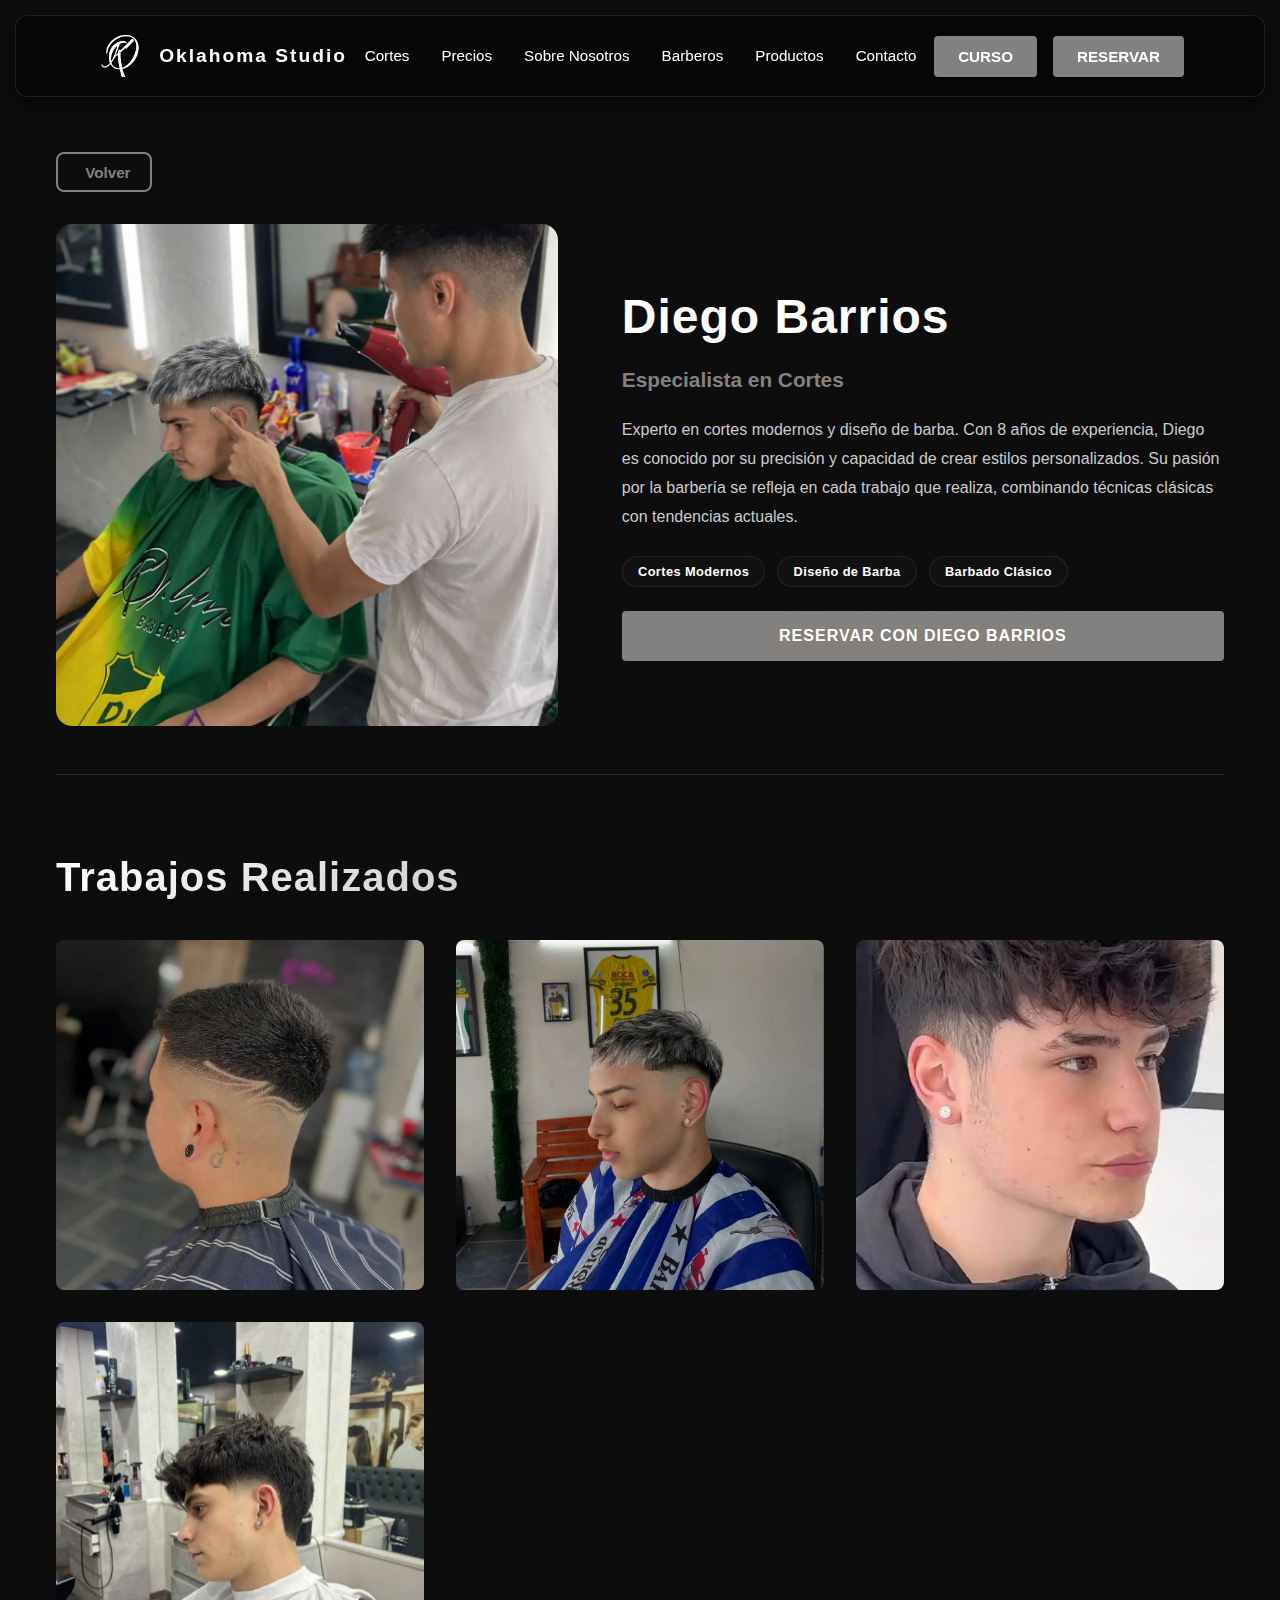
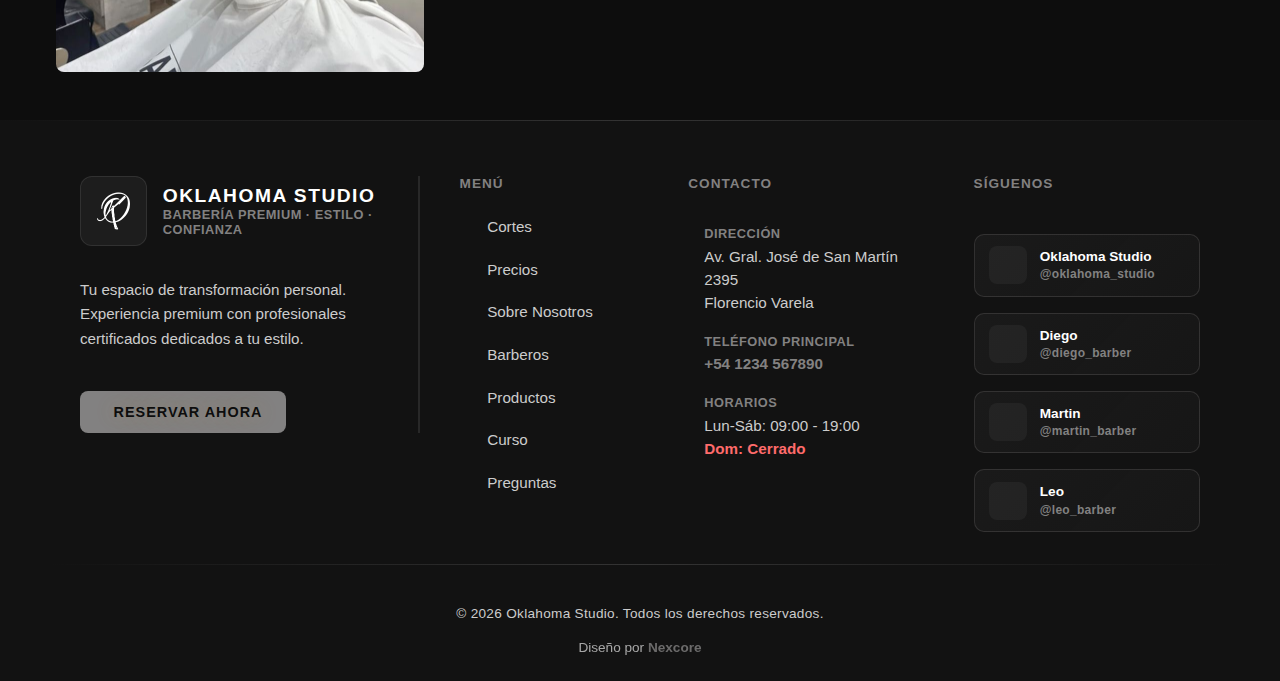
<file: barbero.html>
<!doctype html>
<html lang="es">
  <head>
    <meta charset="UTF-8" />
    <meta name="viewport" content="width=device-width, initial-scale=1.0" />
    <title>Perfil del Barbero | Oklahoma Studio</title>
    <link rel="icon" href="assets/favicon.png" type="image/png" sizes="32x32" />
    <link rel="icon" href="assets/favicon.png" type="image/png" sizes="16x16" />
    <link rel="shortcut icon" href="assets/favicon.png" type="image/png" />
    <link
      rel="stylesheet"
      href="https://cdn.jsdelivr.net/npm/bootstrap-icons@1.11.1/font/bootstrap-icons.css"
    />
    <link rel="stylesheet" href="Style.css" />
    <meta name="theme-color" content="#0d0d0d" />
    <link rel="manifest" href="manifest.json" />
    <meta name="apple-mobile-web-app-capable" content="yes" />
    <meta
      name="apple-mobile-web-app-status-bar-style"
      content="black-translucent"
    />
    <meta name="apple-mobile-web-app-title" content="Oklahoma Studio" />
  </head>
  <body class="barbero-page">
    <!-- NAVBAR -->
    <nav class="navbar">
      <div class="navbar-container">
        <a href="index.html" class="nav-left brand-link">
          <div class="navbar-logo">
            <img
              src="assets/Oklahoma - Logo.png"
              loading="lazy"
              alt="Oklahoma Logo"
              class="logo-icon"
            />
          </div>
          <div class="navbar-brand">
            <span class="brand-text">Oklahoma Studio</span>
          </div>
        </a>

        <div class="nav-center">
          <ul class="navbar-links">
            <li><a href="index.html#cortes" class="nav-link">Cortes</a></li>
            <li><a href="index.html#precios" class="nav-link">Precios</a></li>
            <li>
              <a href="index.html#nosotros" class="nav-link">Sobre Nosotros</a>
            </li>
            <li>
              <a href="index.html#barberos" class="nav-link">Barberos</a>
            </li>
            <li>
              <a href="index.html#productos" class="nav-link">Productos</a>
            </li>
            <li><a href="index.html#contacto" class="nav-link">Contacto</a></li>
          </ul>
        </div>

        <div class="nav-right">
          <a href="index.html#curso" class="nav-link cta-link curso-link"
            >CURSO</a
          >
          <a href="#" class="nav-link cta-link open-reservar">RESERVAR</a>
          <div class="hamburger">
            <span></span>
            <span></span>
            <span></span>
          </div>
        </div>
      </div>

      <!-- Menu Lateral (Sidebar) -->
      <div
        class="sidebar-menu"
        role="dialog"
        aria-label="Menú principal"
        aria-hidden="true"
        aria-modal="true"
      >
        <nav class="sidebar-nav">
          <ul class="sidebar-links">
            <li>
              <a href="index.html#cortes" class="sidebar-link"
                ><i class="bi bi-scissors"></i><span>Cortes</span></a
              >
            </li>
            <li>
              <a href="index.html#precios" class="sidebar-link"
                ><i class="bi bi-tag"></i><span>Precios</span></a
              >
            </li>
            <li>
              <a href="index.html#nosotros" class="sidebar-link"
                ><i class="bi bi-info-circle"></i><span>Sobre Nosotros</span></a
              >
            </li>
            <li>
              <a href="index.html#barberos" class="sidebar-link"
                ><i class="bi bi-person-badge"></i><span>Barberos</span></a
              >
            </li>
            <li>
              <a href="index.html#productos" class="sidebar-link"
                ><i class="bi bi-bag"></i><span>Productos</span></a
              >
            </li>
            <li>
              <a href="index.html#curso" class="sidebar-link"
                ><i class="bi bi-book"></i><span>Curso</span></a
              >
            </li>
            <li>
              <a href="index.html#contacto" class="sidebar-link"
                ><i class="bi bi-telephone"></i><span>Contacto</span></a
              >
            </li>
            <li>
              <a href="#" class="sidebar-link cta-link open-reservar"
                ><i class="bi bi-calendar-check"></i><span>RESERVAR</span></a
              >
            </li>
          </ul>
        </nav>
      </div>

      <!-- Overlay del Sidebar -->
      <div class="sidebar-overlay"></div>
    </nav>

    <!-- CONTENIDO PRINCIPAL -->
    <main class="barbero-page-container">
      <div class="barbero-page-content">
        <!-- Sección de Perfil -->
        <section class="barbero-detail-section" id="barbero-profile">
          <div class="barbero-detail-container">
            <button
              class="btn-back"
              onclick="history.back()"
              aria-label="Volver"
            >
              <i class="bi bi-arrow-left"></i>
              Volver
            </button>
            <div class="barbero-detail-header">
              <div class="barbero-detail-image" id="barbero-image-container">
                <img src="" alt="Barbero" loading="lazy" id="barbero-image" />
              </div>
              <div class="barbero-detail-info">
                <h1 class="barbero-detail-name" id="barbero-name">
                  Cargando...
                </h1>
                <p class="barbero-detail-role" id="barbero-role">Cargando...</p>
                <p class="barbero-detail-bio" id="barbero-bio">Cargando...</p>
                <div class="barbero-detail-skills" id="barbero-skills"></div>
                <button
                  class="btn btn-primary open-reservar"
                  id="barbero-reserve-btn"
                >
                  Reservar
                </button>
              </div>
            </div>

            <!-- Galería de Trabajos -->
            <div class="barbero-detail-gallery">
              <h2>Trabajos Realizados</h2>
              <div class="cortes-gallery" id="barbero-gallery"></div>
            </div>
          </div>
        </section>
      </div>
    </main>

    <!-- MODAL DE RESERVA -->
    <div id="reservar-modal" class="reservar-modal" aria-hidden="true">
      <div
        class="reservar-modal-content"
        role="dialog"
        aria-modal="true"
        aria-labelledby="reservar-title"
      >
        <button class="reservar-close" aria-label="Cerrar modal">
          &times;
        </button>
        <h2 id="reservar-title">Reservá tu turno</h2>
        <p class="modal-subtitle">
          Selecciona fecha, horario, servicios y barbero
        </p>

        <div class="reservar-grid">
          <div class="reservar-left">
            <div
              id="res-message"
              class="reservar-alert"
              aria-live="polite"
              style="display: none"
            ></div>

            <form id="reservar-form">
              <label class="form-row"
                >Nombre
                <input
                  type="text"
                  id="res-nombre"
                  name="nombre"
                  required
                  placeholder="Tu nombre"
                />
              </label>

              <label class="form-row"
                >Apellido
                <input
                  type="text"
                  id="res-apellido"
                  name="apellido"
                  required
                  placeholder="Tu apellido"
                />
              </label>

              <label class="form-row"
                >Teléfono
                <input
                  type="tel"
                  id="res-telefono"
                  name="telefono"
                  required
                  placeholder="Ej: +56912345678"
                />
              </label>

              <label class="form-row"
                >Barbero
                <select id="res-barbero" name="barbero" required></select>
              </label>

              <label class="form-row">
                Fecha
                <input type="date" id="res-fecha" name="fecha" required />
              </label>

              <label class="form-row">
                Horario
                <div id="res-horarios-pills" class="horarios-pills">
                  <!-- Se llenará con JavaScript -->
                </div>
                <input type="hidden" id="res-hora" name="hora" required />
              </label>
              <label class="form-row">
                Servicios
                <div id="res-servicios-pills" class="servicios-pills">
                  <!-- Se llenará con JavaScript -->
                </div>
                <input
                  type="hidden"
                  id="res-servicios"
                  name="servicios"
                  required
                />
              </label>

              <div class="reservar-actions">
                <button type="submit" class="btn btn-primary">
                  Confirmar Reserva
                </button>
                <button type="button" class="btn btn-secondary reservar-cancel">
                  Cancelar
                </button>
              </div>
            </form>

            <p class="reservar-note">
              Tu reserva se enviará directamente al barbero. Recibirás una
              confirmación en tu celular.
            </p>
          </div>

          <aside class="reservar-right" aria-hidden="false">
            <div class="info-card">
              <h3 class="info-title">Horario de atención</h3>
              <ul class="schedule-list">
                <li><strong>Lun - Vie:</strong> 09:00 - 19:00</li>
                <li><strong>Sáb:</strong> 10:00 - 18:00</li>
                <li><strong>Dom:</strong> Cerrado</li>
              </ul>

              <h3 class="info-title">Dirección</h3>
              <p class="address">Av. Gral San Martin 2390</p>

              <div class="map-wrapper">
                <iframe
                  src="https://www.google.com/maps?q=Oklahoma%20Studio&output=embed"
                  frameborder="0"
                  allowfullscreen
                  loading="lazy"
                  referrerpolicy="no-referrer-when-downgrade"
                ></iframe>
              </div>
            </div>
          </aside>
        </div>
      </div>
    </div>

    <!-- FOOTER -->
    <footer class="site-footer" role="contentinfo">
      <div class="footer-container">
        <!-- BRAND -->
        <div class="footer-brand">
          <div class="brand-header">
            <img
              src="assets/Oklahoma - Logo.png"
              loading="lazy"
              alt="Oklahoma Studio Logo"
              class="footer-logo"
            />
            <div>
              <div class="footer-name">Oklahoma Studio</div>
              <div class="footer-tagline">
                Barbería Premium · Estilo · Confianza
              </div>
            </div>
          </div>
          <p class="brand-mission">
            Tu espacio de transformación personal. Experiencia premium con
            profesionales certificados dedicados a tu estilo.
          </p>
          <div class="footer-cta">
            <button class="btn btn-small open-reservar">
              <i class="bi bi-calendar-check"></i> Reservar Ahora
            </button>
          </div>
        </div>

        <!-- NAVEGACIÓN -->
        <nav class="footer-nav" aria-label="Enlaces principales">
          <h3 class="footer-section-title">Menú</h3>
          <ul class="footer-links">
            <li>
              <a href="index.html#cortes"
                ><i class="bi bi-scissors"></i>Cortes</a
              >
            </li>
            <li>
              <a href="index.html#precios"><i class="bi bi-tag"></i>Precios</a>
            </li>
            <li>
              <a href="index.html#nosotros"
                ><i class="bi bi-info-circle"></i>Sobre Nosotros</a
              >
            </li>
            <li>
              <a href="index.html#barberos"
                ><i class="bi bi-people"></i>Barberos</a
              >
            </li>
            <li>
              <a href="index.html#productos"
                ><i class="bi bi-bag"></i>Productos</a
              >
            </li>
            <li>
              <a href="index.html#curso"><i class="bi bi-book"></i>Curso</a>
            </li>
            <li>
              <a href="index.html#faq"
                ><i class="bi bi-question-circle"></i>Preguntas</a
              >
            </li>
          </ul>
        </nav>

        <!-- INFORMACIÓN DE CONTACTO -->
        <div class="footer-info">
          <h3 class="footer-section-title">Contacto</h3>

          <div class="info-group">
            <div class="info-item">
              <i class="bi bi-geo-alt-fill"></i>
              <div>
                <span class="info-label">Dirección</span>
                <p class="info-text">
                  Av. Gral. José de San Martín 2395 <br />
                  Florencio Varela
                </p>
              </div>
            </div>

            <div class="info-item">
              <i class="bi bi-telephone-fill"></i>
              <div>
                <span class="info-label">Teléfono Principal</span>
                <p class="info-text">
                  <a href="tel:+541234567890">+54 1234 567890</a>
                </p>
              </div>
            </div>

            <div class="info-item">
              <i class="bi bi-clock-fill"></i>
              <div>
                <span class="info-label">Horarios</span>
                <p class="info-text">
                  Lun-Sáb: 09:00 - 19:00<br /><span class="closed"
                    >Dom: Cerrado</span
                  >
                </p>
              </div>
            </div>
          </div>
        </div>

        <!-- REDES SOCIALES -->
        <div class="footer-social">
          <h3 class="footer-section-title">Síguenos</h3>
          <div class="social-buttons-wrapper">
            <a
              href="https://www.instagram.com/oklahoma_studio"
              target="_blank"
              rel="noopener noreferrer"
              class="social-btn"
              aria-label="Oklahoma Studio en Instagram"
            >
              <i class="bi bi-instagram"></i>
              <div class="social-btn-text">
                <span class="social-btn-label">Oklahoma Studio</span>
                <span class="social-btn-handle">@oklahoma_studio</span>
              </div>
            </a>
            <a
              href="https://www.instagram.com/diego_barber"
              target="_blank"
              rel="noopener noreferrer"
              class="social-btn"
              aria-label="Diego en Instagram"
            >
              <i class="bi bi-instagram"></i>
              <div class="social-btn-text">
                <span class="social-btn-label">Diego</span>
                <span class="social-btn-handle">@diego_barber</span>
              </div>
            </a>
            <a
              href="https://www.instagram.com/martin_barber"
              target="_blank"
              rel="noopener noreferrer"
              class="social-btn"
              aria-label="Martin en Instagram"
            >
              <i class="bi bi-instagram"></i>
              <div class="social-btn-text">
                <span class="social-btn-label">Martin</span>
                <span class="social-btn-handle">@martin_barber</span>
              </div>
            </a>
            <a
              href="https://www.instagram.com/leo_barber"
              target="_blank"
              rel="noopener noreferrer"
              class="social-btn"
              aria-label="Leo en Instagram"
            >
              <i class="bi bi-instagram"></i>
              <div class="social-btn-text">
                <span class="social-btn-label">Leo</span>
                <span class="social-btn-handle">@leo_barber</span>
              </div>
            </a>
          </div>
        </div>
      </div>

      <!-- FOOTER DIVIDER -->
      <div class="footer-divider"></div>

      <!-- FOOTER BOTTOM -->
      <div class="footer-bottom">
        <div class="footer-bottom-content">
          <div class="footer-bottom-left">
            <p class="copyright">
              © <span id="current-year"></span> Oklahoma Studio. Todos los
              derechos reservados.
            </p>
          </div>
          <div class="footer-bottom-center">
            <button
              id="install-app-btn"
              class="install-app-btn"
              title="Instalar aplicación"
              style="display: none"
            >
              <i class="bi bi-download"></i>
              <span>Instalar App</span>
            </button>
          </div>
          <div class="footer-bottom-links">
            <span class="credits">
              Diseño por
              <a
                href="https://nexcore-gamma.vercel.app"
                target="_blank"
                rel="noopener noreferrer"
                class="footer-bottom-link"
                >Nexcore</a
              >
            </span>
          </div>
        </div>
      </div>
    </footer>

    <script>
      (function () {
        var el = document.getElementById("current-year");
        if (el) el.textContent = new Date().getFullYear();
      })();
    </script>

    <!-- BOTÓN FLOTANTE VOLVER ARRIBA -->
    <button
      id="scroll-to-top-btn"
      class="scroll-to-top-btn"
      title="Volver al inicio"
      aria-label="Volver arriba"
    >
      <i class="bi bi-arrow-up-short"></i>
    </button>

    <!-- Scripts -->
    <script src="https://www.gstatic.com/firebasejs/9.23.0/firebase-app-compat.js"></script>
    <script src="https://www.gstatic.com/firebasejs/9.23.0/firebase-firestore-compat.js"></script>
    <script src="firebase-config.js"></script>
    <script src="install-app.js"></script>
    <script src="Main.js"></script>
    <script src="barbero.js"></script>
  </body>
</html>
</file>
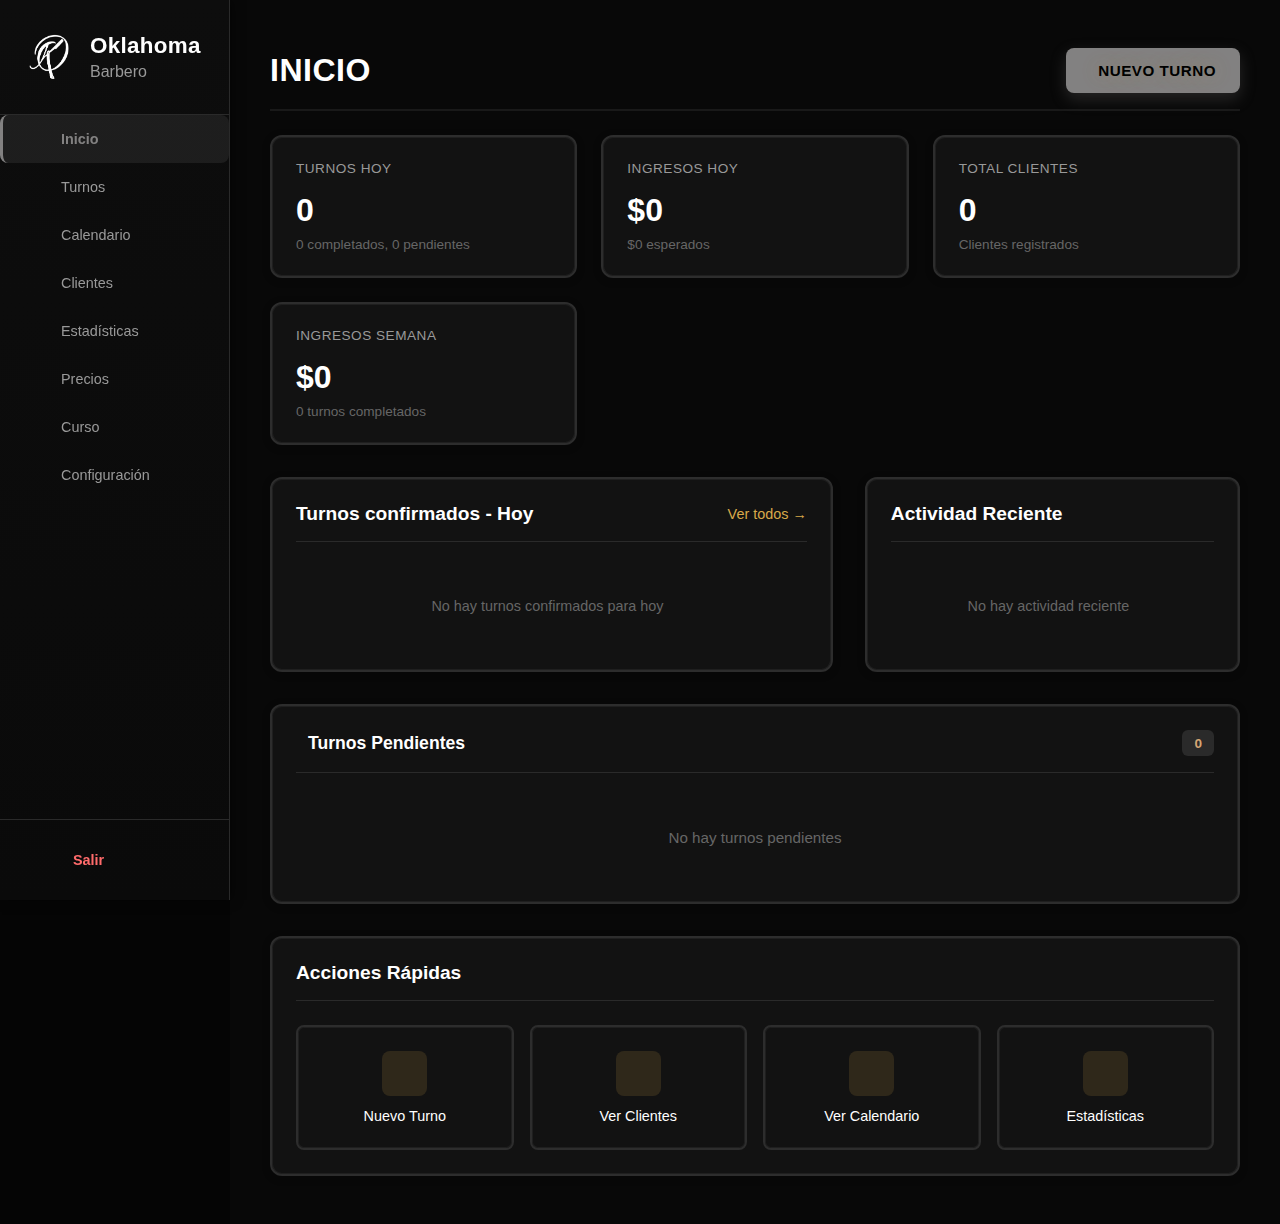
<file: dashboard.html>
<!doctype html>
<html lang="es">
  <head>
    <meta charset="UTF-8" />
    <meta name="viewport" content="width=device-width, initial-scale=1.0" />
    <title>Dashboard - Gestión de Turnos | Oklahoma Barber Shop</title>
    <link
      rel="stylesheet"
      href="https://cdnjs.cloudflare.com/ajax/libs/bootstrap-icons/1.11.3/font/bootstrap-icons.min.css"
    />
    <link rel="stylesheet" href="Style.css" />
    <link rel="stylesheet" href="dashboard.css" />
    <!-- Chart.js para gráficos de estadísticas -->
    <script src="https://cdn.jsdelivr.net/npm/chart.js"></script>
    <!-- Favicons: usan las imágenes en /assets -->
    <!-- Uso de rutas codificadas para evitar problemas con espacios en móviles -->
    <!-- Favicon para Desktop (pantallas ≥768px) -->
    <link
      rel="icon"
      href="assets/Oklahoma%20-%20Logo.png"
      type="image/png"
      media="(min-width: 768px)"
    />
    <!-- Favicon para Mobile (pantallas <768px) -->
    <link
      rel="icon"
      href="assets/Oklahoma%20-%20Logo.png"
      type="image/png"
      media="(max-width: 767px)"
    />
    <!-- PWA Manifest -->
    <link rel="manifest" href="manifest.json" />
    <!-- Windows/Edge Configuration -->
    <meta name="msapplication-config" content="browserconfig.xml" />
    <!-- PWA Support -->
    <meta name="theme-color" content="#0d0d0d" />
    <meta name="apple-mobile-web-app-capable" content="yes" />
    <meta
      name="apple-mobile-web-app-status-bar-style"
      content="black-translucent"
    />
    <meta name="apple-mobile-web-app-title" content="Oklahoma Studio" />
  </head>
  <body>
    <!-- BARRA DE PROGRESO SCROLL -->
    <div class="progress-bar"></div>

    <!-- CONTENEDOR DE NOTIFICACIONES -->
    <div id="notifications-container" class="notifications-container"></div>

    <!-- CONTENEDOR PRINCIPAL DEL DASHBOARD -->
    <div class="dashboard-wrapper">
      <!-- SIDEBAR NUEVO -->
      <aside class="sidebar">
        <div class="sidebar__header">
          <div class="sidebar__logo">
            <img
              src="assets/Oklahoma - Logo.png"
              alt="Logo"
              class="sidebar__logo-img"
              data-logo-light="assets/Oklahoma - Logo Negro.png"
              data-logo-dark="assets/Oklahoma - Logo.png"
            />
          </div>
          <div class="sidebar__brand">
            <h2 class="sidebar__title">Oklahoma</h2>
            <div class="sidebar__user-wrapper">
              <p class="sidebar__user" id="barber-name" style="cursor: pointer">
                Barbero
              </p>
              <i
                class="bi bi-arrow-left-right"
                style="cursor: pointer; font-size: 0.9rem; color: #999999"
                onclick="openSelectBarberModal()"
              ></i>
            </div>
          </div>
        </div>

        <nav class="sidebar__nav">
          <a
            href="#"
            class="sidebar__link sidebar__link--active"
            data-section="inicio"
          >
            <i class="bi bi-house-fill"></i>
            <span>Inicio</span>
          </a>
          <a href="#" class="sidebar__link" data-section="turnos">
            <i class="bi bi-clock-history"></i>
            <span>Turnos</span>
          </a>
          <a href="#" class="sidebar__link" data-section="calendario">
            <i class="bi bi-calendar3"></i>
            <span>Calendario</span>
          </a>
          <a href="#" class="sidebar__link" data-section="clientes">
            <i class="bi bi-people"></i>
            <span>Clientes</span>
          </a>
          <a href="#" class="sidebar__link" data-section="estadisticas">
            <i class="bi bi-bar-chart"></i>
            <span>Estadísticas</span>
          </a>
          <a href="#" class="sidebar__link" data-section="precios">
            <i class="bi bi-tag"></i>
            <span>Precios</span>
          </a>
          <a href="#" class="sidebar__link" data-section="curso">
            <i class="bi bi-book"></i>
            <span>Curso</span>
          </a>
          <a href="#" class="sidebar__link" data-section="configuracion">
            <i class="bi bi-gear"></i>
            <span>Configuración</span>
          </a>
        </nav>

        <div class="sidebar__footer">
          <a href="#" class="sidebar__logout" id="logout-btn">
            <i class="bi bi-box-arrow-right"></i>
            <span>Salir</span>
          </a>
        </div>
      </aside>

      <!-- CONTENIDO PRINCIPAL -->
      <main class="dashboard-content">
        <!-- HEADER DEL CONTENIDO -->
        <div class="content-header">
          <h1 id="section-title" class="content-title">Inicio</h1>
          <button id="nuevo-turno-btn" class="btn btn-primary">
            <i class="bi bi-plus-lg"></i> Nuevo Turno
          </button>
        </div>

        <!-- SECCIÓN INICIO -->
        <section id="inicio-section" class="dashboard-section active">
          <div class="section-container">
            <!-- KPI CARDS -->
            <div class="inicio-kpi-grid">
              <div class="inicio-kpi-card">
                <div class="inicio-kpi-header">
                  <span class="inicio-kpi-label">Turnos Hoy</span>
                  <i class="bi bi-calendar-event"></i>
                </div>
                <p class="inicio-kpi-value" id="inicio-turnos-hoy">0</p>
                <p class="inicio-kpi-detail" id="inicio-turnos-detalle">
                  0 completados, 0 pendientes
                </p>
              </div>

              <div class="inicio-kpi-card">
                <div class="inicio-kpi-header">
                  <span class="inicio-kpi-label">Ingresos Hoy</span>
                  <i class="bi bi-currency-dollar"></i>
                </div>
                <p class="inicio-kpi-value" id="inicio-ingresos-hoy">$0</p>
                <p class="inicio-kpi-detail" id="inicio-ingresos-esperados">
                  $0 esperados
                </p>
              </div>

              <div class="inicio-kpi-card">
                <div class="inicio-kpi-header">
                  <span class="inicio-kpi-label">Total Clientes</span>
                  <i class="bi bi-people"></i>
                </div>
                <p class="inicio-kpi-value" id="inicio-clientes-total">0</p>
                <p class="inicio-kpi-detail">Clientes registrados</p>
              </div>

              <div class="inicio-kpi-card">
                <div class="inicio-kpi-header">
                  <span class="inicio-kpi-label">Ingresos Semana</span>
                  <i class="bi bi-graph-up"></i>
                </div>
                <p class="inicio-kpi-value" id="inicio-ingresos-semana">$0</p>
                <p class="inicio-kpi-detail" id="inicio-turnos-semana">
                  0 turnos completados
                </p>
              </div>
            </div>

            <!-- CONTENEDOR DE DOS COLUMNAS -->
            <div class="inicio-content-grid">
              <!-- PRÓXIMOS TURNOS -->
              <div class="inicio-proximos-turnos">
                <div class="inicio-section-header">
                  <h3 class="inicio-section-title">Turnos confirmados - Hoy</h3>
                  <a href="#" class="inicio-ver-todos" data-section="turnos"
                    >Ver todos →</a
                  >
                </div>
                <div id="inicio-proximos-list" class="inicio-proximos-list">
                  <!-- Se llenarán dinámicamente -->
                </div>
              </div>

              <!-- ACTIVIDAD RECIENTE -->
              <div class="inicio-actividad-reciente">
                <div class="inicio-section-header">
                  <h3 class="inicio-section-title">Actividad Reciente</h3>
                </div>
                <div id="inicio-actividad-list" class="inicio-actividad-list">
                  <!-- Se llenarán dinámicamente -->
                </div>
              </div>
            </div>

            <!-- TURNOS PENDIENTES HOY Y MAÑANA -->
            <div class="inicio-pending-shifts-card">
              <div class="inicio-pending-header">
                <h3 class="inicio-pending-title">
                  <i class="bi bi-exclamation-circle"></i>
                  Turnos Pendientes
                </h3>
                <span class="inicio-pending-count" id="inicio-pending-count"
                  >0</span
                >
              </div>
              <div id="inicio-pending-list" class="inicio-pending-list">
                <!-- Se llenarán dinámicamente -->
              </div>
            </div>

            <!-- ACCIONES RÁPIDAS -->
            <div class="inicio-acciones-rapidas">
              <h3 class="inicio-section-title">Acciones Rápidas</h3>
              <div class="inicio-acciones-grid">
                <button class="inicio-accion-btn" id="accion-nuevo-turno">
                  <div class="accion-icon">
                    <i class="bi bi-clock"></i>
                  </div>
                  <span>Nuevo Turno</span>
                </button>
                <button class="inicio-accion-btn" id="accion-ver-clientes">
                  <div class="accion-icon">
                    <i class="bi bi-people"></i>
                  </div>
                  <span>Ver Clientes</span>
                </button>
                <button class="inicio-accion-btn" id="accion-ver-calendario">
                  <div class="accion-icon">
                    <i class="bi bi-calendar-check"></i>
                  </div>
                  <span>Ver Calendario</span>
                </button>
                <button class="inicio-accion-btn" id="accion-ver-estadisticas">
                  <div class="accion-icon">
                    <i class="bi bi-bar-chart"></i>
                  </div>
                  <span>Estadísticas</span>
                </button>
              </div>
            </div>
          </div>
        </section>

        <!-- SECCIÓN CALENDARIO -->
        <section id="calendario-section" class="dashboard-section">
          <div class="section-container">
            <div class="calendar-container">
              <!-- CONTROLES DEL CALENDARIO -->
              <div class="calendar-header">
                <button id="calendar-prev" class="calendar-btn">
                  <i class="bi bi-chevron-left"></i>
                </button>
                <h2 id="calendar-month-title" class="calendar-title">
                  Enero 2026
                </h2>
                <button id="calendar-next" class="calendar-btn">
                  <i class="bi bi-chevron-right"></i>
                </button>
                <button
                  id="calendar-today"
                  class="calendar-btn calendar-btn--today"
                  title="Ir al día actual"
                >
                  <i class="bi bi-arrow-clockwise"></i>
                  Hoy
                </button>
              </div>

              <!-- GRID DEL CALENDARIO -->
              <div class="calendar-wrapper">
                <div class="calendar">
                  <!-- Encabezados de días de la semana -->
                  <div class="calendar-weekdays">
                    <div class="weekday">Lun</div>
                    <div class="weekday">Mar</div>
                    <div class="weekday">Mié</div>
                    <div class="weekday">Jue</div>
                    <div class="weekday">Vie</div>
                    <div class="weekday">Sáb</div>
                    <div class="weekday">Dom</div>
                  </div>
                  <!-- Días del calendario -->
                  <div id="calendar-grid" class="calendar-grid">
                    <!-- Se llenará con JavaScript -->
                  </div>

                  <!-- TEXTO INFORMATIVO -->
                  <div class="calendar-info-text">
                    <i class="bi bi-info-circle"></i>
                    <span
                      >El calendario muestra solo los turnos confirmados. Los
                      números verdes indican la cantidad de turnos en el
                      dia.</span
                    >
                  </div>
                </div>

                <!-- PANEL LATERAL: INFORMACIÓN DEL DÍA SELECCIONADO -->
                <aside class="calendar-sidebar">
                  <div class="sidebar-content">
                    <h3 id="selected-day-title" class="selected-day-title">
                      Hoy
                    </h3>
                    <p id="selected-day-info" class="selected-day-info">
                      0 turnos
                    </p>

                    <div id="calendar-shifts" class="calendar-shifts">
                      <!-- Se llenará con los turnos del día -->
                    </div>
                  </div>
                </aside>
              </div>
            </div>
          </div>
        </section>

        <!-- SECCIÓN TURNOS -->
        <section id="turnos-section" class="dashboard-section">
          <div class="section-container">
            <div class="turnos-header">
              <input
                type="text"
                id="search-turnos"
                placeholder="Buscar por cliente o servicio..."
                class="turnos-search"
              />
              <div class="turnos-filters">
                <button class="filter-btn filter-btn--active" data-filter="">
                  Todos
                </button>
                <button class="filter-btn" data-filter="confirmados">
                  Confirmados
                </button>
                <button class="filter-btn" data-filter="pendientes">
                  Pendientes
                </button>
                <button class="filter-btn" data-filter="perdidos">
                  Perdidos
                </button>
              </div>
            </div>

            <div id="turnos-list" class="turnos-grid">
              <!-- Se llenarán con las tarjetas de turnos -->
            </div>
          </div>
        </section>

        <!-- SECCIÓN CLIENTES -->
        <section id="clientes-section" class="dashboard-section">
          <div class="section-container">
            <div class="clientes-filters">
              <input
                type="text"
                id="search-clientes"
                placeholder="Buscar por nombre o teléfono..."
                class="input-filter"
              />
            </div>

            <div id="clientes-grid" class="clientes-grid">
              <!-- Se llenarán con los clientes -->
            </div>
          </div>
        </section>

        <!-- SECCIÓN ESTADÍSTICAS -->
        <section id="estadisticas-section" class="dashboard-section">
          <div class="section-container">
            <!-- KPI CARDS -->
            <div class="kpi-grid">
              <div class="kpi-card">
                <div class="kpi-icon kpi-icon--turnos">
                  <i class="bi bi-calendar-check"></i>
                </div>
                <div class="kpi-info">
                  <p class="kpi-label">Turnos Este Mes</p>
                  <p class="kpi-value" id="kpi-turnos-mes">0</p>
                </div>
              </div>

              <div class="kpi-card">
                <div class="kpi-icon kpi-icon--completados">
                  <i class="bi bi-check-circle"></i>
                </div>
                <div class="kpi-info">
                  <p class="kpi-label">Completados</p>
                  <p class="kpi-value" id="kpi-completados">0</p>
                </div>
              </div>

              <div class="kpi-card">
                <div class="kpi-icon kpi-icon--clientes">
                  <i class="bi bi-people"></i>
                </div>
                <div class="kpi-info">
                  <p class="kpi-label">Clientes Totales</p>
                  <p class="kpi-value" id="kpi-clientes">0</p>
                </div>
              </div>

              <div class="kpi-card">
                <div class="kpi-icon kpi-icon--ingresos">
                  <i class="bi bi-currency-dollar"></i>
                </div>
                <div class="kpi-info">
                  <p class="kpi-label">Ingresos Mes</p>
                  <p class="kpi-value" id="kpi-ingresos">$0</p>
                </div>
              </div>
            </div>

            <!-- GRÁFICOS NUEVOS -->
            <div class="charts-grid">
              <!-- Gráfico de Línea: Ingresos Acumulados -->
              <div class="chart-container chart-container--large">
                <div
                  style="
                    display: flex;
                    justify-content: space-between;
                    align-items: center;
                    margin-bottom: 1.5rem;
                  "
                >
                  <h3 class="chart-title" style="margin: 0">
                    Ingresos Acumulados del Mes
                  </h3>
                  <button
                    id="expand-ingresos-btn"
                    class="expand-chart-btn"
                    title="Ampliar"
                  >
                    <i class="bi bi-arrows-fullscreen"></i>
                  </button>
                </div>
                <canvas id="ingresosLineChart"></canvas>
              </div>

              <!-- Gráfico de Barra Horizontal: Top Servicios -->
              <div class="chart-container chart-container--large">
                <h3 class="chart-title">Servicios</h3>
                <canvas id="serviciosHorizontalChart"></canvas>
              </div>
            </div>

            <!-- SECCIÓN DE INGRESOS POR MES -->
            <div class="ingresos-section">
              <h3 class="section-title">Ingresos por Período</h3>

              <!-- Filtros -->
              <div class="ingresos-filters">
                <button
                  class="filter-btn filter-btn--active"
                  data-period="month"
                >
                  Por Mes
                </button>
                <button class="filter-btn" data-period="week">
                  Por Semana
                </button>
              </div>

              <!-- Tabla de Ingresos -->
              <div class="ingresos-grid">
                <table class="ingresos-table">
                  <thead>
                    <tr>
                      <th>Período</th>
                      <th style="text-align: right">Ingresos</th>
                    </tr>
                  </thead>
                  <tbody id="ingresosGrid">
                    <!-- Se llenarán dinámicamente -->
                  </tbody>
                </table>
              </div>
            </div>

            <!-- CLIENTES MÁS FRECUENTES -->
            <div class="top-clients-section">
              <h3 class="section-title">Clientes más Frecuentes</h3>
              <div class="top-clients-list" id="topClientsList">
                <!-- Se llenarán dinámicamente -->
              </div>
            </div>
          </div>
        </section>

        <!-- SECCIÓN PRECIOS -->
        <section id="precios-section" class="dashboard-section">
          <div class="section-container">
            <div class="precios-grid" id="precios-grid">
              <!-- Se llenarán dinámicamente con las tarjetas de precios -->
            </div>
          </div>
        </section>

        <!-- SECCIÓN SOLICITUDES DE CURSO -->
        <section id="curso-section" class="dashboard-section">
          <div class="section-container">
            <div class="curso-header-dashboard"></div>

            <!-- BARRA DE BÚSQUEDA Y FILTROS -->
            <div class="curso-search-filters">
              <div class="curso-search-box">
                <i class="bi bi-search"></i>
                <input
                  type="text"
                  id="curso-search-input"
                  placeholder="Buscar por nombre..."
                  class="curso-search-input"
                />
              </div>

              <div class="curso-filter-buttons">
                <button
                  class="curso-filter-btn curso-filter-btn--active"
                  data-estado="todos"
                >
                  Todos
                </button>
                <button class="curso-filter-btn" data-estado="pendiente">
                  Pendiente
                </button>
                <button class="curso-filter-btn" data-estado="contactado">
                  Contactado
                </button>
                <button class="curso-filter-btn" data-estado="aceptado">
                  Aceptado
                </button>
                <button class="curso-filter-btn" data-estado="rechazado">
                  Rechazado
                </button>
              </div>
            </div>

            <!-- LISTA DE SOLICITUDES -->
            <div id="curso-grid" class="curso-grid">
              <!-- Se llenarán dinámicamente con las tarjetas de solicitudes -->
            </div>
          </div>
        </section>

        <!-- SECCIÓN CONFIGURACIÓN -->
        <section id="configuracion-section" class="dashboard-section">
          <div class="section-container">
            <!-- SEGURIDAD -->
            <div class="config-section">
              <div class="config-section-header">
                <i class="bi bi-lock"></i>
                <h3>Seguridad</h3>
              </div>
              <div class="config-section-content">
                <div class="config-field">
                  <label for="current-password" class="config-label"
                    >Contraseña Actual</label
                  >
                  <input
                    type="password"
                    id="current-password"
                    class="config-input"
                    placeholder="Ingresa tu contraseña actual"
                  />
                </div>
                <div class="config-field">
                  <label for="new-password" class="config-label"
                    >Nueva Contraseña</label
                  >
                  <input
                    type="password"
                    id="new-password"
                    class="config-input"
                    placeholder="Ingresa la nueva contraseña"
                  />
                </div>
                <div class="config-field">
                  <label for="confirm-password" class="config-label"
                    >Confirmar Contraseña</label
                  >
                  <input
                    type="password"
                    id="confirm-password"
                    class="config-input"
                    placeholder="Confirma la nueva contraseña"
                  />
                </div>
                <button class="btn btn-primary" onclick="cambiarContraseña()">
                  <i class="bi bi-check-lg"></i> Cambiar Contraseña
                </button>
              </div>
            </div>

            <!-- MANTENIMIENTO -->
            <div class="config-section">
              <div class="config-section-header">
                <i class="bi bi-tools"></i>
                <h3>Mantenimiento</h3>
              </div>
              <div class="config-section-content">
                <div class="config-maintenance-item">
                  <div class="maintenance-info">
                    <h4>Limpiar Turnos Perdidos</h4>
                    <p>
                      Elimina automáticamente todos los turnos marcados como
                      "Perdido"
                    </p>
                  </div>
                  <button
                    class="btn btn-warning"
                    onclick="limpiarTurnosPerdidos()"
                  >
                    <i class="bi bi-trash"></i> Limpiar Turnos Perdidos
                  </button>
                </div>
                <div class="config-divider"></div>
                <div class="config-maintenance-item">
                  <div class="maintenance-info">
                    <h4>Limpiar Base de Datos</h4>
                    <p>
                      Elimina todos los datos del dashboard (turnos, clientes,
                      precios, etc.)
                    </p>
                    <span class="warning-text"
                      >⚠ Esta acción no se puede deshacer</span
                    >
                  </div>
                  <button class="btn btn-danger" onclick="limpiarBaseDatos()">
                    <i class="bi bi-exclamation-triangle"></i> Limpiar BD
                  </button>
                </div>
              </div>
            </div>

            <!-- INFORMACIÓN TÉCNICA -->
            <div class="config-section">
              <div class="config-section-header">
                <i class="bi bi-terminal"></i>
                <h3>Información Técnica</h3>
              </div>
              <div class="config-section-content">
                <div class="config-info-grid">
                  <div class="config-info-item">
                    <span class="config-info-label">Versión:</span>
                    <span class="config-info-value">1.0.0</span>
                  </div>
                  <div class="config-info-item">
                    <span class="config-info-label">Barbero Actual:</span>
                    <span class="config-info-value" id="config-barber-name"
                      >-</span
                    >
                  </div>
                  <div class="config-info-item">
                    <span class="config-info-label">Total de Turnos:</span>
                    <span class="config-info-value" id="config-total-turnos"
                      >0</span
                    >
                  </div>
                  <div class="config-info-item">
                    <span class="config-info-label">Total de Clientes:</span>
                    <span class="config-info-value" id="config-total-clientes"
                      >0</span
                    >
                  </div>
                </div>
              </div>
            </div>
          </div>
        </section>
      </main>
    </div>

    <!-- MODAL DE CONTACTO CON SOLICITANTE -->
    <div
      id="modal-contactar-curso"
      class="modal modal-contacto-curso"
      aria-hidden="true"
    >
      <div
        class="modal-content modal-contacto-curso__container"
        role="dialog"
        aria-modal="true"
      >
        <div class="modal-header modal-contacto-curso__header">
          <h2>Contactar Solicitante</h2>
        </div>

        <div class="modal-body modal-contacto-curso__body">
          <!-- INFORMACIÓN DEL SOLICITANTE -->
          <div class="solicitante-info">
            <div class="info-item">
              <label>Nombre:</label>
              <span id="solicitante-nombre"></span>
            </div>
            <div class="info-item">
              <label>Email:</label>
              <span id="solicitante-email"></span>
            </div>
            <div class="info-item">
              <label>Teléfono:</label>
              <span id="solicitante-telefono"></span>
            </div>
            <div class="info-item">
              <label>Edad:</label>
              <span id="solicitante-edad"></span>
            </div>
            <div class="info-item">
              <label>Experiencia:</label>
              <span id="solicitante-experiencia"></span>
            </div>
            <div class="info-item">
              <label>Fecha de Solicitud:</label>
              <span id="solicitante-fecha"></span>
            </div>
          </div>

          <!-- FORMULARIO DE CONTACTO -->
          <div class="contacto-form-section">
            <h3>Opciones de Contacto</h3>
            <div class="contacto-options">
              <button class="btn btn-secondary" id="btn-whatsapp-contacto">
                <i class="bi bi-whatsapp"></i>
                Enviar por WhatsApp
              </button>
              <button class="btn btn-secondary" id="btn-email-contacto">
                <i class="bi bi-envelope"></i>
                Enviar por Email
              </button>
            </div>

            <!-- CAMBIAR ESTADO -->
            <div class="cambiar-estado-section">
              <h3>Cambiar Estado</h3>
              <select id="nuevo-estado-curso" class="form-input">
                <option value="pendiente">Pendiente</option>
                <option value="contactado">Contactado</option>
                <option value="aceptado">Aceptado</option>
                <option value="rechazado">Rechazado</option>
              </select>
            </div>
          </div>
        </div>

        <div class="modal-footer modal-contacto-curso__footer">
          <button
            type="button"
            class="btn btn-secondary"
            onclick="closeCursoContactModal()"
          >
            Cerrar
          </button>
          <button
            type="button"
            class="btn btn-primary"
            id="btn-guardar-cambios-curso"
          >
            Guardar Cambios
          </button>
        </div>
      </div>
    </div>

    <!-- MODAL DE INGRESOS EXPANDIDO -->
    <div
      id="ingresos-expanded-modal"
      class="ingresos-expanded-modal"
      aria-hidden="true"
    >
      <div class="ingresos-expanded-content" role="dialog" aria-modal="true">
        <div class="ingresos-expanded-header">
          <h2>Análisis de Ingresos</h2>
          <button
            id="close-ingresos-modal"
            class="close-modal-btn"
            aria-label="Cerrar"
          >
            <i class="bi bi-x-lg"></i>
          </button>
        </div>

        <div class="ingresos-expanded-controls">
          <button
            id="prev-month-btn"
            class="month-nav-btn"
            title="Mes anterior"
          >
            <i class="bi bi-chevron-left"></i>
          </button>
          <h3 id="current-month-display" class="current-month-display">
            Enero de 2026
          </h3>
          <button
            id="next-month-btn"
            class="month-nav-btn"
            title="Mes siguiente"
          >
            <i class="bi bi-chevron-right"></i>
          </button>
        </div>

        <div class="ingresos-expanded-chart">
          <canvas id="ingresosExpandedChart"></canvas>
        </div>

        <div class="ingresos-expanded-stats">
          <div class="stat-item">
            <span class="stat-label">Total del Mes:</span>
            <span class="stat-value" id="total-mes-expanded">$0</span>
          </div>
          <div class="stat-item">
            <span class="stat-label">Promedio Diario:</span>
            <span class="stat-value" id="promedio-diario-expanded">$0</span>
          </div>
          <div class="stat-item">
            <span class="stat-label">Día Máximo:</span>
            <span class="stat-value" id="dia-maximo-expanded">$0</span>
          </div>
        </div>
      </div>
    </div>

    <!-- MODAL DE RESERVA/NUEVO TURNO -->
    <div id="reservar-modal" class="reservar-modal" aria-hidden="true">
      <div
        class="reservar-modal-content"
        role="dialog"
        aria-modal="true"
        aria-labelledby="reservar-title"
      >
        <button class="reservar-close" aria-label="Cerrar modal">
          &times;
        </button>
        <h2 id="reservar-title">Nuevo Turno</h2>
        <p class="modal-subtitle">
          Selecciona fecha, horario, servicios y barbero
        </p>

        <div class="reservar-grid">
          <div class="reservar-left">
            <div
              id="res-message"
              class="reservar-alert"
              aria-live="polite"
              style="display: none"
            ></div>

            <form id="reservar-form">
              <label class="form-row"
                >Nombre
                <input
                  type="text"
                  id="res-nombre"
                  name="nombre"
                  required
                  placeholder="Tu nombre"
                />
              </label>

              <label class="form-row"
                >Apellido
                <input
                  type="text"
                  id="res-apellido"
                  name="apellido"
                  required
                  placeholder="Tu apellido"
                />
              </label>

              <label class="form-row"
                >Teléfono
                <input
                  type="tel"
                  id="res-telefono"
                  name="telefono"
                  required
                  placeholder="Ej: +56912345678"
                />
              </label>

              <label class="form-row"
                >Barbero
                <select id="res-barbero" name="barbero" required></select>
              </label>

              <label class="form-row">
                Fecha
                <input type="date" id="res-fecha" name="fecha" required />
              </label>

              <label class="form-row">
                Horario
                <div id="res-horarios-pills" class="horarios-pills">
                  <!-- Se llenará con JavaScript -->
                </div>
                <input type="hidden" id="res-hora" name="hora" required />
              </label>
              <label class="form-row">
                Servicios
                <div id="res-servicios-pills" class="servicios-pills">
                  <!-- Se llenará con JavaScript -->
                </div>
                <input
                  type="hidden"
                  id="res-servicios"
                  name="servicios"
                  required
                />
              </label>

              <div class="reservar-actions">
                <button type="submit" class="btn btn-primary">
                  Confirmar Reserva
                </button>
                <button type="button" class="btn btn-secondary reservar-cancel">
                  Cancelar
                </button>
              </div>
            </form>

            <p class="reservar-note">
              Tu reserva se enviará directamente al barbero. Recibirás una
              confirmación en tu celular.
            </p>
          </div>
        </div>
      </div>
    </div>

    <!-- MODAL DE REPROGRAMACIÓN DE TURNO -->
    <div id="modal-reschedule-turno" class="modal modal-reschedule">
      <div class="modal-content modal-reschedule__container">
        <div class="modal-header modal-reschedule__header">
          <div class="modal-reschedule__title-wrap">
            <i class="bi bi-calendar-event"></i>
            <h2>Reprogramar Turno</h2>
          </div>
          <button class="modal-close" onclick="closeRescheduleModal()">
            <i class="bi bi-x-lg"></i>
          </button>
        </div>

        <div class="modal-body modal-reschedule__body">
          <!-- SECCIÓN DE INFORMACIÓN DEL CLIENTE -->
          <div class="reschedule-section">
            <h3 class="reschedule-section__title">Información del Cliente</h3>
            <div class="reschedule-info-grid">
              <div class="reschedule-field">
                <label class="reschedule-field__label">Cliente</label>
                <div
                  class="reschedule-field__value"
                  id="reschedule-turno-cliente"
                >
                  <i class="bi bi-person-circle"></i> -
                </div>
              </div>
              <div class="reschedule-field">
                <label class="reschedule-field__label">Teléfono</label>
                <div
                  class="reschedule-field__value"
                  id="reschedule-turno-telefono"
                >
                  <i class="bi bi-telephone"></i> -
                </div>
              </div>
            </div>
          </div>

          <!-- SECCIÓN DE NUEVA FECHA Y HORA -->
          <div class="reschedule-section">
            <h3 class="reschedule-section__title">Nueva Fecha y Hora</h3>
            <div class="reschedule-fecha-group">
              <label for="reschedule-fecha" class="form-label">
                <i class="bi bi-calendar3"></i> Nueva Fecha
              </label>
              <input
                type="date"
                id="reschedule-fecha"
                required
                class="form-input"
                onchange="loadRescheduleHorarios()"
              />
            </div>
            <div class="reschedule-hora-group">
              <label class="form-label">
                <i class="bi bi-clock"></i> Nueva Hora
              </label>
              <div
                class="reschedule-horarios-pills"
                id="reschedule-horarios-pills"
              >
                <!-- Los pills se cargarán aquí -->
              </div>
              <input type="hidden" id="reschedule-hora" />
            </div>
          </div>

          <!-- SECCIÓN DE NOTIFICACIÓN -->
          <div class="reschedule-notification">
            <div class="reschedule-notification__icon">
              <i class="bi bi-bell-fill"></i>
            </div>
            <div class="reschedule-notification__content">
              <p class="reschedule-notification__title">
                Notificación automática
              </p>
              <p class="reschedule-notification__text">
                El cliente recibirá la notificación por WhatsApp con la nueva
                fecha y hora
              </p>
            </div>
          </div>
        </div>

        <div class="modal-footer modal-reschedule__footer">
          <button
            type="button"
            class="btn btn-secondary btn-cancel"
            onclick="closeRescheduleModal()"
          >
            <i class="bi bi-x-circle"></i> Cancelar
          </button>
          <button
            type="button"
            class="btn btn-primary btn-confirm"
            onclick="reprogramarTurno()"
          >
            <i class="bi bi-calendar-check"></i> Reprogramar
          </button>
        </div>
      </div>
    </div>

    <!-- MODAL PARA SELECCIONAR BARBERO -->
    <div id="modal-select-barber" class="modal modal-select-barber">
      <div class="modal-content modal-select-barber__container">
        <div class="modal-header">
          <h2 class="modal-title">Selecciona el perfil</h2>
        </div>
        <div class="modal-body">
          <div id="barbers-list" class="barbers-list">
            <!-- Se llenará dinámicamente -->
          </div>
        </div>
      </div>
    </div>

    <!-- Firebase SDK (Compat) -->
    <script src="https://www.gstatic.com/firebasejs/9.23.0/firebase-app-compat.js"></script>
    <script src="https://www.gstatic.com/firebasejs/9.23.0/firebase-database-compat.js"></script>
    <script src="https://www.gstatic.com/firebasejs/9.23.0/firebase-firestore-compat.js"></script>

    <!-- BOTÓN FLOTANTE VOLVER ARRIBA -->
    <button
      id="dashboard-scroll-to-top-btn"
      class="scroll-to-top-btn"
      title="Volver al inicio"
      aria-label="Volver arriba"
    >
      <i class="bi bi-arrow-up-short"></i>
      <span>Arriba</span>
    </button>

    <!-- Configuración de Firebase -->
    <script src="firebase-config.js"></script>

    <!-- Script de instalación PWA -->
    <script src="install-app.js"></script>

    <!-- Script del Dashboard -->
    <script src="dashboard.js"></script>
  </body>
</html>
</file>
<file: dashboard.css>
/* ===============================
   DASHBOARD STYLES - PROFESIONAL & MODERNO
   =============================== */

/* SKELETON LOADER - ANIMACIÓN DE CARGA */
@keyframes skeletonShimmer {
  0% {
    background-position: -1000px 0;
  }
  100% {
    background-position: 1000px 0;
  }
}

.skeleton {
  background: linear-gradient(90deg, #1a1a1a 0%, #2a2a2a 50%, #1a1a1a 100%);
  background-size: 1000px 100%;
  animation: skeletonShimmer 2s infinite;
  border-radius: 4px;
  display: block;
}

.skeleton-text {
  height: 12px;
  margin-bottom: 8px;
  width: 100%;
  display: block;
}

.skeleton-text.short {
  width: 50%;
}

.skeleton-text.medium {
  width: 70%;
}

.skeleton-title {
  height: 18px;
  width: 100%;
  margin-bottom: 16px;
  border-radius: 4px;
}

/* SKELETON PARA TARJETAS DE TURNOS */
.skeleton-card {
  background: #121212;
  border: 1px solid #2a2a2a;
  border-radius: 12px;
  padding: 1.25rem;
  margin-bottom: 1rem;
}

.skeleton-turno-card {
  display: flex;
  gap: 1rem;
  align-items: flex-start;
}

.skeleton-turno-time {
  flex-shrink: 0;
  width: 80px;
}

.skeleton-turno-time .skeleton {
  width: 100%;
  height: 16px;
  margin-bottom: 6px;
}

.skeleton-turno-time .skeleton:last-child {
  height: 14px;
  width: 80%;
}

.skeleton-turno-info {
  flex: 1;
}

.skeleton-turno-info .skeleton {
  height: 14px;
  width: 100%;
  margin-bottom: 8px;
}

.skeleton-turno-info .skeleton:last-child {
  width: 70%;
  margin-bottom: 0;
}

/* SKELETON PARA ITEMS DE ACTIVIDAD */
.skeleton-activity-item {
  display: flex;
  align-items: center;
  gap: 1rem;
  padding: 1rem;
  background: #121212;
  border: 1px solid #2a2a2a;
  border-radius: 8px;
  margin-bottom: 0.8rem;
}

.skeleton-activity-avatar {
  width: 44px;
  height: 44px;
  border-radius: 50%;
  flex-shrink: 0;
  background: linear-gradient(90deg, #1a1a1a 0%, #2a2a2a 50%, #1a1a1a 100%);
  background-size: 1000px 100%;
  animation: skeletonShimmer 2s infinite;
}

.skeleton-activity-content {
  flex: 1;
}

.skeleton-activity-content .skeleton {
  height: 13px;
  width: 100%;
  margin-bottom: 6px;
}

.skeleton-activity-content .skeleton:last-child {
  width: 65%;
  margin-bottom: 0;
}

/* SKELETON PARA GRILLAS (CLIENTES, PRECIOS) */
.skeleton-grid-item {
  background: #121212;
  border: 1px solid #2a2a2a;
  border-radius: 12px;
  padding: 1.5rem;
}

.skeleton-grid-item .skeleton {
  height: 14px;
  width: 100%;
  margin-bottom: 12px;
  display: block;
}

.skeleton-grid-item .skeleton:nth-child(1) {
  height: 16px;
  margin-bottom: 16px;
}

.skeleton-grid-item .skeleton:nth-child(2) {
  width: 100%;
}

.skeleton-grid-item .skeleton:nth-child(3) {
  width: 100%;
}

.skeleton-grid-item .skeleton:nth-child(4) {
  width: 60%;
  margin-bottom: 0;
}

/* SKELETON PARA ESTADÍSTICAS */
.skeleton-stats-container {
  display: grid;
  grid-template-columns: repeat(auto-fit, minmax(200px, 1fr));
  gap: 1.5rem;
  margin-bottom: 2rem;
}

.skeleton-stat-card {
  background: #121212;
  border: 1px solid #2a2a2a;
  border-radius: 12px;
  padding: 1.5rem;
}

.skeleton-stat-card .skeleton {
  height: 14px;
  width: 100%;
  margin-bottom: 10px;
}

.skeleton-stat-card .skeleton:first-child {
  height: 16px;
  width: 70%;
  margin-bottom: 12px;
}

.skeleton-stat-card .skeleton:last-child {
  height: 24px;
  width: 80%;
  margin-bottom: 0;
}

/* SKELETON PARA CHART */
.skeleton-chart {
  background: #121212;
  border: 1px solid #2a2a2a;
  border-radius: 12px;
  padding: 1.5rem;
  margin-bottom: 1.5rem;
}

.skeleton-chart-title {
  height: 16px;
  width: 40%;
  margin-bottom: 1.5rem;
  background: linear-gradient(90deg, #1a1a1a 0%, #2a2a2a 50%, #1a1a1a 100%);
  background-size: 1000px 100%;
  animation: skeletonShimmer 2s infinite;
  border-radius: 4px;
}

.skeleton-chart-area {
  height: 250px;
  background: linear-gradient(90deg, #1a1a1a 0%, #2a2a2a 50%, #1a1a1a 100%);
  background-size: 1000px 100%;
  animation: skeletonShimmer 2s infinite;
  border-radius: 6px;
}

/* BOTÓN FLOTANTE VOLVER ARRIBA - DASHBOARD */
#dashboard-scroll-to-top-btn {
  position: fixed;
  bottom: 2rem;
  right: 2rem;
  width: auto;
  height: 40px;
  padding: 0 1rem;
  background: linear-gradient(135deg, #d4a574 0%, #c49564 100%);
  color: #ffffff;
  border: 2px solid rgba(212, 165, 116, 0.3);
  border-radius: 8px;
  font-size: 0.9rem;
  font-weight: 600;
  cursor: pointer;
  display: none;
  align-items: center;
  justify-content: center;
  gap: 0.5rem;
  z-index: 999;
  transition: all 0.3s cubic-bezier(0.34, 1.56, 0.64, 1);
}

#dashboard-scroll-to-top-btn:hover {
  background: linear-gradient(135deg, #e8b888 0%, #d9a978 100%);
  border-color: rgba(212, 165, 116, 0.6);
  transform: translateY(-2px);
}

#dashboard-scroll-to-top-btn:active {
  transform: translateY(0) scale(0.95);
}

#dashboard-scroll-to-top-btn.show {
  display: flex;
  animation: dashboardSlideUp 0.4s cubic-bezier(0.34, 1.56, 0.64, 1);
}

#dashboard-scroll-to-top-btn.hide {
  animation: dashboardSlideDown 0.4s cubic-bezier(0.34, 1.56, 0.64, 1) forwards;
}

@keyframes dashboardSlideUp {
  from {
    opacity: 0;
    transform: translateY(20px);
  }
  to {
    opacity: 1;
    transform: translateY(0);
  }
}

@keyframes dashboardSlideDown {
  from {
    opacity: 1;
    transform: translateY(0);
  }
  to {
    opacity: 0;
    transform: translateY(20px);
  }
}

@media (max-width: 768px) {
  #dashboard-scroll-to-top-btn {
    bottom: 1.5rem;
    right: 1.5rem;
    height: 38px;
    padding: 0 0.8rem;
    font-size: 0.85rem;
  }
}

@media (max-width: 480px) {
  #dashboard-scroll-to-top-btn {
    bottom: 1rem;
    right: 1rem;
    height: 36px;
    padding: 0 0.7rem;
    font-size: 0.8rem;
  }
}

/* NOTIFICACIONES */
.notifications-container {
  position: fixed;
  top: 0;
  left: 50%;
  transform: translateX(-50%);
  z-index: 9999;
  pointer-events: none;
  padding: 1rem;
  display: flex;
  flex-direction: column;
  gap: 1rem;
  align-items: center;
}

.notification {
  background: #1a1a1a;
  border: 1px solid #2a2a2a;
  border-left: 4px solid #00bcd4;
  border-radius: 8px;
  padding: 1rem 1.5rem;
  color: #ffffff;
  font-size: 0.95rem;
  display: flex;
  align-items: center;
  gap: 0.75rem;
  box-shadow: 0 4px 12px rgba(0, 0, 0, 0.3);
  pointer-events: auto;
  animation: slideDown 0.4s ease-out;
  max-width: 350px;
  width: fit-content;
}

.notification i {
  font-size: 1.2rem;
  color: #00bcd4;
}

@keyframes slideDown {
  from {
    transform: translateY(-100px);
    opacity: 0;
  }
  to {
    transform: translateY(0);
    opacity: 1;
  }
}

@keyframes slideOut {
  from {
    transform: translateY(0);
    opacity: 1;
  }
  to {
    transform: translateY(-100px);
    opacity: 0;
  }
}

.notification.hiding {
  animation: slideOut 0.4s ease-out forwards;
}

/* LAYOUT GENERAL */
.dashboard-wrapper {
  display: flex;
  min-height: 100vh;
  background-color: #050505;
  font-family: "Segoe UI", Tahoma, Geneva, Verdana, sans-serif;
}

/* SIDEBAR */
.sidebar {
  width: 230px;
  background: linear-gradient(180deg, #0d0d0d 0%, #0a0a0a 100%);
  border-right: 1px solid #2a2a2a;
  display: flex;
  flex-direction: column;
  height: 100vh;
  flex-shrink: 0;
  z-index: 100;
  box-shadow: 2px 0 10px rgba(0, 0, 0, 0.5);
  position: fixed;
  left: 0;
  top: 0;
}

.sidebar__header {
  display: flex;
  align-items: center;
  gap: 1rem;
  padding: 2rem 1.5rem;
  border-bottom: 1px solid #2a2a2a;
}

.sidebar__logo {
  width: 50px;
  height: 50px;
  display: flex;
  align-items: center;
  justify-content: center;
  font-weight: 900;
  font-size: 1.5rem;
  color: #828181;
  flex-shrink: 0;
}

.sidebar__logo-img {
  width: 50px;
  height: 50px;
  object-fit: contain;
}

.sidebar__brand {
  flex: 1;
}

.sidebar__title {
  font-size: 1.4rem;
  font-weight: 700;
  color: #ffffff;
  margin: 0;
  letter-spacing: 0.3px;
}

.sidebar__user {
  font-size: 1rem;
  color: #999999;
  margin: 0;
  font-weight: 500;
  display: flex;
  align-items: center;
}

.sidebar__user-wrapper {
  display: flex;
  align-items: baseline;
  gap: 0.5rem;
  margin-top: 0.3rem;
}

.sidebar__user-wrapper i {
  transition: all 0.2s ease;
  opacity: 0.7;
  margin-top: 0.35rem;
}

.sidebar__user-wrapper:hover i {
  opacity: 1;
  color: #00bcd4;
}

.sidebar__link {
  display: flex;
  align-items: center;
  gap: 1rem;
  padding: 1rem 1.25rem;
  color: #999999;
  text-decoration: none;
  border-radius: 8px;
  transition: all 0.25s ease;
  font-size: 0.9rem;
  font-weight: 500;
  border-left: 3px solid transparent;
  position: relative;
}

.sidebar__link:hover {
  color: #ffffff;
  background-color: rgba(130, 129, 129, 0.08);
}

.sidebar__link--active {
  color: #828181;
  background-color: rgba(130, 129, 129, 0.15);
  border-left-color: #828181;
  font-weight: 600;
}

.sidebar__link i {
  font-size: 1.15rem;
  width: 22px;
  text-align: center;
}

/* BADGE PARA TURNOS NUEVOS */
.sidebar__badge {
  margin-left: auto;
  background-color: #ff6b6b;
  color: #ffffff;
  border-radius: 50%;
  width: 24px;
  height: 24px;
  display: flex;
  align-items: center;
  justify-content: center;
  font-size: 0.75rem;
  font-weight: 700;
  animation: badgePulse 1.5s ease-in-out infinite;
  transition: all 0.3s ease;
}

.sidebar__badge--hidden {
  display: none;
  animation: none;
}

@keyframes badgePulse {
  0%,
  100% {
    transform: scale(1);
    box-shadow: 0 0 0 0 rgba(255, 107, 107, 0.7);
  }
  50% {
    transform: scale(1.1);
    box-shadow: 0 0 0 4px rgba(255, 107, 107, 0.3);
  }
}

.sidebar__footer {
  border-top: 1px solid #2a2a2a;
  padding: 1rem 0.75rem;
  margin-top: auto;
  display: flex;
  flex-direction: column;
  gap: 0.5rem;
}

.sidebar__theme-btn {
  display: flex;
  align-items: center;
  gap: 1rem;
  padding: 1rem 1.25rem;
  color: #d9a94a;
  background: none;
  border: none;
  border-radius: 8px;
  cursor: pointer;
  transition: all 0.25s ease;
  font-size: 0.9rem;
  font-weight: 600;
  border-left: 3px solid transparent;
  font-family: "Segoe UI", Tahoma, Geneva, Verdana, sans-serif;
}

.sidebar__theme-btn:hover {
  color: #f0d455;
  background-color: rgba(217, 169, 74, 0.12);
  border-left-color: #d9a94a;
}

.sidebar__theme-btn i {
  font-size: 1.15rem;
  width: 22px;
  text-align: center;
  transition: transform 0.3s ease;
}

.sidebar__theme-btn:hover i {
  transform: rotate(20deg);
}

.sidebar__logout {
  display: flex;
  align-items: center;
  gap: 1rem;
  padding: 1rem 1.25rem;
  color: #ff6b6b;
  text-decoration: none;
  border-radius: 8px;
  transition: all 0.25s ease;
  font-size: 0.9rem;
  font-weight: 600;
  border-left: 3px solid transparent;
}

.sidebar__logout:hover {
  color: #ff5252;
  background-color: rgba(255, 107, 107, 0.12);
  border-left-color: #ff6b6b;
}

.sidebar__logout i {
  font-size: 1.15rem;
  width: 22px;
  text-align: center;
}

.sidebar__clear-btn {
  display: flex;
  align-items: center;
  gap: 1rem;
  padding: 1rem 1.25rem;
  color: #ff9800;
  background: none;
  border: none;
  border-radius: 8px;
  cursor: pointer;
  transition: all 0.25s ease;
  font-size: 0.9rem;
  font-weight: 600;
  border-left: 3px solid transparent;
  font-family: "Segoe UI", Tahoma, Geneva, Verdana, sans-serif;
}

.sidebar__clear-btn:hover {
  color: #ffb74d;
  background-color: rgba(255, 152, 0, 0.12);
  border-left-color: #ff9800;
}

.sidebar__clear-btn i {
  font-size: 1.15rem;
  width: 22px;
  text-align: center;
}

/* CONTENIDO PRINCIPAL */
.dashboard-content {
  flex: 1;
  padding: 3rem;
  overflow-y: auto;
  background-color: #080808;
  margin-left: 230px;
}

.content-header {
  display: flex;
  justify-content: space-between;
  align-items: center;
  margin-bottom: 1.5rem;
  padding-bottom: 1rem;
  border-bottom: 1px solid #2a2a2a;
}

.content-title {
  font-size: 1.8rem;
  font-weight: 900;
  color: #ffffff;
  margin: 0;
  letter-spacing: 0.5px;
  text-transform: uppercase;
}

/* SECCIONES */
.dashboard-section {
  display: none;
  animation: fadeIn 0.3s ease;
}

.dashboard-section.active {
  display: block;
}

@keyframes fadeIn {
  from {
    opacity: 0;
  }
  to {
    opacity: 1;
  }
}

/* SECCIÓN CALENDARIO - NUEVA */
.calendar-container {
  background-color: #121212;
  border-radius: 12px;
  border: 1px solid #1f1f1f;
  padding: 2rem;
  box-shadow: 0 4px 16px rgba(0, 0, 0, 0.5);
}

.calendar-header {
  display: flex;
  justify-content: space-between;
  align-items: center;
  margin-bottom: 2rem;
  gap: 1rem;
  background: #1a1a1a;
  padding: 1.5rem;
  border-radius: 8px;
}

.calendar-btn {
  background-color: rgba(255, 255, 255, 0.2);
  border: 1px solid rgba(255, 255, 255, 0.3);
  color: #ffffff;
  width: 40px;
  height: 40px;
  border-radius: 8px;
  cursor: pointer;
  display: flex;
  align-items: center;
  justify-content: center;
  font-size: 1.1rem;
  transition: all 0.25s ease;
}

.calendar-btn:hover {
  background-color: rgba(255, 255, 255, 0.3);
  border-color: rgba(255, 255, 255, 0.5);
  color: #ffffff;
  transform: translateY(-2px);
}

.calendar-btn--today {
  width: auto;
  padding: 0.5rem 1rem;
  display: flex;
  align-items: center;
  gap: 0.5rem;
  font-size: 0.95rem;
  font-weight: 500;
  background-color: rgba(255, 255, 255, 0.15);
  border-color: rgba(255, 255, 255, 0.4);
  color: #e0e0e0;
}

.calendar-btn--today:hover {
  background-color: rgba(255, 255, 255, 0.25);
  border-color: rgba(255, 255, 255, 0.6);
  color: #ffffff;
}

.calendar-title {
  font-size: 1.5rem;
  font-weight: 700;
  color: #ffffff;
  margin: 0;
  flex: 1;
  text-align: center;
  min-width: 200px;
}

.calendar-wrapper {
  display: grid;
  grid-template-columns: 1fr 280px;
  gap: 2rem;
}

/* CALENDARIO */
.calendar {
  background-color: #0f0f0f;
  border: 1px solid #1f1f1f;
  border-radius: 8px;
  padding: 1.5rem;
}

.calendar-weekdays {
  display: grid;
  grid-template-columns: repeat(7, 1fr);
  gap: 0.5rem;
  margin-bottom: 0.75rem;
}

.weekday {
  text-align: center;
  font-weight: 700;
  color: #828181;
  font-size: 0.85rem;
  text-transform: uppercase;
  padding: 0.75rem 0;
  letter-spacing: 0.5px;
}

.calendar-grid {
  display: grid;
  grid-template-columns: repeat(7, 1fr);
  gap: 0.5rem;
}

.calendar-day {
  aspect-ratio: 1.3;
  display: flex;
  align-items: center;
  justify-content: center;
  border: 2px solid #1f1f1f;
  background-color: #1a1a1a;
  border-radius: 6px;
  cursor: pointer;
  color: #999999;
  font-weight: 600;
  font-size: 0.95rem;
  transition: all 0.25s ease;
  position: relative;
}

.calendar-day-content {
  display: flex;
  align-items: center;
  justify-content: center;
  width: 100%;
  height: 100%;
}

.calendar-day-number {
  font-weight: 600;
  font-size: 0.95rem;
}

.calendar-day-number {
  font-weight: 600;
  font-size: 0.95rem;
}

.calendar-shifts-indicator {
  font-size: 0.65rem;
  background-color: #d9a94a;
  color: #000000;
  padding: 0.15rem 0.35rem;
  border-radius: 50%;
  font-weight: 700;
  min-width: 18px;
  text-align: center;
  position: absolute;
  top: -5px;
  right: -5px;
}

.calendar-day:hover:not(.other-month) {
  background-color: rgba(130, 129, 129, 0.15);
  border-color: #828181;
  color: #ffffff;
  transform: translateY(-2px);
}

.calendar-day.other-month {
  color: #4a4a4a;
  background-color: transparent;
  border-color: transparent;
  cursor: default;
  opacity: 0.5;
}

.calendar-day.sunday {
  background-color: rgba(220, 53, 69, 0.15);
  border-color: rgba(220, 53, 69, 0.3);
  cursor: not-allowed;
}

.calendar-day.sunday .calendar-day-number {
  color: #dc3545;
}

.calendar-day.sunday:hover {
  background-color: rgba(220, 53, 69, 0.15);
  border-color: rgba(220, 53, 69, 0.3);
  color: #dc3545;
  transform: none;
}

.calendar-day.today {
  background-color: rgba(130, 129, 129, 0.25);
  border-color: #828181;
  color: #ffffff;
  box-shadow: 0 0 8px rgba(130, 129, 129, 0.2);
}

.calendar-day.selected {
  background-color: #828181;
  border-color: #828181;
  color: #000000;
  font-weight: 700;
  box-shadow: 0 4px 12px rgba(130, 129, 129, 0.3);
}

.calendar-day.has-shifts::after {
  display: none;
}

/* INDICADORES DE TURNOS */
.calendar-shifts-indicator {
  font-size: 0.65rem;
  background-color: #d9a94a;
  color: #000000;
  padding: 0.15rem 0.35rem;
  border-radius: 50%;
  font-weight: 700;
  min-width: 18px;
  text-align: center;
  position: absolute;
  top: -5px;
  right: -5px;
}

.calendar-shifts-pending {
  display: none; /* Ocultar indicador de turnos pendientes */
}

.calendar-shifts-confirmed {
  font-size: 0.75rem;
  background-color: #4caf50;
  color: #ffffff;
  padding: 0.2rem 0.4rem;
  border-radius: 3px;
  font-weight: 900;
  min-width: 16px;
  text-align: center;
  position: absolute;
  bottom: 1px;
  right: 1px;
  display: flex;
  align-items: center;
  justify-content: center;
}

/* LEYENDA DEL CALENDARIO */
.calendar-legend {
  margin-top: 1.5rem;
  padding-top: 1.5rem;
  border-top: 1px solid #2a2a2a;
  background-color: rgba(255, 255, 255, 0.02);
  padding: 1rem;
  border-radius: 8px;
}

.calendar-legend-title {
  font-size: 0.85rem;
  font-weight: 700;
  color: #828181;
  text-transform: uppercase;
  letter-spacing: 0.5px;
  margin: 0 0 0.75rem 0;
}

.legend-item {
  display: flex;
  align-items: center;
  gap: 0.5rem;
  padding: 0.5rem 0;
  font-size: 0.8rem;
  color: #999999;
}

.legend-badge {
  display: flex;
  align-items: center;
  justify-content: center;
  width: 20px;
  height: 20px;
  border-radius: 3px;
  font-weight: 700;
  font-size: 0;
  flex-shrink: 0;
}

.legend-confirmed {
  background-color: #00bcd4;
  color: #000000;
}

.legend-completed {
  background-color: #4caf50;
  color: #ffffff;
}

.legend-text {
  color: #999999;
}

/* TEXTO INFORMATIVO DEL CALENDARIO */
.calendar-info-text {
  display: flex;
  align-items: flex-start;
  gap: 0.5rem;
  margin-top: 0.875rem;
  padding: 0.5rem 0.75rem;
  background-color: transparent;
  border: none;
  border-radius: 0;
  font-size: 0.75rem;
  color: #666666;
  line-height: 1.3;
}

.calendar-info-text i {
  color: #00bcd4;
  font-size: 0.8rem;
  flex-shrink: 0;
  margin-top: 0.02rem;
}

.calendar-info-text span {
  flex: 1;
}

/* PANEL LATERAL */
.calendar-sidebar {
  background-color: #0f0f0f;
  border: 1px solid #1f1f1f;
  border-radius: 8px;
  padding: 1.5rem;
  height: auto;
  min-height: 500px;
}

.sidebar-content {
  display: flex;
  flex-direction: column;
  gap: 1.5rem;
}

.selected-day-title {
  font-size: 1.2rem;
  font-weight: 700;
  color: #ffffff;
  margin: 0;
  word-break: break-word;
}

.selected-day-info {
  font-size: 0.9rem;
  color: #828181;
  margin: 0;
  font-weight: 600;
}

.calendar-shifts {
  display: flex;
  flex-direction: column;
  gap: 0.75rem;
  max-height: 430px;
  overflow-y: auto;
  scrollbar-width: none;
  -ms-overflow-style: none;
}

.calendar-shifts::-webkit-scrollbar {
  display: none;
}

.calendar-shift-item {
  background-color: #1a1a1a;
  padding: 1rem;
  border-radius: 6px;
  transition: all 0.25s ease;
  cursor: pointer;
}

.shift-hour {
  font-weight: 700;
  color: #828181;
  font-size: 0.9rem;
  margin-bottom: 0.25rem;
}

.shift-client {
  color: #ffffff;
  font-size: 0.85rem;
  font-weight: 600;
  margin-bottom: 0.2rem;
}

.shift-service {
  color: #999999;
  font-size: 0.8rem;
}

/* ESTADOS DE TURNOS EN SIDEBAR */
.shift-pending {
  display: none; /* Ocultar turnos pendientes en el calendario */
}

.shift-pending:hover {
  display: none;
}

.shift-confirmed {
  border-left: 4px solid #4caf50;
  background: linear-gradient(90deg, rgba(76, 175, 80, 0.08) 0%, #1a1a1a 50%);
}

.shift-confirmed:hover {
  background: linear-gradient(90deg, rgba(76, 175, 80, 0.15) 0%, #1a1a1a 50%);
  border-left-color: #66bb6a;
}

.shift-status-badge {
  font-size: 0.7rem;
  font-weight: 700;
  margin-top: 0.5rem;
  padding: 0.25rem 0.5rem;
  border-radius: 4px;
  display: inline-block;
  text-transform: uppercase;
  letter-spacing: 0.3px;
}

.shift-pending .shift-status-badge {
  background-color: #00bcd4;
  color: #000000;
}

.shift-confirmed .shift-status-badge {
  background-color: #4caf50;
  color: #ffffff;
}

/* MEDIA QUERIES PARA CALENDARIO */
@media (max-width: 1024px) {
  .calendar-wrapper {
    grid-template-columns: 1fr;
  }

  .calendar-sidebar {
    height: auto;
  }
}

@media (max-width: 768px) {
  .calendar-container {
    padding: 1rem;
  }

  .calendar-header {
    margin-bottom: 1.5rem;
  }

  .calendar-title {
    font-size: 1.2rem;
  }

  .calendar-wrapper {
    grid-template-columns: 1fr;
    gap: 1.5rem;
  }

  .calendar {
    padding: 1rem;
  }

  .calendar-day {
    font-size: 0.85rem;
  }
}

@media (max-width: 480px) {
  .calendar-container {
    padding: 1rem;
  }

  .calendar-header {
    margin-bottom: 1rem;
  }

  .calendar-btn {
    width: 36px;
    height: 36px;
    font-size: 1rem;
  }

  .calendar-title {
    font-size: 1rem;
  }

  .calendar {
    padding: 0.75rem;
  }

  .weekday {
    font-size: 0.75rem;
    padding: 0.5rem 0;
  }

  .calendar-day {
    aspect-ratio: 1.2;
    font-size: 0.8rem;
  }

  .calendar-sidebar {
    padding: 1rem;
  }

  .selected-day-title {
    font-size: 1rem;
  }

  .calendar-shifts {
    max-height: 300px;
  }
}

/* TABLA DE TURNOS */
/* SECCIÓN TURNOS */
.turnos-header {
  display: flex;
  flex-direction: column;
  gap: 1.5rem;
  margin-bottom: 2rem;
}

.turnos-search {
  width: 100%;
  padding: 1rem 1.2rem;
  background-color: #1f1f1f;
  border: 1px solid #2a2a2a;
  border-radius: 8px;
  color: #ffffff;
  font-size: 0.95rem;
  transition: all 0.3s ease;
}

.turnos-search:focus {
  outline: none;
  border-color: #828181;
  background-color: rgba(130, 129, 129, 0.05);
  box-shadow: 0 0 12px rgba(130, 129, 129, 0.15);
}

.turnos-search::placeholder {
  color: #666666;
}

.turnos-filters {
  display: flex;
  gap: 0.75rem;
  flex-wrap: wrap;
}

.filter-btn {
  padding: 0.7rem 1.2rem;
  background-color: transparent;
  border: 1px solid #2a2a2a;
  border-radius: 6px;
  color: #999999;
  font-size: 0.9rem;
  font-weight: 500;
  cursor: pointer;
  transition: all 0.2s ease;
}

.filter-btn:hover {
  border-color: #828181;
  color: #828181;
  background-color: rgba(130, 129, 129, 0.08);
}

.filter-btn--active {
  background-color: #d9a94a;
  border-color: #d9a94a;
  color: #050505;
  font-weight: 600;
}

.turnos-grid {
  display: flex;
  flex-direction: column;
  gap: 1rem;
}

.turno-date-separator {
  display: flex;
  align-items: center;
  gap: 1rem;
  margin: 1.5rem 0 1rem 0;
  padding: 0;
}

.turno-date-separator-text {
  font-size: 0.9rem;
  font-weight: 600;
  color: #888888;
  text-transform: capitalize;
  letter-spacing: 0.5px;
  flex-shrink: 0;
  display: flex;
  align-items: center;
  gap: 0.5rem;
}

.turno-date-separator-text i {
  color: #d9a94a;
  font-size: 1.1rem;
}

.turno-date-today {
  color: #d9a94a;
  font-weight: 700;
}

.turno-date-tomorrow {
  color: #00bcd4;
  font-weight: 700;
}

.turno-date-separator::after {
  content: "";
  flex: 1;
  height: 1px;
  background: linear-gradient(to right, #2a2a2a, transparent);
}

.turno-card {
  display: flex;
  align-items: center;
  gap: 1.5rem;
  padding: 1.5rem;
  background-color: #121212;
  border: 2px solid #2d2d2d;
  border-radius: 10px;
  transition: all 0.3s ease;
  box-shadow: inset 0 0 0 1px #1f1f1f;
}

.turno-card:hover {
  border-color: #d4a574;
  background-color: rgba(212, 165, 116, 0.08);
  box-shadow:
    inset 0 0 0 1px #1f1f1f,
    0 4px 12px rgba(212, 165, 116, 0.2);
}

/* ESTADOS DE TURNOS */
.turno-card--pendiente {
  background-color: rgba(0, 188, 212, 0.08);
  border-color: rgba(0, 188, 212, 0.25);
}

.turno-card--pendiente:hover {
  background-color: rgba(0, 188, 212, 0.14);
  border-color: #00bcd4;
  box-shadow:
    inset 0 0 0 1px #1f1f1f,
    0 4px 12px rgba(0, 188, 212, 0.15);
}

/* TURNOS COMPLETADOS - ESTILO APAGADO BLANCO Y NEGRO */
.turno-card--completado {
  background-color: rgba(200, 200, 200, 0.05);
  border-color: rgba(200, 200, 200, 0.15);
  opacity: 0.65;
}

.turno-card--completado:hover {
  background-color: rgba(200, 200, 200, 0.08);
  border-color: rgba(200, 200, 200, 0.25);
  box-shadow:
    inset 0 0 0 1px #1f1f1f,
    0 4px 12px rgba(200, 200, 200, 0.08);
  opacity: 0.75;
}

/* TURNOS RECHAZADOS - ESTILO APAGADO BLANCO Y NEGRO */
.turno-card--rechazado {
  background-color: rgba(150, 150, 150, 0.05);
  border-color: rgba(150, 150, 150, 0.15);
  opacity: 0.6;
}

.turno-card--rechazado:hover {
  background-color: rgba(150, 150, 150, 0.08);
  border-color: rgba(150, 150, 150, 0.25);
  box-shadow:
    inset 0 0 0 1px #1f1f1f,
    0 4px 12px rgba(150, 150, 150, 0.08);
  opacity: 0.7;
}

/* TURNOS PERDIDOS - ESTILO APAGADO EN GRIS */
.turno-card--perdido {
  background-color: rgba(180, 180, 180, 0.05);
  border-color: rgba(180, 180, 180, 0.15);
  opacity: 0.6;
  filter: grayscale(100%);
}

.turno-card--perdido:hover {
  background-color: rgba(180, 180, 180, 0.08);
  border-color: rgba(180, 180, 180, 0.25);
  box-shadow:
    inset 0 0 0 1px #1f1f1f,
    0 4px 12px rgba(180, 180, 180, 0.08);
  opacity: 0.7;
}

.turno-card--perdido .turno-hour {
  color: #888888;
}

.turno-card--perdido .turno-price-value {
  color: #888888;
}

.turno-card--perdido .turno-date-separator-text {
  color: #666666;
}

.turno-card--perdido .turno-date-separator-text i {
  color: #888888;
}

.turno-time {
  display: flex;
  flex-direction: column;
  align-items: center;
  gap: 0.3rem;
  min-width: 70px;
  padding-right: 1.5rem;
  border-right: 1px solid #1f1f1f;
  text-align: center;
}

.turno-date {
  font-size: 0.75rem;
  color: #999999;
  text-transform: uppercase;
}

.turno-hour {
  font-size: 1.4rem;
  font-weight: 700;
  color: #d9a94a;
}

.turno-info {
  flex: 1;
}

.turno-client {
  display: flex;
  align-items: center;
  gap: 0.5rem;
  margin-bottom: 0.5rem;
}

.turno-client-name {
  font-weight: 600;
  color: #ffffff;
  font-size: 0.95rem;
}

.turno-service {
  display: flex;
  align-items: center;
  gap: 0.5rem;
  color: #999999;
  font-size: 0.85rem;
}

.turno-phone {
  display: flex;
  align-items: center;
  gap: 0.5rem;
  color: #666666;
  font-size: 0.85rem;
  margin-top: 0.3rem;
}

.turno-phone i {
  color: #828181;
  font-size: 0.75rem;
}

.turno-price {
  display: flex;
  flex-direction: column;
  align-items: center;
  gap: 0.3rem;
  padding: 0 1.5rem;
  border-right: 1px solid #1f1f1f;
  min-width: 80px;
  text-align: center;
}

.turno-price-label {
  font-size: 0.75rem;
  color: #999999;
  text-transform: uppercase;
  font-weight: 500;
}

.turno-price-value {
  font-size: 1.1rem;
  font-weight: 700;
  color: #d9a94a;
}

.turno-actions {
  display: flex;
  align-items: center;
  gap: 1rem;
}

.turno-status {
  padding: 0.5rem 1rem;
  background-color: transparent;
  border: 1px solid #d9a94a;
  border-radius: 6px;
  color: #d9a94a;
  font-size: 0.8rem;
  font-weight: 600;
}

.turno-status.pendiente {
  border-color: #00bcd4;
  color: #00bcd4;
  background-color: rgba(0, 188, 212, 0.1);
}

.turno-status.confirmado {
  border-color: #00c851;
  color: #00c851;
}

.turno-status.completado {
  border-color: #00c851;
  color: #00c851;
}

.turno-status.rechazado {
  border-color: #ff6b6b;
  color: #ff6b6b;
}

.turno-status.perdido {
  border-color: #888888;
  color: #888888;
  background-color: rgba(136, 136, 136, 0.1);
}

.turno-btn {
  width: 32px;
  height: 32px;
  border: none;
  border-radius: 6px;
  cursor: pointer;
  display: flex;
  align-items: center;
  justify-content: center;
  transition: all 0.2s ease;
  font-size: 0.9rem;
}

.turno-btn--confirm {
  background-color: rgba(0, 200, 81, 0.1);
  color: #00c851;
}

.turno-btn--confirm:hover {
  background-color: rgba(0, 200, 81, 0.2);
}

.turno-btn--complete {
  background-color: rgba(76, 175, 80, 0.1);
  color: #4caf50;
}

.turno-btn--complete:hover {
  background-color: rgba(76, 175, 80, 0.2);
}

.turno-btn--reschedule {
  background-color: rgba(217, 169, 74, 0.1);
  color: #d9a94a;
}

.turno-btn--reschedule:hover {
  background-color: rgba(217, 169, 74, 0.2);
}

.turno-btn--delete {
  background-color: rgba(255, 107, 107, 0.1);
  color: #ff6b6b;
}

.turno-btn--delete:hover {
  background-color: rgba(255, 107, 107, 0.2);
}

/* ESTILOS PARA TABLA DE PRECIOS */
.precios-table-wrapper {
  background-color: #121212;
  border-radius: 12px;
  border: 1px solid #1f1f1f;
  overflow: hidden;
  box-shadow: 0 4px 16px rgba(0, 0, 0, 0.5);
}

/* GRID DE PRECIOS */
.precios-grid {
  display: grid;
  grid-template-columns: repeat(auto-fill, minmax(280px, 1fr));
  gap: 1.5rem;
  counter-reset: precio-counter;
}

.precio-card {
  background-color: #121212;
  border: 2px solid #2d2d2d;
  border-radius: 10px;
  padding: 1.75rem;
  transition: all 0.25s ease;
  display: flex;
  flex-direction: column;
  gap: 1rem;
  position: relative;
  overflow: hidden;
  box-shadow: inset 0 0 0 1px #1f1f1f;
}

.precio-card::before {
  counter-increment: precio-counter;
  content: counter(precio-counter, decimal-leading-zero);
  position: absolute;
  top: 1rem;
  right: 1.5rem;
  font-size: 2.5rem;
  font-weight: 900;
  color: rgba(255, 255, 255, 0.08);
  line-height: 1;
  z-index: 0;
}

.precio-card:hover {
  border-color: #d4a574;
  box-shadow:
    inset 0 0 0 1px #1f1f1f,
    0 4px 16px rgba(212, 165, 116, 0.15);
  transform: translateY(-2px);
}

.precio-card-header {
  display: flex;
  align-items: center;
  gap: 0.75rem;
}

.precio-card-icon {
  width: 40px;
  height: 40px;
  display: flex;
  align-items: center;
  justify-content: center;
  background-color: #2a1f0d;
  border: 1px solid #3a2f1d;
  border-radius: 6px;
  color: #d4a574;
  font-size: 1.2rem;
}

.precio-card-name {
  margin: 0;
  font-size: 1.1rem;
  font-weight: 700;
  color: #ffffff;
}

.precio-card-separator {
  height: 1px;
  background-color: #2a2a2a;
}

.precio-card-body {
  display: flex;
  justify-content: space-between;
  align-items: center;
}

.precio-card-label {
  font-size: 0.75rem;
  color: #828181;
  text-transform: uppercase;
  letter-spacing: 0.5px;
  margin: 0;
  font-weight: 600;
}

.precio-card-amount {
  font-size: 1.5rem;
  font-weight: 700;
  color: #d4a574;
}

.precio-card-actions {
  display: flex;
  gap: 0.75rem;
}

.precio-card-btn {
  flex: 1;
  padding: 0.65rem 1rem;
  border: none;
  border-radius: 6px;
  font-size: 0.8rem;
  font-weight: 600;
  cursor: pointer;
  transition: all 0.25s ease;
  display: flex;
  align-items: center;
  justify-content: center;
  gap: 0.5rem;
  text-transform: capitalize;
}

.precio-card-btn--editar {
  background-color: #4a9d6f;
  color: #ffffff;
  flex: 2;
}

.precio-card-btn--editar:hover {
  background-color: #3a8d5f;
  box-shadow: 0 2px 8px rgba(74, 157, 111, 0.3);
}

.precio-card-btn--eliminar {
  background-color: transparent;
  border: 1px solid #8b6f47;
  color: #8b6f47;
}

.precio-card-btn--eliminar:hover {
  background-color: rgba(139, 111, 71, 0.1);
  border-color: #d4a574;
  color: #d4a574;
}

@media (max-width: 768px) {
  .precios-grid {
    grid-template-columns: repeat(auto-fill, minmax(200px, 1fr));
    gap: 1rem;
  }

  .precio-card {
    padding: 1.25rem;
  }
}

.precios-table {
  width: 100%;
  border-collapse: collapse;
}

.precios-table thead {
  background-color: #0f0f0f;
  border-bottom: 2px solid #1f1f1f;
}

.precios-table th {
  padding: 1.1rem;
  text-align: left;
  font-weight: 700;
  color: #828181;
  font-size: 0.8rem;
  text-transform: uppercase;
  letter-spacing: 0.75px;
}

.precios-table td {
  padding: 1.1rem;
  border-bottom: 1px solid #1f1f1f;
  color: #cccccc;
  font-size: 0.9rem;
}

.precios-table tbody tr {
  transition: all 0.25s ease;
}

.precios-table tbody tr:hover {
  background-color: rgba(130, 129, 129, 0.05);
}

.status-badge {
  display: inline-block;
  padding: 0.5rem 1rem;
  border-radius: 6px;
  font-size: 0.7rem;
  font-weight: 800;
  text-transform: uppercase;
  letter-spacing: 0.7px;
  border: 1.5px solid;
  backdrop-filter: blur(4px);
}

.status-pendiente {
  background-color: rgba(255, 193, 7, 0.15);
  color: #ffc107;
  border-color: rgba(255, 193, 7, 0.4);
  box-shadow: 0 2px 8px rgba(255, 193, 7, 0.15);
}

.status-confirmado {
  background-color: rgba(76, 175, 80, 0.15);
  color: #4caf50;
  border-color: rgba(76, 175, 80, 0.4);
  box-shadow: 0 2px 8px rgba(76, 175, 80, 0.15);
}

.status-completado {
  background-color: rgba(33, 150, 243, 0.15);
  color: #2196f3;
  border-color: rgba(33, 150, 243, 0.4);
  box-shadow: 0 2px 8px rgba(33, 150, 243, 0.15);
}

.status-cancelado {
  background-color: rgba(244, 67, 54, 0.15);
  color: #f44336;
  border-color: rgba(244, 67, 54, 0.4);
  box-shadow: 0 2px 8px rgba(244, 67, 54, 0.15);
}

.action-buttons {
  display: flex;
  gap: 0.6rem;
  flex-wrap: wrap;
  justify-content: center;
}

.btn-action {
  background: transparent;
  border: 1.5px solid #2a2a2a;
  color: #828181;
  width: 36px;
  height: 36px;
  border-radius: 6px;
  cursor: pointer;
  display: flex;
  align-items: center;
  justify-content: center;
  transition: all 0.3s ease;
  font-size: 0.95rem;
  font-weight: 600;
}

.btn-action:hover {
  background-color: rgba(130, 129, 129, 0.15);
  border-color: #828181;
  color: #828181;
  transform: translateY(-2px);
  box-shadow: 0 4px 12px rgba(130, 129, 129, 0.2);
}

.btn-confirm {
  color: #4caf50;
  border-color: #4caf50;
}

.btn-confirm:hover {
  background-color: rgba(76, 175, 80, 0.15);
  border-color: #4caf50;
  color: #4caf50;
  box-shadow: 0 4px 12px rgba(76, 175, 80, 0.2);
}

.btn-reschedule {
  color: #828181;
  border-color: #828181;
}

.btn-reschedule:hover {
  background-color: rgba(130, 129, 129, 0.15);
  border-color: #828181;
  color: #828181;
  box-shadow: 0 4px 12px rgba(130, 129, 129, 0.2);
}

.btn-reject {
  color: #ff6b6b;
  border-color: #ff6b6b;
}

.btn-reject:hover {
  background-color: rgba(255, 107, 107, 0.15);
  border-color: #ff6b6b;
  color: #ff6b6b;
  box-shadow: 0 4px 12px rgba(255, 107, 107, 0.2);
}

/* ESTILOS PARA TELÉFONO EN TABLA */
.cliente-name {
  font-weight: 700;
  color: #ffffff;
  font-size: 0.95rem;
  margin-bottom: 0.3rem;
}

.cliente-phone {
  font-size: 0.8rem;
  color: #828181;
  font-weight: 600;
  letter-spacing: 0.5px;
  margin-top: 0.25rem;
}

/* MODAL DE CONFIRMACIÓN Y REPROGRAMACIÓN */
.modal-reschedule {
  display: none;
  position: fixed;
  z-index: 1000;
  left: 0;
  top: 0;
  width: 100%;
  height: 100%;
  background: rgba(0, 0, 0, 0.25);
  backdrop-filter: blur(3px);
  align-items: center;
  justify-content: center;
  animation: fadeInModal 0.3s ease-out;
  overflow: hidden;
}

/* MODAL SELECCIONAR BARBERO */
.modal-select-barber {
  display: none;
  position: fixed;
  z-index: 1000;
  left: 0;
  top: 0;
  width: 100%;
  height: 100%;
  background: rgba(0, 0, 0, 0.25);
  backdrop-filter: blur(3px);
  align-items: center;
  justify-content: center;
  animation: fadeInModal 0.3s ease-out;
  overflow: hidden;
}

.modal-select-barber.active {
  display: flex;
}

.modal-select-barber__container {
  background: linear-gradient(135deg, #1a1a1a 0%, #0f0f0f 100%);
  border: 1px solid #2a2a2a;
  border-radius: 12px;
  width: 90%;
  max-width: 400px;
  max-height: 80vh;
  overflow-y: auto;
  box-shadow: 0 10px 40px rgba(0, 0, 0, 0.5);
  padding: 0;
}

.barbers-list {
  display: flex;
  flex-direction: column;
  gap: 0.5rem;
  padding: 1rem;
}

.barber-option {
  padding: 1rem;
  background: #121212;
  border: 1px solid #2a2a2a;
  border-radius: 8px;
  cursor: pointer;
  transition: all 0.2s ease;
  color: #ffffff;
  display: flex;
  align-items: center;
  gap: 0.75rem;
  font-weight: 500;
}

.barber-option:hover {
  background: #1a1a1a;
  border-color: #d4a574;
  color: #d4a574;
}

.barber-option.active {
  background: #d4a574;
  border-color: #d4a574;
  color: #ffffff;
}

.barber-option i {
  font-size: 1.2rem;
}

@keyframes fadeInModal {
  from {
    opacity: 0;
  }
  to {
    opacity: 1;
  }
}

.modal-reschedule.active {
  display: flex;
}

.modal-reschedule__container {
  background: linear-gradient(135deg, #1a1a1a 0%, #0f0f0f 100%);
  border: 1px solid #2a2a2a;
  border-radius: 16px;
  box-shadow:
    0 20px 60px rgba(0, 0, 0, 0.5),
    0 0 1px rgba(130, 129, 129, 0.1);
  max-width: 500px;
  width: 90%;
  animation: slideInModal 0.4s ease-out;
  max-height: 90vh;
  overflow-y: auto;
  scrollbar-width: none;
}

.modal-reschedule__container::-webkit-scrollbar {
  display: none;
}

@keyframes slideInModal {
  from {
    transform: translateY(-50px);
    opacity: 0;
  }
  to {
    transform: translateY(0);
    opacity: 1;
  }
}

.modal-reschedule__header {
  border-bottom: 1px solid #2a2a2a;
  padding: 2rem;
  display: flex;
  justify-content: space-between;
  align-items: center;
}

.modal-reschedule__title-wrap {
  display: flex;
  align-items: center;
  gap: 0.75rem;
}

.modal-reschedule__title-wrap i {
  font-size: 1.5rem;
  color: #828181;
}

.modal-reschedule__title-wrap h2 {
  font-size: 1.3rem;
  font-weight: 700;
  color: #ffffff;
  margin: 0;
  letter-spacing: 0.3px;
}

.modal-reschedule__body {
  padding: 2rem;
}

.reschedule-section {
  margin-bottom: 2rem;
}

.reschedule-section:last-child {
  margin-bottom: 0;
}

.reschedule-section__title {
  font-size: 0.9rem;
  font-weight: 700;
  color: #828181;
  text-transform: uppercase;
  letter-spacing: 0.8px;
  margin: 0 0 1.2rem 0;
}

.reschedule-info-grid {
  display: grid;
  grid-template-columns: 1fr 1fr;
  gap: 1rem;
}

.reschedule-field {
  display: flex;
  flex-direction: column;
  gap: 0.5rem;
}

.reschedule-field__label {
  font-size: 0.75rem;
  font-weight: 600;
  color: #828181;
  text-transform: uppercase;
  letter-spacing: 0.5px;
}

.reschedule-field__value {
  background-color: rgba(18, 18, 18, 0.6);
  border: 1px solid #2a2a2a;
  padding: 0.9rem;
  border-radius: 8px;
  color: #ffffff;
  font-weight: 600;
  display: flex;
  align-items: center;
  gap: 0.5rem;
  transition: all 0.3s ease;
}

.reschedule-field__value i {
  color: #828181;
  font-size: 1rem;
}

.reschedule-field__value:hover {
  border-color: #3a3a3a;
  background-color: rgba(18, 18, 18, 0.8);
}

.reschedule-datetime-grid {
  display: grid;
  grid-template-columns: 1fr 1fr;
  gap: 1rem;
}

.reschedule-form-group {
  margin-bottom: 0;
}

.reschedule-fecha-group {
  margin-bottom: 1.5rem;
}

.reschedule-hora-group {
  margin-bottom: 0;
}

.reschedule-horarios-pills {
  display: grid;
  grid-template-columns: repeat(auto-fill, minmax(70px, 1fr));
  gap: 0.75rem;
  margin-top: 0.75rem;
}

.reschedule-horario-pill {
  padding: 0.8rem;
  background-color: rgba(18, 18, 18, 0.6);
  border: 2px solid #2a2a2a;
  color: #ffffff;
  border-radius: 10px;
  font-weight: 600;
  font-size: 0.85rem;
  cursor: pointer;
  transition: all 0.3s ease;
  text-align: center;
  position: relative;
}

.reschedule-horario-pill:hover:not(.disabled) {
  border-color: #2a2a2a;
  background-color: rgba(18, 18, 18, 0.6);
}

.reschedule-horario-pill.active {
  background: linear-gradient(135deg, #2a7f5f 0%, #1f5f46 100%);
  border-color: #3a9f7f;
  box-shadow: 0 4px 12px rgba(74, 157, 111, 0.3);
  color: #ffffff;
}

.reschedule-horario-pill.disabled {
  opacity: 0.4;
  cursor: not-allowed;
  color: #666666;
}

.reschedule-horario-pill.disabled:hover {
  border-color: #2a2a2a;
  background-color: rgba(18, 18, 18, 0.6);
  transform: none;
}

.horario-pill {
  padding: 0.8rem;
  background-color: rgba(18, 18, 18, 0.6);
  border: 2px solid #2a2a2a;
  color: #ffffff;
  border-radius: 10px;
  font-weight: 600;
  font-size: 0.85rem;
  cursor: pointer;
  transition: all 0.3s ease;
  text-align: center;
  position: relative;
}

.horario-pill:hover:not(.disabled) {
  border-color: #2a2a2a;
  background-color: rgba(18, 18, 18, 0.6);
}

.horario-pill.active {
  background: linear-gradient(135deg, #2a7f5f 0%, #1f5f46 100%);
  border-color: #3a9f7f;
  box-shadow: 0 4px 12px rgba(74, 157, 111, 0.3);
  color: #ffffff;
}

.horario-pill.disabled {
  opacity: 0.4;
  cursor: not-allowed;
  color: #666666;
}

.horario-pill.disabled:hover {
  border-color: #2a2a2a;
  background-color: rgba(18, 18, 18, 0.6);
  transform: none;
}

.form-label {
  font-size: 0.75rem;
  font-weight: 600;
  color: #828181;
  text-transform: uppercase;
  letter-spacing: 0.5px;
  display: flex;
  align-items: center;
  gap: 0.5rem;
  margin-bottom: 0.75rem;
}

.form-label i {
  font-size: 1rem;
}

.form-input {
  width: 100%;
  background-color: rgba(18, 18, 18, 0.6);
  border: 1px solid #2a2a2a;
  color: #ffffff;
  padding: 0.9rem;
  border-radius: 8px;
  font-size: 1rem;
  transition: all 0.3s ease;
  font-weight: 500;
}

.form-input:focus {
  outline: none;
  border-color: #828181;
  background-color: rgba(18, 18, 18, 0.8);
  box-shadow: 0 0 0 3px rgba(130, 129, 129, 0.1);
}

.form-input:hover {
  border-color: #3a3a3a;
}

.reschedule-notification {
  background: linear-gradient(
    135deg,
    rgba(74, 157, 111, 0.08) 0%,
    rgba(74, 157, 111, 0.04) 100%
  );
  border: 1px solid rgba(74, 157, 111, 0.3);
  border-radius: 10px;
  padding: 1.2rem;
  display: flex;
  align-items: flex-start;
  gap: 1rem;
  margin-top: 1.5rem;
}

.reschedule-notification__icon {
  font-size: 1.5rem;
  color: #4a9d6f;
  flex-shrink: 0;
  margin-top: 0.1rem;
}

.reschedule-notification__content {
  flex: 1;
}

.reschedule-notification__title {
  font-size: 0.85rem;
  font-weight: 700;
  color: #4a9d6f;
  margin: 0 0 0.4rem 0;
  text-transform: uppercase;
  letter-spacing: 0.3px;
}

.reschedule-notification__text {
  font-size: 0.85rem;
  color: #aaaaaa;
  margin: 0;
  line-height: 1.4;
}

.modal-reschedule__footer {
  border-top: 1px solid #2a2a2a;
  padding: 1.5rem 2rem;
  display: flex;
  gap: 1rem;
  justify-content: flex-end;
}

.btn-cancel {
  padding: 0.75rem 1.5rem;
  background-color: transparent;
  border: 1px solid #2a2a2a;
  color: #999999;
  border-radius: 8px;
  font-weight: 600;
  transition: all 0.3s ease;
  display: flex;
  align-items: center;
  gap: 0.5rem;
  cursor: pointer;
}

.btn-cancel:hover {
  background-color: rgba(255, 107, 107, 0.08);
  border-color: #ff6b6b;
  color: #ff6b6b;
}

.btn-confirm {
  padding: 0.75rem 1.8rem;
  background: linear-gradient(135deg, #2a7f5f 0%, #1f5f46 100%);
  border: 1px solid #3a9f7f;
  color: #ffffff;
  border-radius: 8px;
  font-weight: 600;
  transition: all 0.3s ease;
  display: flex;
  align-items: center;
  gap: 0.5rem;
  cursor: pointer;
}

.btn-confirm:hover {
  background: linear-gradient(135deg, #3a9f7f 0%, #2a7f5f 100%);
  border-color: #4abf9f;
  box-shadow: 0 8px 24px rgba(74, 157, 111, 0.3);
}

.modal-close {
  background: transparent;
  border: none;
  color: #828181;
  cursor: pointer;
  font-size: 1.5rem;
  display: flex;
  align-items: center;
  justify-content: center;
  width: 40px;
  height: 40px;
  border-radius: 8px;
  transition: all 0.3s ease;
}

.modal-close:hover {
  background-color: rgba(255, 107, 107, 0.1);
  color: #ff6b6b;
}

/* ANIMACIONES PARA NOTIFICACIONES */
@keyframes slideInNotif {
  from {
    transform: translateX(400px);
    opacity: 0;
  }
  to {
    transform: translateX(0);
    opacity: 1;
  }
}

@keyframes slideOutNotif {
  from {
    transform: translateX(0);
    opacity: 1;
  }
  to {
    transform: translateX(400px);
    opacity: 0;
  }
}

/* GRID DE CLIENTES */
.clientes-filters {
  margin-bottom: 2rem;
}

.clientes-grid {
  display: grid;
  grid-template-columns: repeat(auto-fill, minmax(260px, 1fr));
  gap: 1.5rem;
}

.cliente-card {
  background-color: #121212;
  border: 2px solid #2d2d2d;
  border-radius: 12px;
  padding: 1.5rem;
  transition: all 0.25s ease;
  box-shadow:
    inset 0 0 0 1px #1f1f1f,
    0 2px 8px rgba(0, 0, 0, 0.3);
  display: flex;
  flex-direction: column;
}

.cliente-card:hover {
  border-color: #d4a574;
  background-color: #1a1a1a;
  box-shadow:
    inset 0 0 0 1px #1f1f1f,
    0 4px 12px rgba(212, 165, 116, 0.2);
}

.cliente-name {
  font-size: 1.2rem;
  font-weight: 700;
  color: #ffffff;
  margin: 0 0 1rem 0;
}

.cliente-info {
  font-size: 0.85rem;
  color: #999999;
  margin: 0.5rem 0;
  display: flex;
  align-items: center;
  gap: 0.5rem;
}

.cliente-info i {
  color: #828181;
  width: 16px;
}

.cliente-visits {
  margin-top: auto;
  padding-top: 1rem;
  border-top: 1px solid #2a2a2a;
  display: flex;
  justify-content: space-between;
  align-items: center;
}

.cliente-visitas-count {
  color: #d9a94a;
  font-weight: 600;
  font-size: 0.95rem;
}

.cliente-historial-btn {
  background-color: #121212;
  border: none;
  color: #d9a94a;
  cursor: pointer;
  font-weight: 600;
  font-size: 0.85rem;
  transition: all 0.2s ease;
  padding: 0;
  text-decoration: none;
}

.cliente-historial-btn:hover {
  color: #e8b959;
}

/* GRID DE ESTADÍSTICAS */
.stats-grid {
  display: grid;
  grid-template-columns: repeat(auto-fit, minmax(240px, 1fr));
  gap: 1.5rem;
}

.stat-card {
  background-color: #1a1a1a !important;
  border: 2px solid #333333;
  border-radius: 12px;
  padding: 1.5rem;
  display: grid;
  grid-template-columns: auto 1fr;
  grid-template-rows: auto auto auto;
  gap: 0.5rem 1rem;
  min-height: 160px;
  position: relative;
  transition: all 0.25s ease;
  box-shadow:
    inset 0 0 0 1px #252525,
    0 2px 8px rgba(0, 0, 0, 0.3);
}

.stat-card:hover {
  border-color: #d4a574;
  background-color: #1f1f1f !important;
  box-shadow:
    inset 0 0 0 1px #252525,
    0 4px 16px rgba(212, 165, 116, 0.3);
  transform: translateY(-2px);
}

.stat-icon {
  width: 50px;
  height: 50px;
  background-color: rgba(212, 165, 116, 0.15);
  border-radius: 8px;
  display: flex;
  align-items: center;
  justify-content: center;
  font-size: 1.5rem;
  color: #d4a574;
  flex-shrink: 0;
  grid-row: 1 / 4;
  grid-column: 1;
}

.stat-label {
  font-size: 0.75rem;
  color: #888888;
  margin: 0;
  text-transform: uppercase;
  letter-spacing: 0.75px;
  font-weight: 700;
  text-align: left;
  max-width: 100%;
  line-height: 1.2;
  grid-row: 3;
  grid-column: 2;
}

.stat-value {
  font-size: 2.2rem;
  font-weight: 900;
  color: #ffffff;
  margin: 0;
  line-height: 1;
  text-align: left;
  grid-row: 2;
  grid-column: 2;
}

.stat-change {
  position: absolute;
  top: 1.5rem;
  right: 1.5rem;
  font-size: 0.75rem;
  color: #4a9d6f;
  font-weight: 600;
  background-color: rgba(74, 157, 111, 0.1);
  padding: 0.4rem 0.8rem;
  border-radius: 4px;
  white-space: nowrap;
  margin: 0;
}

/* KPI CARDS */
.kpi-grid {
  display: grid;
  grid-template-columns: repeat(auto-fit, minmax(220px, 1fr));
  gap: 1.25rem;
  margin-bottom: 2.5rem;
}

.kpi-card {
  background-color: #1a1a1a;
  border: 2px solid #333333;
  border-radius: 10px;
  padding: 1.5rem;
  display: flex;
  align-items: center;
  gap: 1.25rem;
  transition: all 0.25s ease;
  box-shadow: inset 0 0 0 1px #252525;
}

.kpi-card:hover {
  border-color: #d4a574;
  background-color: #1f1f1f;
  box-shadow:
    inset 0 0 0 1px #252525,
    0 4px 16px rgba(212, 165, 116, 0.25);
  transform: translateY(-2px);
}

.kpi-icon {
  width: 60px;
  height: 60px;
  min-width: 60px;
  display: flex;
  align-items: center;
  justify-content: center;
  border-radius: 8px;
  font-size: 1.75rem;
}

.kpi-icon--turnos {
  background-color: #2a1f0d;
  color: #d4a574;
  border: 1px solid #3a2f1d;
}

.kpi-icon--completados {
  background-color: #0d2a1f;
  color: #4a9d6f;
  border: 1px solid #1d3f2f;
}

.kpi-icon--clientes {
  background-color: #1a1410;
  color: #8b6f47;
  border: 1px solid #2a2420;
}

.kpi-icon--ingresos {
  background-color: #2a1f15;
  color: #c0845d;
  border: 1px solid #3a2f25;
}

.kpi-info {
  flex: 1;
}

.kpi-label {
  font-size: 0.75rem;
  color: #888888;
  margin: 0 0 0.35rem 0;
  text-transform: uppercase;
  letter-spacing: 0.6px;
  font-weight: 600;
}

.kpi-value {
  font-size: 1.85rem;
  font-weight: 700;
  color: #ffffff;
  margin: 0;
  line-height: 1;
}

/* GRÁFICOS CON CHART.JS */
.charts-grid {
  display: grid;
  grid-template-columns: repeat(2, 1fr);
  gap: 1.5rem;
  margin-top: 2rem;
}

.chart-container {
  background: linear-gradient(135deg, #1a1a1a 0%, #0f0f0f 100%);
  border: 2px solid #333333;
  border-radius: 16px;
  padding: 2rem;
  box-shadow:
    inset 0 0 0 1px #252525,
    0 2px 8px rgba(0, 0, 0, 0.08);
  transition: all 0.3s ease;
  position: relative;
  overflow: hidden;
}

.chart-container::before {
  content: "";
  position: absolute;
  top: 0;
  left: 0;
  right: 0;
  bottom: 0;
  background: radial-gradient(
    circle at top right,
    rgba(0, 188, 212, 0.05),
    transparent
  );
  pointer-events: none;
}

.chart-container:hover {
  border-color: #00bcd4;
  box-shadow:
    inset 0 0 0 1px #252525,
    0 8px 24px rgba(0, 188, 212, 0.2);
  transform: translateY(-2px);
}

.chart-container--large {
  grid-column: span 1;
}

.chart-container--medium {
  grid-column: span 1;
}

.chart-title {
  font-size: 1.15rem;
  font-weight: 700;
  color: #ffffff;
  margin: 0 0 1.5rem 0;
  letter-spacing: 0.5px;
  position: relative;
  z-index: 1;
}

@media (max-width: 1200px) {
  .charts-grid {
    grid-template-columns: 1fr;
  }

  .chart-container--large,
  .chart-container--medium {
    grid-column: 1;
  }
}

/* BOTÓN EXPANDIR GRÁFICO */
.expand-chart-btn {
  background: none;
  border: none;
  color: #00bcd4;
  font-size: 1.2rem;
  cursor: pointer;
  padding: 0.5rem;
  border-radius: 6px;
  transition: all 0.2s ease;
  display: flex;
  align-items: center;
  justify-content: center;
}

.expand-chart-btn:hover {
  background-color: rgba(0, 188, 212, 0.1);
  color: #ffffff;
  transform: scale(1.1);
}

/* MODAL DE INGRESOS EXPANDIDO */
.ingresos-expanded-modal {
  display: none;
  position: fixed;
  top: 0;
  left: 0;
  right: 0;
  bottom: 0;
  background-color: rgba(0, 0, 0, 0.7);
  z-index: 2000;
  align-items: center;
  justify-content: center;
  padding: 2rem;
}

.ingresos-expanded-modal.active {
  display: flex;
}

.ingresos-expanded-content {
  background: linear-gradient(135deg, #1a1a1a 0%, #0f0f0f 100%);
  border: 1px solid #2a2a2a;
  border-radius: 16px;
  padding: 2rem;
  max-width: 1150px;
  width: 100%;
  max-height: 90vh;
  overflow-y: auto;
  box-shadow: 0 20px 60px rgba(0, 0, 0, 0.5);
}

.ingresos-expanded-header {
  display: flex;
  justify-content: space-between;
  align-items: center;
  margin-bottom: 2rem;
  border-bottom: 1px solid #2a2a2a;
  padding-bottom: 1.5rem;
}

.ingresos-expanded-header h2 {
  font-size: 1.8rem;
  font-weight: 700;
  color: #ffffff;
  margin: 0;
}

.close-modal-btn {
  background: none;
  border: none;
  color: #cccccc;
  font-size: 1.5rem;
  cursor: pointer;
  padding: 0.5rem;
  display: flex;
  align-items: center;
  justify-content: center;
  transition: all 0.2s ease;
  border-radius: 6px;
}

.close-modal-btn:hover {
  background-color: rgba(255, 255, 255, 0.1);
  color: #ffffff;
}

.ingresos-expanded-controls {
  display: flex;
  gap: 1.5rem;
  align-items: center;
  justify-content: center;
  margin-bottom: 2rem;
  flex-wrap: wrap;
}

.month-nav-btn {
  background-color: #00bcd4;
  border: none;
  color: #000000;
  padding: 0.6rem 1rem;
  border-radius: 6px;
  cursor: pointer;
  font-weight: 600;
  transition: all 0.2s ease;
  display: flex;
  align-items: center;
  justify-content: center;
  min-width: 40px;
  font-size: 1.2rem;
}

.month-nav-btn:hover {
  background-color: #00a8c8;
  transform: scale(1.1);
}

.current-month-display {
  font-size: 1.4rem;
  font-weight: 700;
  color: #00bcd4;
  margin: 0;
  min-width: 200px;
  text-align: center;
  letter-spacing: 0.5px;
}

.ingresos-expanded-chart {
  background-color: rgba(255, 255, 255, 0.02);
  border: 1px solid #2a2a2a;
  border-radius: 12px;
  padding: 2rem;
  margin-bottom: 2rem;
  position: relative;
}

.ingresos-expanded-stats {
  display: grid;
  grid-template-columns: repeat(auto-fit, minmax(200px, 1fr));
  gap: 1.5rem;
}

.stat-item {
  background-color: rgba(0, 0, 0, 0.3);
  border: 1px solid #2a2a2a;
  border-radius: 12px;
  padding: 1rem;
  display: flex;
  flex-direction: column;
  align-items: center;
  gap: 0.3rem;
  text-align: center;
}

.stat-label {
  font-size: 0.9rem;
  color: #999999;
  font-weight: 600;
}

.stat-value {
  font-size: 1.8rem;
  font-weight: 700;
  color: #00bcd4;
}

@media (max-width: 768px) {
  .ingresos-expanded-modal {
    padding: 1rem;
  }

  .ingresos-expanded-content {
    padding: 1.5rem;
    max-height: 95vh;
  }

  .ingresos-expanded-header h2 {
    font-size: 1.4rem;
  }

  .current-month-display {
    font-size: 1.1rem;
    min-width: 150px;
  }
}

/* SECCIÓN DE INGRESOS */
.ingresos-section {
  margin-top: 2.5rem;
}

.section-title {
  font-size: 1.1rem;
  font-weight: 700;
  color: #ffffff;
  margin: 0 0 1.5rem 0;
  text-transform: uppercase;
  letter-spacing: 0.75px;
}

.ingresos-filters {
  display: flex;
  gap: 1rem;
  margin-bottom: 1.5rem;
}

.filter-btn {
  padding: 0.6rem 1.2rem;
  background-color: #1a1a1a;
  border: 1px solid #171717;
  color: #666666;
  border-radius: 6px;
  cursor: pointer;
  font-size: 0.9rem;
  font-weight: 600;
  transition: all 0.25s ease;
}

.filter-btn:hover {
  border-color: #d4a574;
  color: #ffffff;
}

.filter-btn--active {
  background-color: #d4a574;
  border-color: #d4a574;
  color: #ffffff;
}

.ingresos-grid {
  background-color: #1a1a1a;
  border: 2px solid #333333;
  border-radius: 8px;
  overflow: hidden;
  margin-bottom: 2.5rem;
  box-shadow: inset 0 0 0 1px #252525;
}

.ingresos-table {
  width: 100%;
  border-collapse: collapse;
}

.ingresos-table thead {
  background-color: #121212;
}

.ingresos-table th {
  padding: 1rem;
  text-align: left;
  font-size: 0.8rem;
  color: #888888;
  font-weight: 700;
  text-transform: uppercase;
  letter-spacing: 0.75px;
  border-bottom: 1px solid #2a2a2a;
}

.ingresos-table td {
  padding: 1rem;
  border-bottom: 1px solid #2a2a2a;
  color: #ffffff;
}

.ingresos-table tr:last-child td {
  border-bottom: none;
}

.ingresos-table tr:hover {
  background-color: rgba(212, 165, 116, 0.05);
}

.ingreso-periodo {
  font-weight: 600;
}

.ingreso-valor {
  font-size: 1.1rem;
  font-weight: 900;
  color: #d4a574;
}

/* CLIENTES MÁS FRECUENTES */
.top-clients-section {
  margin-top: 2.5rem;
}

.top-clients-list {
  background-color: #1a1a1a;
  border: 2px solid #333333;
  border-radius: 8px;
  padding: 1.5rem;
  box-shadow: inset 0 0 0 1px #252525;
}

.top-client-item {
  display: grid;
  grid-template-columns: auto 1fr auto;
  gap: 1rem;
  align-items: center;
  padding: 1rem 0;
  border-bottom: 1px solid #2a2a2a;
}

.top-client-item:last-child {
  border-bottom: none;
}

.top-client-rank {
  width: 40px;
  height: 40px;
  background-color: rgba(212, 165, 116, 0.2);
  border-radius: 50%;
  display: flex;
  align-items: center;
  justify-content: center;
  font-weight: 700;
  color: #d4a574;
  font-size: 0.9rem;
}

.top-client-info {
  display: flex;
  flex-direction: column;
  gap: 0.25rem;
}

.top-client-name {
  font-size: 1rem;
  color: #ffffff;
  font-weight: 600;
  margin: 0;
}

.top-client-visits {
  font-size: 0.8rem;
  color: #999999;
  margin: 0;
}

/* BOTONES */
.btn {
  padding: 0.9rem 1.6rem;
  border: none;
  border-radius: 6px;
  cursor: pointer;
  font-weight: 700;
  font-size: 0.9rem;
  transition: all 0.25s ease;
  display: inline-flex;
  align-items: center;
  gap: 0.6rem;
  text-transform: uppercase;
  letter-spacing: 0.75px;
}

.btn-primary {
  background-color: #828181;
  color: #0d0d0d;
}

.btn-primary:hover {
  background-color: #999999;
  transform: translateY(-2px);
}

.btn-secondary {
  background-color: transparent;
  border: 1px solid #2a2a2a;
  color: #ffffff;
}

.btn-secondary:hover {
  background-color: rgba(130, 129, 129, 0.1);
  border-color: #828181;
}

.btn-success {
  background-color: #4a9d6f;
  color: #ffffff;
  border: 1px solid #4a9d6f;
}

.btn-success:hover {
  background-color: #3a8d5f;
  border-color: #3a8d5f;
  transform: translateY(-2px);
}

.btn-danger {
  background-color: #e06b6b;
  color: #ffffff;
  border: 1px solid #e06b6b;
}

.btn-danger:hover {
  background-color: #d05a5a;
  border-color: #d05a5a;
  transform: translateY(-2px);
}

.btn-block {
  width: 100%;
  justify-content: center;
}

/* MODAL */
.modal {
  display: none;
  position: fixed;
  top: 0;
  left: 0;
  right: 0;
  bottom: 0;
  background-color: rgba(0, 0, 0, 0.8);
  z-index: 1000;
  align-items: center;
  justify-content: center;
  animation: fadeIn 0.3s ease;
}

.modal.active {
  display: flex;
}

.modal-content {
  background-color: #121212;
  border-radius: 12px;
  border: 1px solid #1f1f1f;
  max-width: 500px;
  width: 90%;
  max-height: 90vh;
  overflow-y: auto;
  animation: slideUp 0.3s ease;
  box-shadow: 0 20px 60px rgba(0, 0, 0, 0.6);
}

@keyframes slideUp {
  from {
    transform: translateY(20px);
    opacity: 0;
  }
  to {
    transform: translateY(0);
    opacity: 1;
  }
}

.modal-header {
  display: flex;
  justify-content: space-between;
  align-items: center;
  padding: 1.5rem;
  border-bottom: 2px solid #1f1f1f;
  background-color: #0f0f0f;
}

.modal-header h2 {
  margin: 0;
  color: #ffffff;
  font-size: 1.4rem;
  font-weight: 700;
}

.modal-close {
  background: transparent;
  border: none;
  color: #828181;
  font-size: 1.6rem;
  cursor: pointer;
  transition: all 0.25s ease;
  width: 36px;
  height: 36px;
  display: flex;
  align-items: center;
  justify-content: center;
  border-radius: 4px;
}

.modal-close:hover {
  color: #ffffff;
  background-color: rgba(130, 129, 129, 0.1);
}

.modal-body {
  padding: 1.5rem;
  background-color: #1a1a1a;
}

.modal-form {
  padding: 1.5rem;
}

.form-group {
  margin-bottom: 1.5rem;
  display: flex;
  flex-direction: column;
}

.form-group label {
  margin-bottom: 0.6rem;
  color: #ffffff;
  font-weight: 700;
  font-size: 0.9rem;
  text-transform: uppercase;
  letter-spacing: 0.5px;
}

.form-group input,
.form-group select,
.form-group textarea {
  padding: 0.9rem;
  background-color: #1f1f1f;
  border: 1px solid #2a2a2a;
  border-radius: 8px;
  color: #ffffff;
  font-size: 0.9rem;
  font-family: inherit;
  transition: all 0.25s ease;
}

.form-group input:focus,
.form-group select:focus,
.form-group textarea:focus {
  outline: none;
  border-color: #828181;
  background-color: rgba(130, 129, 129, 0.08);
  box-shadow: 0 0 12px rgba(130, 129, 129, 0.15);
}

.form-group input::placeholder,
.form-group textarea::placeholder {
  color: #666666;
}

/* ESTILOS PARA SELECTOR DE SERVICIOS MÚLTIPLES */
.servicio-selector-wrapper {
  position: relative;
}

.servicio-pills {
  display: flex;
  flex-wrap: wrap;
  gap: 0.8rem;
  padding: 0.8rem;
  background-color: #1f1f1f;
  border: 1px solid #2a2a2a;
  border-radius: 8px;
  margin-bottom: 0.5rem;
  transition: all 0.25s ease;
}

.servicio-pill {
  display: inline-flex;
  align-items: center;
  gap: 0.6rem;
  padding: 0.7rem 1.2rem;
  background-color: #2a2a2a;
  color: #cccccc;
  border: 2px solid #333333;
  border-radius: 20px;
  cursor: pointer;
  font-size: 0.9rem;
  font-weight: 500;
  transition: all 0.2s ease;
  user-select: none;
}

.servicio-pill:hover {
  background-color: #2a2a2a;
  border-color: #333333;
  color: #cccccc;
}

.servicio-pill.active {
  background: linear-gradient(135deg, #4a9d6f 0%, #3a8d5f 100%);
  border-color: #4a9d6f;
  color: #ffffff;
  box-shadow: 0 4px 12px rgba(74, 157, 111, 0.4);
}

.servicio-pill i {
  font-size: 1rem;
}

#turno-servicio[multiple] {
  min-height: 120px;
  padding: 0.7rem;
}

#turno-servicio[multiple] option {
  padding: 0.6rem;
  margin: 0.3rem 0;
  background-color: #1f1f1f;
  color: #ffffff;
}

#turno-servicio[multiple] option:checked {
  background: linear-gradient(135deg, #4a9d6f 0%, #3a8d5f 100%);
  color: #ffffff;
}

.servicio-hint {
  display: flex;
  align-items: center;
  gap: 0.5rem;
  margin-top: 0.5rem;
  padding: 0.6rem 0.8rem;
  background-color: rgba(74, 157, 111, 0.1);
  border: 1px solid rgba(74, 157, 111, 0.3);
  border-radius: 6px;
  font-size: 0.8rem;
  color: #4a9d6f;
  font-weight: 500;
}

.servicio-hint i {
  font-size: 0.9rem;
}

.modal-footer {
  display: flex;
  justify-content: flex-end;
  gap: 1rem;
  padding: 1.5rem;
  border-top: 2px solid #1f1f1f;
  background-color: #0f0f0f;
}

/* SCROLLBAR PERSONALIZADA */
.dashboard-sidebar::-webkit-scrollbar,
.shifts-list::-webkit-scrollbar,
.dashboard-content::-webkit-scrollbar {
  width: 8px;
}

.dashboard-sidebar::-webkit-scrollbar-track,
.shifts-list::-webkit-scrollbar-track,
.dashboard-content::-webkit-scrollbar-track {
  background: #0d0d0d;
}

.dashboard-sidebar::-webkit-scrollbar-thumb,
.shifts-list::-webkit-scrollbar-thumb,
.dashboard-content::-webkit-scrollbar-thumb {
  background: #2a2a2a;
  border-radius: 4px;
}

.dashboard-sidebar::-webkit-scrollbar-thumb:hover,
.shifts-list::-webkit-scrollbar-thumb:hover,
.dashboard-content::-webkit-scrollbar-thumb:hover {
  background: #828181;
}

/* ===============================
   SECCIÓN PRECIOS
   =============================== */
.precios-table-wrapper {
  background-color: #121212;
  border-radius: 12px;
  border: 1px solid #1f1f1f;
  overflow: hidden;
  box-shadow: 0 4px 16px rgba(0, 0, 0, 0.5);
}

.precios-table {
  width: 100%;
  border-collapse: collapse;
}

.precios-table thead {
  background-color: #0f0f0f;
  border-bottom: 2px solid #1f1f1f;
}

.precios-table th {
  padding: 1.1rem;
  text-align: left;
  font-weight: 700;
  color: #828181;
  font-size: 0.8rem;
  text-transform: uppercase;
  letter-spacing: 0.75px;
}

.precios-table td {
  padding: 1.1rem;
  border-bottom: 1px solid #1f1f1f;
  color: #cccccc;
  font-size: 0.9rem;
}

.precios-table tbody tr {
  transition: all 0.25s ease;
}

.precios-table tbody tr:hover {
  background-color: rgba(130, 129, 129, 0.05);
}

.precios-table .precio-nombre {
  font-weight: 500;
  display: flex;
  align-items: center;
  gap: 0.75rem;
}

.precios-table .precio-valor {
  font-weight: 600;
  color: #828181;
  font-size: 1.05rem;
  min-width: 100px;
}

.precio-edit-input {
  background-color: #1f1f1f;
  border: 1px solid #333333;
  color: #ffffff;
  padding: 0.5rem;
  border-radius: 4px;
  font-size: 0.9rem;
  transition: all 0.25s ease;
}

.precio-edit-input:focus {
  outline: none;
  border-color: #828181;
  background-color: #262626;
}

.precio-actions {
  display: flex;
  gap: 0.5rem;
}

.btn-edit-precio,
.btn-save-precio,
.btn-cancel-precio {
  padding: 0.6rem 1.2rem;
  border: none;
  border-radius: 6px;
  cursor: pointer;
  font-size: 0.85rem;
  font-weight: 600;
  transition: all 0.3s ease;
  display: inline-flex;
  align-items: center;
  gap: 0.5rem;
}

.btn-edit-precio {
  background: linear-gradient(135deg, #4a9d6f 0%, #3a8d5f 100%);
  color: #ffffff;
  box-shadow: 0 2px 8px rgba(74, 157, 111, 0.3);
  border: 1px solid rgba(74, 157, 111, 0.5);
}

.btn-edit-precio:hover {
  background: linear-gradient(135deg, #5aad7f 0%, #4a9d6f 100%);
  box-shadow: 0 4px 12px rgba(74, 157, 111, 0.5);
  transform: translateY(-2px);
}

.btn-edit-precio:active {
  transform: translateY(0);
  box-shadow: 0 2px 4px rgba(74, 157, 111, 0.3);
}

.btn-save-precio {
  background: linear-gradient(135deg, #4caf50 0%, #3d9d42 100%);
  color: #fff;
  box-shadow: 0 2px 8px rgba(76, 175, 80, 0.3);
  border: 1px solid rgba(76, 175, 80, 0.5);
}

.btn-save-precio:hover {
  background: linear-gradient(135deg, #5cbf60 0%, #4caf50 100%);
  box-shadow: 0 4px 12px rgba(76, 175, 80, 0.5);
  transform: translateY(-2px);
}

.btn-save-precio:active {
  transform: translateY(0);
  box-shadow: 0 2px 4px rgba(76, 175, 80, 0.3);
}

.btn-cancel-precio {
  background: linear-gradient(135deg, #f44336 0%, #d32f2f 100%);
  color: #fff;
  box-shadow: 0 2px 8px rgba(244, 67, 54, 0.3);
  border: 1px solid rgba(244, 67, 54, 0.5);
}

.btn-cancel-precio:hover {
  background: linear-gradient(135deg, #ff5252 0%, #f44336 100%);
  box-shadow: 0 4px 12px rgba(244, 67, 54, 0.5);
  transform: translateY(-2px);
}

.btn-cancel-precio:active {
  transform: translateY(0);
  box-shadow: 0 2px 4px rgba(244, 67, 54, 0.3);
}

/* RESPONSIVE */
@media (max-width: 1024px) {
  .dashboard-wrapper {
    flex-direction: column;
  }

  .dashboard-sidebar {
    width: 100%;
    height: auto;
    position: static;
    display: flex;
    align-items: center;
    gap: 1.5rem;
    padding: 1rem;
    border-right: none;
    border-bottom: 1px solid #2a2a2a;
  }

  .sidebar-header {
    padding: 0;
    border-bottom: none;
    min-width: 180px;
  }

  .sidebar-nav {
    flex-direction: row;
    gap: 0.5rem;
    padding: 0;
    flex-wrap: wrap;
  }

  .sidebar-link {
    padding: 0.6rem 0.9rem;
    font-size: 0.8rem;
  }

  .sidebar-link i {
    font-size: 0.95rem;
  }

  .calendar-wrapper {
    grid-template-columns: 1fr;
  }

  .calendar-sidebar {
    grid-row: 2;
  }
}

@media (max-width: 768px) {
  .dashboard-content {
    padding: 1.5rem;
  }

  .content-header {
    flex-direction: column;
    gap: 1rem;
    align-items: flex-start;
  }

  .content-title {
    font-size: 1.6rem;
  }

  .btn {
    width: 100%;
    padding: 0.85rem;
    justify-content: center;
  }

  .turnos-filters {
    flex-direction: column;
    padding: 1rem;
  }

  .input-filter {
    width: 100%;
    min-width: unset;
    padding: 0.9rem;
  }

  select.input-filter {
    padding-right: 2.5rem;
  }

  .turnos-table {
    font-size: 0.8rem;
  }

  .turnos-table th,
  .turnos-table td {
    padding: 0.75rem 0.5rem;
  }

  .clientes-grid {
    grid-template-columns: repeat(auto-fill, minmax(180px, 1fr));
  }

  .stats-grid {
    grid-template-columns: 1fr;
  }

  .stat-card {
    flex-direction: column;
    text-align: center;
  }

  .stat-icon {
    width: 50px;
    height: 50px;
    font-size: 1.5rem;
  }

  .modal-content {
    width: 95%;
  }
}

@media (max-width: 480px) {
  .sidebar-link span {
    display: none;
  }

  .sidebar-link {
    justify-content: center;
    padding: 0.65rem;
  }

  .sidebar-title {
    font-size: 1.1rem;
  }

  .calendar-title {
    font-size: 1.1rem;
  }

  .calendar-day {
    font-size: 0.75rem;
  }

  .turnos-table {
    font-size: 0.7rem;
  }

  .content-title {
    font-size: 1.4rem;
  }

  .stat-value {
    font-size: 1.5rem;
  }

  .btn {
    padding: 0.7rem 1rem;
    font-size: 0.75rem;
  }

  .turno-card {
    flex-direction: column;
    align-items: flex-start;
    gap: 0.8rem;
  }

  .turno-time {
    width: 100%;
    padding-bottom: 0.8rem;
    border-right: none;
    border-bottom: 1px solid #1f1f1f;
    flex-direction: row;
    gap: 1rem;
    min-width: unset;
  }

  .turno-price {
    padding: 0.8rem 0;
    border-right: none;
    border-bottom: 1px solid #1f1f1f;
    min-width: unset;
    width: 100%;
  }

  .turno-actions {
    width: 100%;
    flex-wrap: wrap;
  }
}

/* SIDEBAR */
.dashboard-sidebar {
  width: 260px;
  background: #1a1a1a;
  border-right: 2px solid var(--border-color);
  padding: 2.5rem 0;
  overflow-y: auto;
  position: sticky;
  top: 0;
  height: 100vh;
  box-shadow: 4px 0 12px rgba(0, 0, 0, 0.4);
}

.sidebar-header {
  padding: 0 1.5rem 2rem;
  border-bottom: 2px solid rgba(130, 129, 129, 0.2);
  text-align: center;
}

.sidebar-title {
  font-size: 1.8rem;
  font-weight: 900;
  color: #ffffff;
  margin-bottom: 0.5rem;
  letter-spacing: 0.5px;
}

.sidebar-subtitle {
  font-size: 1rem;
  color: var(--accent-color);
  margin: 0;
  font-weight: 600;
}

.sidebar-nav {
  display: flex;
  flex-direction: column;
  gap: 0.75rem;
  padding: 2rem 1rem;
  flex: 1;
  align-items: stretch;
}

.sidebar-link {
  display: flex;
  align-items: center;
  gap: 1rem;
  padding: 1rem 1.25rem;
  color: var(--text-secondary);
  text-decoration: none;
  border-radius: 10px;
  transition: all 0.3s cubic-bezier(0.34, 1.56, 0.64, 1);
  border-left: 4px solid transparent;
  position: relative;
}

.sidebar-link::before {
  content: "";
  position: absolute;
  left: 0;
  top: 0;
  bottom: 0;
  width: 4px;
  background: #828181;
  border-radius: 0 10px 10px 0;
  opacity: 0;
  transition: opacity 0.3s;
}

.sidebar-link:hover {
  background: rgba(130, 129, 129, 0.08);
  color: var(--text-light);
  padding-left: 1.5rem;
  transform: translateX(4px);
}

.sidebar-link.active {
  background: rgba(130, 129, 129, 0.12);
  color: var(--accent-color);
  border-left-color: var(--accent-color);
  font-weight: 600;
}

.sidebar-link.active::before {
  opacity: 1;
}

.sidebar-link i {
  font-size: 1.3rem;
}

.logout-link {
  margin-top: auto !important;
  color: #ff6b6b !important;
  border-left-color: transparent;
}

.logout-link:hover {
  background: rgba(255, 107, 107, 0.1) !important;
  color: #ff6b6b !important;
  border-left-color: #ff6b6b !important;
}

/* CONTENIDO PRINCIPAL */
.dashboard-content {
  flex: 1;
  padding: 3rem 2.5rem;
  overflow-y: auto;
}

.content-header {
  display: flex;
  justify-content: space-between;
  align-items: center;
  margin-bottom: 1.5rem;
  padding-bottom: 1rem;
  border-bottom: 2px solid rgba(130, 129, 129, 0.15);
}

.content-title {
  font-size: 2rem;
  font-weight: 900;
  color: #ffffff;
  margin: 0;
  letter-spacing: 0.5px;
}

/* SECCIONES */
.dashboard-section {
  display: none;
  animation: fadeInUp 0.4s ease;
}

.dashboard-section.active {
  display: block;
}

@keyframes fadeInUp {
  from {
    opacity: 0;
    transform: translateY(20px);
  }
  to {
    opacity: 1;
    transform: translateY(0);
  }
}

/* SECCIÓN CALENDARIO ANTIGUA - REMOVIDA */
/* Los estilos del calendario antiguo fueron reemplazados */

/* TABLA DE TURNOS */
.turnos-filters {
  display: flex;
  gap: 1rem;
  margin-bottom: 2rem;
  flex-wrap: wrap;
}

.input-filter {
  flex: 1;
  min-width: 100%;
  padding: 1rem;
  background: rgba(255, 255, 255, 0.02);
  border: 2px solid rgba(130, 129, 129, 0.2);
  border-radius: 10px;
  color: var(--text-light);
  font-size: 0.95rem;
  transition: all 0.3s ease;
}

.input-filter:focus {
  outline: none;
  border-color: var(--accent-color);
  background: rgba(130, 129, 129, 0.08);
  box-shadow: 0 0 12px rgba(130, 129, 129, 0.15);
}

.input-filter::placeholder {
  color: var(--text-secondary);
}

.turnos-table-wrapper {
  background: #1a1a1a;
  border-radius: 15px;
  border: 2px solid rgba(130, 129, 129, 0.15);
  overflow: hidden;
  box-shadow: 0 8px 24px rgba(0, 0, 0, 0.3);
}

.turnos-table {
  width: 100%;
  border-collapse: collapse;
}

.turnos-table thead {
  background: rgba(130, 129, 129, 0.06);
  border-bottom: 2px solid rgba(130, 129, 129, 0.2);
}

.turnos-table th {
  padding: 1.25rem;
  text-align: left;
  font-weight: 700;
  color: var(--accent-color);
  font-size: 0.9rem;
  text-transform: uppercase;
  letter-spacing: 0.5px;
}

.turnos-table td {
  padding: 1.25rem;
  border-bottom: 1px solid rgba(130, 129, 129, 0.1);
  color: var(--text-light);
  font-size: 0.95rem;
}

.turnos-table tbody tr {
  transition: all 0.3s ease;
}

.turnos-table tbody tr:hover {
  background: rgba(130, 129, 129, 0.04);
}

.status-badge {
  display: inline-block;
  padding: 0.45rem 0.95rem;
  border-radius: 6px;
  font-size: 0.8rem;
  font-weight: 700;
  text-transform: uppercase;
  letter-spacing: 0.5px;
}

.status-pendiente {
  background: rgba(255, 193, 7, 0.15);
  color: #ffc107;
  border: 1px solid rgba(255, 193, 7, 0.3);
}

.status-confirmado {
  background: rgba(76, 175, 80, 0.15);
  color: #4caf50;
  border: 1px solid rgba(76, 175, 80, 0.3);
}

.status-completado {
  background: rgba(33, 150, 243, 0.15);
  color: #2196f3;
  border: 1px solid rgba(33, 150, 243, 0.3);
}

.status-cancelado {
  background: rgba(244, 67, 54, 0.15);
  color: #f44336;
  border: 1px solid rgba(244, 67, 54, 0.3);
}

.action-buttons {
  display: flex;
  gap: 0.75rem;
}

.btn-action {
  background: rgba(130, 129, 129, 0.08);
  border: 2px solid rgba(130, 129, 129, 0.2);
  color: var(--text-secondary);
  width: 36px;
  height: 36px;
  border-radius: 8px;
  cursor: pointer;
  display: flex;
  align-items: center;
  justify-content: center;
  transition: all 0.3s ease;
  font-size: 0.95rem;
}

.btn-action:hover {
  background: #828181;
  border-color: var(--accent-color);
  color: #000;
  transform: translateY(-2px);
}

/* GRID DE CLIENTES */
.clientes-filters {
  margin-bottom: 2rem;
}

.clientes-grid {
  display: grid;
  grid-template-columns: repeat(auto-fill, minmax(280px, 1fr));
  gap: 1.75rem;
}

.cliente-card {
  background: #0b0b0b;
  border: 2px solid #333333;
  border-radius: 12px;
  padding: 1.75rem;
  transition: all 0.3s ease;
  box-shadow:
    inset 0 0 0 1px #1f1f1f,
    0 4px 12px rgba(0, 0, 0, 0.2);
}

.cliente-card:hover {
  border-color: var(--accent-color);
  transform: translateY(-6px);
  box-shadow:
    inset 0 0 0 1px #1f1f1f,
    0 12px 28px rgba(212, 165, 116, 0.25);
}

.cliente-name {
  font-size: 1.15rem;
  font-weight: 700;
  color: var(--text-light);
  margin: 0 0 0.75rem 0;
}

.cliente-info {
  font-size: 0.9rem;
  color: var(--text-secondary);
  margin: 0.35rem 0;
}

.cliente-visits {
  margin-top: 1.25rem;
  padding-top: 1rem;
  border-top: 2px solid rgba(130, 129, 129, 0.2);
  color: var(--accent-color);
  font-weight: 700;
  font-size: 0.95rem;
}

/* GRID DE ESTADÍSTICAS */
.stats-grid {
  display: grid;
  grid-template-columns: repeat(auto-fit, minmax(260px, 1fr));
  gap: 1.75rem;
}

.stat-card {
  background: #1a1a1a;
  border: 2px solid #333333;
  border-radius: 12px;
  padding: 2rem;
  display: flex;
  gap: 1.5rem;
  align-items: center;
  transition: all 0.3s ease;
  box-shadow:
    inset 0 0 0 1px #252525,
    0 4px 12px rgba(0, 0, 0, 0.2);
}

.stat-card:hover {
  border-color: var(--accent-color);
  transform: translateY(-6px);
  box-shadow:
    inset 0 0 0 1px #252525,
    0 12px 28px rgba(212, 165, 116, 0.25);
}

.stat-icon {
  width: 70px;
  height: 70px;
  background: #828181;
  border-radius: 12px;
  display: flex;
  align-items: center;
  justify-content: center;
  font-size: 2rem;
  color: var(--primary-color);
  flex-shrink: 0;
  box-shadow: 0 6px 16px rgba(130, 129, 129, 0.25);
}

.stat-content {
  flex: 1;
}

.stat-label {
  font-size: 0.85rem;
  color: var(--text-secondary);
  margin: 0;
  text-transform: uppercase;
  letter-spacing: 0.75px;
  font-weight: 600;
}

.stat-value {
  font-size: 2.2rem;
  font-weight: 900;
  color: #828181;
  margin: 0.5rem 0 0 0;
}

/* BOTONES */
.btn {
  padding: 1rem 1.75rem;
  border: none;
  border-radius: 10px;
  cursor: pointer;
  font-weight: 700;
  font-size: 0.95rem;
  transition: all 0.3s ease;
  display: inline-flex;
  align-items: center;
  gap: 0.65rem;
  text-transform: uppercase;
  letter-spacing: 0.5px;
}

.btn-primary {
  background: #828181;
  color: #000;
  box-shadow: 0 6px 16px rgba(130, 129, 129, 0.25);
}

.btn-primary:hover {
  transform: translateY(-3px);
  box-shadow: 0 10px 24px rgba(130, 129, 129, 0.35);
}

.btn-secondary {
  background: rgba(255, 255, 255, 0.04);
  border: 2px solid rgba(130, 129, 129, 0.3);
  color: var(--text-light);
}

.btn-secondary:hover {
  background: rgba(130, 129, 129, 0.12);
  border-color: var(--accent-color);
  color: var(--accent-color);
}

.btn-block {
  width: 100%;
  justify-content: center;
}

/* MODAL */
.modal {
  display: none;
  position: fixed;
  top: 0;
  left: 0;
  right: 0;
  bottom: 0;
  background-color: rgba(0, 0, 0, 0.75);
  z-index: 1000;
  align-items: center;
  justify-content: center;
  animation: fadeIn 0.3s ease;
  backdrop-filter: blur(4px);
}

.modal.active {
  display: flex;
}

.modal-content {
  background: #1a1a1a;
  border-radius: 15px;
  border: 2px solid rgba(130, 129, 129, 0.2);
  max-width: 520px;
  width: 90%;
  max-height: 90vh;
  overflow-y: auto;
  animation: slideUp 0.3s ease;
  box-shadow: 0 20px 60px rgba(0, 0, 0, 0.4);
}

@keyframes slideUp {
  from {
    transform: translateY(40px);
    opacity: 0;
  }
  to {
    transform: translateY(0);
    opacity: 1;
  }
}

.modal-header {
  display: flex;
  justify-content: space-between;
  align-items: center;
  padding: 2rem;
  border-bottom: 2px solid rgba(130, 129, 129, 0.15);
  background: rgba(130, 129, 129, 0.04);
}

.modal-header h2 {
  margin: 0;
  color: #ffffff;
  font-size: 1.6rem;
}

.modal-close {
  background: transparent;
  border: none;
  color: var(--text-secondary);
  font-size: 1.8rem;
  cursor: pointer;
  transition: all 0.3s ease;
  width: 40px;
  height: 40px;
  display: flex;
  align-items: center;
  justify-content: center;
  border-radius: 8px;
}

.modal-close:hover {
  color: var(--accent-color);
  background: rgba(130, 129, 129, 0.1);
}

.modal-form {
  padding: 2rem;
}

.form-group {
  margin-bottom: 1.75rem;
  display: flex;
  flex-direction: column;
}

.form-group label {
  margin-bottom: 0.65rem;
  color: var(--text-light);
  font-weight: 700;
  font-size: 0.95rem;
  text-transform: uppercase;
  letter-spacing: 0.5px;
}

.form-group input,
.form-group select,
.form-group textarea {
  padding: 1rem;
  background: rgba(255, 255, 255, 0.02);
  border: 2px solid rgba(130, 129, 129, 0.2);
  border-radius: 10px;
  color: var(--text-light);
  font-size: 0.95rem;
  font-family: inherit;
  transition: all 0.3s ease;
}

.form-group input:focus,
.form-group select:focus,
.form-group textarea:focus {
  outline: none;
  border-color: var(--accent-color);
  background: rgba(130, 129, 129, 0.08);
  box-shadow: 0 0 12px rgba(130, 129, 129, 0.15);
}

.form-group input::placeholder,
.form-group textarea::placeholder {
  color: var(--text-secondary);
}

.modal-footer {
  display: flex;
  justify-content: flex-end;
  gap: 1rem;
  padding: 2rem;
  border-top: 2px solid rgba(130, 129, 129, 0.15);
  background: rgba(130, 129, 129, 0.02);
}

/* SCROLLBAR PERSONALIZADA */
.dashboard-sidebar::-webkit-scrollbar,
.shifts-list::-webkit-scrollbar,
.dashboard-content::-webkit-scrollbar {
  width: 8px;
}

.dashboard-sidebar::-webkit-scrollbar-track,
.shifts-list::-webkit-scrollbar-track,
.dashboard-content::-webkit-scrollbar-track {
  background: rgba(255, 255, 255, 0.02);
}

.dashboard-sidebar::-webkit-scrollbar-thumb,
.shifts-list::-webkit-scrollbar-thumb,
.dashboard-content::-webkit-scrollbar-thumb {
  background: #828181;
  border-radius: 4px;
}

.dashboard-sidebar::-webkit-scrollbar-thumb:hover,
.shifts-list::-webkit-scrollbar-thumb:hover,
.dashboard-content::-webkit-scrollbar-thumb:hover {
  background: #828181;
}

/* RESPONSIVE */
@media (max-width: 1024px) {
  .dashboard-wrapper {
    flex-direction: column;
  }

  .dashboard-sidebar {
    width: 100%;
    height: auto;
    position: static;
    display: flex;
    align-items: center;
    gap: 1.5rem;
    padding: 1rem;
    border-right: none;
    border-bottom: 2px solid rgba(130, 129, 129, 0.2);
    box-shadow: 0 4px 12px rgba(0, 0, 0, 0.3);
  }

  .sidebar-header {
    padding: 0;
    border-bottom: none;
    min-width: 200px;
  }

  .sidebar-nav {
    flex-direction: row;
    gap: 0.5rem;
    padding: 0;
    flex-wrap: wrap;
  }

  .sidebar-link {
    padding: 0.65rem 0.85rem;
    font-size: 0.85rem;
  }

  .sidebar-link i {
    font-size: 1rem;
  }

  .calendar-wrapper {
    grid-template-columns: 1fr;
  }

  .calendar-sidebar {
    grid-row: 2;
  }
}

@media (max-width: 768px) {
  .dashboard-content {
    padding: 1.5rem;
  }

  .content-header {
    flex-direction: column;
    gap: 1rem;
    align-items: flex-start;
  }

  .content-title {
    font-size: 2rem;
  }

  .btn {
    width: 100%;
    padding: 0.875rem;
    justify-content: center;
  }

  .turnos-filters {
    flex-direction: column;
  }

  .input-filter {
    width: 100%;
    min-width: unset;
  }

  .turnos-table {
    font-size: 0.85rem;
  }

  .turnos-table th,
  .turnos-table td {
    padding: 0.75rem 0.5rem;
  }

  .clientes-grid {
    grid-template-columns: repeat(auto-fill, minmax(180px, 1fr));
  }

  .stats-grid {
    grid-template-columns: 1fr;
  }

  .stat-card {
    flex-direction: column;
    text-align: center;
  }

  .stat-icon {
    width: 60px;
    height: 60px;
    font-size: 1.6rem;
  }

  .modal-content {
    width: 95%;
  }

  .calendar-controls {
    padding: 1.25rem;
  }

  .calendar {
    padding: 1.25rem;
  }
}

@media (max-width: 480px) {
  .sidebar-link span {
    display: none;
  }

  .sidebar-link {
    justify-content: center;
    padding: 0.75rem;
  }

  .sidebar-title {
    font-size: 1.3rem;
  }

  .calendar-title {
    font-size: 1.3rem;
  }

  .calendar-day {
    font-size: 0.75rem;
  }

  .turnos-table {
    font-size: 0.7rem;
  }

  .content-title {
    font-size: 1.5rem;
  }

  .stat-value {
    font-size: 1.8rem;
  }

  .btn {
    padding: 0.75rem 1rem;
    font-size: 0.8rem;
  }
}

/* SECCIONES */
.dashboard-section {
  display: none;
  animation: fadeIn 0.3s ease;
}

.dashboard-section.active {
  display: block;
}

@keyframes fadeIn {
  from {
    opacity: 0;
    transform: translateY(10px);
  }
  to {
    opacity: 1;
    transform: translateY(0);
  }
}

/* Los estilos del calendario antiguo fueron removidos - Usar .calendar-new */

/* TABLA DE TURNOS */
.turnos-filters {
  display: flex;
  gap: 1rem;
  margin-bottom: 2rem;
}

.input-filter {
  flex: 1;
  padding: 0.875rem;
  background-color: var(--secondary-color);
  border: 1px solid var(--border-color);
  border-radius: 8px;
  color: var(--text-light);
  font-size: 0.95rem;
  transition: var(--transition);
}

.input-filter:focus {
  outline: none;
  border-color: var(--accent-color);
  background-color: rgba(255, 255, 255, 0.05);
}

.input-filter::placeholder {
  color: var(--text-secondary);
}

.turnos-table-wrapper {
  background-color: var(--secondary-color);
  border-radius: 12px;
  border: 1px solid var(--border-color);
  overflow: hidden;
}

.turnos-table {
  width: 100%;
  border-collapse: collapse;
}

.turnos-table thead {
  background-color: rgba(255, 255, 255, 0.02);
  border-bottom: 2px solid var(--border-color);
}

.turnos-table th {
  padding: 1rem;
  text-align: left;
  font-weight: 600;
  color: var(--accent-color);
  font-size: 0.9rem;
}

.turnos-table td {
  padding: 1rem;
  border-bottom: 1px solid var(--border-color);
  color: var(--text-light);
  font-size: 0.95rem;
}

.turnos-table tr:hover {
  background-color: rgba(255, 255, 255, 0.02);
}

.status-badge {
  display: inline-block;
  padding: 0.35rem 0.75rem;
  border-radius: 20px;
  font-size: 0.8rem;
  font-weight: 600;
  text-transform: capitalize;
}

.status-pendiente {
  background-color: rgba(255, 193, 7, 0.2);
  color: #ffc107;
}

.status-confirmado {
  background-color: rgba(76, 175, 80, 0.2);
  color: #4caf50;
}

.status-completado {
  background-color: rgba(33, 150, 243, 0.2);
  color: #2196f3;
}

.status-cancelado {
  background-color: rgba(244, 67, 54, 0.2);
  color: #f44336;
}

.action-buttons {
  display: flex;
  gap: 0.5rem;
}

.btn-action {
  background: transparent;
  border: 1px solid var(--border-color);
  color: var(--text-secondary);
  width: 32px;
  height: 32px;
  border-radius: 6px;
  cursor: pointer;
  display: flex;
  align-items: center;
  justify-content: center;
  transition: var(--transition);
  font-size: 0.9rem;
}

.btn-action:hover {
  background-color: rgba(255, 255, 255, 0.1);
  color: var(--text-light);
}

/* GRID DE CLIENTES */
.clientes-filters {
  margin-bottom: 2rem;
}

.clientes-grid {
  display: grid;
  grid-template-columns: repeat(auto-fill, minmax(280px, 1fr));
  gap: 1.5rem;
}

.cliente-card {
  background-color: #121212;
  border: 2px solid #2d2d2d;
  border-radius: 12px;
  padding: 1.5rem;
  transition: var(--transition);
  box-shadow: inset 0 0 0 1px #1f1f1f;
}

.cliente-card:hover {
  border-color: var(--accent-color);
  transform: translateY(-4px);
  box-shadow:
    inset 0 0 0 1px #1f1f1f,
    0 12px 24px rgba(212, 165, 116, 0.2);
}

.cliente-name {
  font-size: 1.1rem;
  font-weight: 600;
  color: var(--text-light);
  margin: 0 0 0.5rem 0;
}

.cliente-info {
  font-size: 0.85rem;
  color: var(--text-secondary);
  margin: 0.25rem 0;
}

.cliente-visits {
  margin-top: 1rem;
  padding-top: 1rem;
  border-top: 1px solid var(--border-color);
  color: var(--accent-color);
  font-weight: 600;
  font-size: 0.9rem;
}

/* GRID DE ESTADÍSTICAS */
.stats-grid {
  display: grid;
  grid-template-columns: repeat(auto-fit, minmax(250px, 1fr));
  gap: 1.5rem;
}

.stat-card {
  background-color: var(--secondary-color);
  border: 2px solid #2d2d2d;
  border-radius: 12px;
  padding: 2rem;
  display: flex;
  gap: 1.5rem;
  align-items: center;
  transition: var(--transition);
  box-shadow: inset 0 0 0 1px #1f1f1f;
}

.stat-card:hover {
  border-color: var(--accent-color);
  transform: translateY(-4px);
  box-shadow:
    inset 0 0 0 1px #1f1f1f,
    0 8px 16px rgba(212, 165, 116, 0.2);
}

.stat-icon {
  width: 60px;
  height: 60px;
  background: #828181;
  border-radius: 12px;
  display: flex;
  align-items: center;
  justify-content: center;
  font-size: 1.8rem;
  color: var(--primary-color);
}

.stat-content {
  flex: 1;
}

.stat-label {
  font-size: 0.9rem;
  color: var(--text-secondary);
  margin: 0;
  text-transform: uppercase;
  letter-spacing: 0.5px;
}

.stat-value {
  font-size: 2rem;
  font-weight: 700;
  color: var(--text-light);
  margin: 0.5rem 0 0 0;
}

/* BOTONES */
.btn {
  padding: 0.875rem 1.5rem;
  border: none;
  border-radius: 8px;
  cursor: pointer;
  font-weight: 600;
  font-size: 0.95rem;
  transition: var(--transition);
  display: inline-flex;
  align-items: center;
  gap: 0.5rem;
}

.btn-primary {
  background: #828181;
  color: #000;
}

.btn-primary:hover {
  transform: translateY(-2px);
  box-shadow: 0 8px 16px rgba(130, 129, 129, 0.3);
}

.btn-secondary {
  background-color: var(--secondary-color);
  border: 1px solid var(--border-color);
  color: var(--text-light);
}

.btn-secondary:hover {
  background-color: rgba(255, 255, 255, 0.1);
  border-color: var(--accent-color);
}

.btn-block {
  width: 100%;
  justify-content: center;
}

/* MODAL */
.modal {
  display: none;
  position: fixed;
  top: 0;
  left: 0;
  right: 0;
  bottom: 0;
  background-color: rgba(0, 0, 0, 0.7);
  z-index: 1000;
  align-items: center;
  justify-content: center;
  animation: fadeIn 0.3s ease;
}

.modal.active {
  display: flex;
}

.modal-content {
  background-color: var(--secondary-color);
  border-radius: 12px;
  border: 1px solid var(--border-color);
  max-width: 500px;
  width: 90%;
  max-height: 90vh;
  overflow-y: auto;
  animation: slideUp 0.3s ease;
}

@keyframes slideUp {
  from {
    transform: translateY(30px);
    opacity: 0;
  }
  to {
    transform: translateY(0);
    opacity: 1;
  }
}

.modal-header {
  display: flex;
  justify-content: space-between;
  align-items: center;
  padding: 1.5rem;
  border-bottom: 1px solid var(--border-color);
}

.modal-header h2 {
  margin: 0;
  color: var(--text-light);
  font-size: 1.5rem;
}

.modal-close {
  background: transparent;
  border: none;
  color: var(--text-secondary);
  font-size: 1.5rem;
  cursor: pointer;
  transition: color 0.3s;
}

.modal-close:hover {
  color: var(--text-light);
}

.modal-form {
  padding: 1.5rem;
}

.form-group {
  margin-bottom: 1.5rem;
  display: flex;
  flex-direction: column;
}

.form-group label {
  margin-bottom: 0.5rem;
  color: var(--text-light);
  font-weight: 600;
  font-size: 0.95rem;
}

.form-group input,
.form-group select,
.form-group textarea {
  padding: 0.875rem;
  background-color: rgba(255, 255, 255, 0.02);
  border: 1px solid var(--border-color);
  border-radius: 8px;
  color: var(--text-light);
  font-size: 0.95rem;
  font-family: inherit;
  transition: var(--transition);
}

.form-group input:focus,
.form-group select:focus,
.form-group textarea:focus {
  outline: none;
  border-color: var(--accent-color);
  background-color: rgba(255, 255, 255, 0.05);
}

.form-group input::placeholder,
.form-group textarea::placeholder {
  color: var(--text-secondary);
}

.modal-footer {
  display: flex;
  justify-content: flex-end;
  gap: 1rem;
  padding: 1.5rem;
  border-top: 1px solid var(--border-color);
}

/* RESPONSIVE */
@media (max-width: 1024px) {
  .dashboard-wrapper {
    flex-direction: column;
  }

  .dashboard-sidebar {
    width: 100%;
    height: auto;
    position: static;
    display: flex;
    align-items: center;
    gap: 2rem;
    padding: 1rem;
    border-right: none;
    border-bottom: 1px solid var(--border-color);
  }

  .sidebar-header {
    padding: 0;
    border-bottom: none;
  }

  .sidebar-nav {
    flex-direction: row;
    gap: 1rem;
    padding: 0;
  }

  .sidebar-link {
    padding: 0.5rem 1rem;
    font-size: 0.9rem;
  }

  .calendar-wrapper {
    grid-template-columns: 1fr;
  }

  .calendar-sidebar {
    grid-row: 2;
  }

  .stats-grid {
    grid-template-columns: repeat(auto-fit, minmax(200px, 1fr));
  }
}

@media (max-width: 768px) {
  .dashboard-content {
    padding: 1rem;
  }

  .content-header {
    flex-direction: column;
    gap: 1rem;
  }

  .content-title {
    font-size: 1.5rem;
  }

  .btn {
    width: 100%;
  }

  .turnos-filters {
    flex-direction: column;
  }

  .input-filter {
    width: 100%;
  }

  .turnos-table {
    font-size: 0.85rem;
  }

  .turnos-table th,
  .turnos-table td {
    padding: 0.75rem 0.5rem;
  }

  .clientes-grid {
    grid-template-columns: repeat(auto-fill, minmax(200px, 1fr));
  }

  .stats-grid {
    grid-template-columns: 1fr;
  }

  .stat-card {
    flex-direction: column;
    text-align: center;
  }

  .stat-icon {
    width: 50px;
    height: 50px;
    font-size: 1.5rem;
  }

  .modal-content {
    width: 95%;
  }
}

@media (max-width: 480px) {
  .sidebar-link span {
    display: none;
  }

  .sidebar-link {
    justify-content: center;
    padding: 0.75rem;
  }

  .calendar-title {
    font-size: 1.2rem;
  }
  /* ===============================
   SECCIÓN PRECIOS
   =============================== */

  .precios-table-wrapper {
    background-color: #121212;
    border-radius: 8px;
    overflow-x: auto;
    box-shadow: 0 4px 12px rgba(0, 0, 0, 0.3);
  }

  .precios-table {
    width: 100%;
    border-collapse: collapse;
    font-size: 0.95rem;
  }

  .precios-table thead {
    background-color: #1f1f1f;
    border-bottom: 2px solid #333333;
  }

  .precios-table th {
    padding: 1rem;
    text-align: left;
    font-weight: 600;
    color: #828181;
    text-transform: uppercase;
    letter-spacing: 0.5px;
    font-size: 0.85rem;
  }

  .precios-table tbody tr {
    border-bottom: 1px solid #1f1f1f;
    transition: background-color 0.25s ease;
  }

  .precios-table tbody tr:hover {
    background-color: rgba(130, 129, 129, 0.05);
  }

  .precios-table td {
    padding: 1rem;
    color: #ffffff;
  }

  .precios-table .precio-nombre {
    font-weight: 500;
    display: flex;
    align-items: center;
    gap: 0.75rem;
  }

  .precios-table .precio-valor {
    font-weight: 600;
    color: #828181;
    font-size: 1.05rem;
    min-width: 100px;
  }

  .precio-edit-input {
    background-color: #1f1f1f;
    border: 1px solid #333333;
    color: #ffffff;
    padding: 0.5rem;
    border-radius: 4px;
    font-size: 0.9rem;
    transition: all 0.25s ease;
  }

  .precio-edit-input:focus {
    outline: none;
    border-color: #828181;
    background-color: #262626;
  }

  .precio-actions {
    display: flex;
    gap: 0.5rem;
  }

  .btn-edit-precio,
  .btn-save-precio,
  .btn-cancel-precio {
    padding: 0.6rem 1.2rem;
    border: none;
    border-radius: 6px;
    cursor: pointer;
    font-size: 0.85rem;
    font-weight: 600;
    transition: all 0.3s ease;
    display: inline-flex;
    align-items: center;
    gap: 0.5rem;
  }

  .btn-edit-precio {
    background: linear-gradient(135deg, #4a9d6f 0%, #3a8d5f 100%);
    color: #ffffff;
    box-shadow: 0 2px 8px rgba(74, 157, 111, 0.3);
    border: 1px solid rgba(74, 157, 111, 0.5);
  }

  .btn-edit-precio:hover {
    background: linear-gradient(135deg, #5aad7f 0%, #4a9d6f 100%);
    box-shadow: 0 4px 12px rgba(74, 157, 111, 0.5);
    transform: translateY(-2px);
  }

  .btn-edit-precio:active {
    transform: translateY(0);
    box-shadow: 0 2px 4px rgba(74, 157, 111, 0.3);
  }

  .btn-save-precio {
    background: linear-gradient(135deg, #4caf50 0%, #3d9d42 100%);
    color: #fff;
    box-shadow: 0 2px 8px rgba(76, 175, 80, 0.3);
    border: 1px solid rgba(76, 175, 80, 0.5);
  }

  .btn-save-precio:hover {
    background: linear-gradient(135deg, #5cbf60 0%, #4caf50 100%);
    box-shadow: 0 4px 12px rgba(76, 175, 80, 0.5);
    transform: translateY(-2px);
  }

  .btn-save-precio:active {
    transform: translateY(0);
    box-shadow: 0 2px 4px rgba(76, 175, 80, 0.3);
  }

  .btn-cancel-precio {
    background: linear-gradient(135deg, #f44336 0%, #d32f2f 100%);
    color: #fff;
    box-shadow: 0 2px 8px rgba(244, 67, 54, 0.3);
    border: 1px solid rgba(244, 67, 54, 0.5);
  }

  .btn-cancel-precio:hover {
    background: linear-gradient(135deg, #ff5252 0%, #f44336 100%);
    box-shadow: 0 4px 12px rgba(244, 67, 54, 0.5);
    transform: translateY(-2px);
  }

  .btn-cancel-precio:active {
    transform: translateY(0);
    box-shadow: 0 2px 4px rgba(244, 67, 54, 0.3);
  }

  .calendar-day {
    font-size: 0.8rem;
  }

  .turnos-table {
    font-size: 0.75rem;
  }

  .btn {
    padding: 0.75rem 1rem;
    font-size: 0.85rem;
  }
}

/* ===============================
   ESTILOS SECCIÓN INICIO
   =============================== */

/* Bienvenida */
.inicio-welcome {
  display: flex;
  justify-content: space-between;
  align-items: center;
  background: #121212;
  padding: 2rem;
  border-radius: 12px;
  border: 1px solid #2a2a2a;
  margin-bottom: 2rem;
  gap: 2rem;
  box-shadow: 0 4px 15px rgba(0, 0, 0, 0.3);
}

.welcome-content {
  flex: 1;
}

.welcome-title {
  font-size: 2rem;
  font-weight: 700;
  color: #ffffff;
  margin: 0;
  margin-bottom: 0.5rem;
}

.welcome-subtitle {
  font-size: 1rem;
  color: #999999;
  margin: 0;
}

.btn-lg {
  padding: 0.75rem 2rem;
  font-size: 1rem;
  white-space: nowrap;
}

/* KPI Grid */
.inicio-kpi-grid {
  display: grid;
  grid-template-columns: repeat(auto-fit, minmax(250px, 1fr));
  gap: 1.5rem;
  margin-bottom: 2rem;
}

.inicio-kpi-card {
  background: #121212;
  border: 2px solid #2d2d2d;
  border-radius: 12px;
  padding: 1.5rem;
  transition: all 0.3s ease;
  box-shadow:
    inset 0 0 0 1px #1f1f1f,
    0 2px 8px rgba(0, 0, 0, 0.2);
}

.inicio-kpi-card:hover {
  border-color: #d4a574;
  box-shadow:
    inset 0 0 0 1px #1f1f1f,
    0 2px 12px rgba(212, 165, 116, 0.2);
}

.inicio-kpi-header {
  display: flex;
  justify-content: space-between;
  align-items: center;
  margin-bottom: 1rem;
}

.inicio-kpi-label {
  font-size: 0.85rem;
  color: #999999;
  font-weight: 500;
  text-transform: uppercase;
  letter-spacing: 0.5px;
}

.inicio-kpi-header i {
  font-size: 1.5rem;
  color: #d9a94a;
}

.inicio-kpi-value {
  font-size: 2rem;
  font-weight: 700;
  color: #ffffff;
  margin: 0.5rem 0;
}

.inicio-kpi-detail {
  font-size: 0.85rem;
  color: #666666;
  margin: 0;
}

/* Content Grid - Próximos Turnos y Actividad */
.inicio-content-grid {
  display: grid;
  grid-template-columns: 1.5fr 1fr;
  gap: 2rem;
  margin-bottom: 2rem;
}

.inicio-proximos-turnos,
.inicio-actividad-reciente {
  background: #121212;
  border: 2px solid #2d2d2d;
  border-radius: 12px;
  padding: 1.5rem;
  box-shadow:
    inset 0 0 0 1px #1f1f1f,
    0 2px 8px rgba(0, 0, 0, 0.2);
}

.inicio-section-header {
  display: flex;
  justify-content: space-between;
  align-items: center;
  margin-bottom: 1.5rem;
  padding-bottom: 1rem;
  border-bottom: 1px solid #2a2a2a;
}

.inicio-section-title {
  font-size: 1.2rem;
  font-weight: 600;
  color: #ffffff;
  margin: 0;
}

.inicio-ver-todos {
  color: #d9a94a;
  text-decoration: none;
  font-size: 0.9rem;
  font-weight: 500;
  transition: color 0.2s ease;
  cursor: pointer;
}

.inicio-ver-todos:hover {
  color: #e8b963;
}

/* Próximos Turnos */
.inicio-proximos-list {
  display: flex;
  flex-direction: column;
  gap: 1rem;
  max-height: 280px;
  overflow-y: auto;
  padding-right: 0.5rem;
}

.inicio-proximos-list::-webkit-scrollbar {
  width: 6px;
}

.inicio-proximos-list::-webkit-scrollbar-track {
  background: transparent;
}

.inicio-proximos-list::-webkit-scrollbar-thumb {
  background: #444444;
  border-radius: 3px;
}

.inicio-proximos-list::-webkit-scrollbar-thumb:hover {
  background: #666666;
}

.inicio-turno-item {
  display: flex;
  align-items: center;
  gap: 1rem;
  padding: 1rem;
  background-color: #121212;
  border: 2px solid #2d2d2d;
  border-radius: 10px;
  transition: all 0.3s ease;
  box-shadow: inset 0 0 0 1px #1f1f1f;
}

.inicio-turno-item:hover {
  border-color: #d4a574;
  background-color: rgba(212, 165, 116, 0.08);
  box-shadow:
    inset 0 0 0 1px #1f1f1f,
    0 4px 12px rgba(212, 165, 116, 0.2);
}

.inicio-turno-icon {
  display: flex;
  flex-direction: column;
  align-items: center;
  gap: 0.3rem;
  min-width: 60px;
  padding-right: 1rem;
  border-right: 1px solid #1f1f1f;
  text-align: center;
  flex-shrink: 0;
}

.inicio-turno-icon i {
  font-size: 1.4rem;
  color: #d9a94a;
}

.inicio-turno-info {
  flex: 1;
  min-width: 0;
}

.inicio-turno-cliente {
  font-weight: 600;
  color: #ffffff;
  font-size: 0.9rem;
  margin: 0;
}

.inicio-turno-servicio {
  font-size: 0.8rem;
  color: #999999;
  margin: 0.2rem 0 0 0;
}

.inicio-turno-hora {
  display: flex;
  flex-direction: column;
  align-items: center;
  gap: 0.2rem;
  padding: 0 1rem;
  border-left: 1px solid #1f1f1f;
  min-width: 60px;
  text-align: center;
  flex-shrink: 0;
}

.inicio-turno-hora-principal {
  font-weight: 700;
  color: #d9a94a;
  font-size: 1.2rem;
}

.inicio-turno-fecha {
  font-size: 0.7rem;
  color: #999999;
  margin-top: 0.1rem;
}

.inicio-turno-btn-complete {
  padding: 0.5rem;
  background-color: rgba(76, 175, 80, 0.1);
  border: 1px solid #4caf50;
  border-radius: 6px;
  color: #4caf50;
  cursor: pointer;
  transition: all 0.2s ease;
  font-size: 0.9rem;
  flex-shrink: 0;
  display: flex;
  align-items: center;
  justify-content: center;
  width: 32px;
  height: 32px;
}

.inicio-turno-btn-complete:hover {
  background-color: rgba(76, 175, 80, 0.2);
  box-shadow: 0 2px 8px rgba(76, 175, 80, 0.3);
}

/* Actividad Reciente */
.inicio-actividad-list {
  display: flex;
  flex-direction: column;
  gap: 1rem;
  max-height: 280px;
  overflow-y: auto;
  padding-right: 0.5rem;
  scrollbar-width: none;
  -ms-overflow-style: none;
}

.inicio-actividad-list::-webkit-scrollbar {
  display: none;
}

.inicio-actividad-item {
  display: flex;
  align-items: center;
  gap: 0.75rem;
  padding: 0.9rem;
  background-color: #121212;
  border: 2px solid #2d2d2d;
  border-radius: 10px;
  transition: all 0.3s ease;
  box-shadow: inset 0 0 0 1px #1f1f1f;
}

.inicio-actividad-item:hover {
  border-color: #d4a574;
  background-color: rgba(212, 165, 116, 0.08);
  box-shadow:
    inset 0 0 0 1px #1f1f1f,
    0 4px 12px rgba(212, 165, 116, 0.2);
}

.inicio-actividad-icon {
  display: flex;
  flex-direction: column;
  align-items: center;
  gap: 0.3rem;
  min-width: 50px;
  padding-right: 1rem;
  border-right: 1px solid #1f1f1f;
  text-align: center;
  flex-shrink: 0;
}

.inicio-actividad-icon i {
  font-size: 1.2rem;
  color: #d9a94a;
}

.inicio-actividad-titulo {
  font-weight: 600;
  color: #ffffff;
  font-size: 0.85rem;
  margin: 0;
}

.inicio-actividad-detalle {
  font-size: 0.75rem;
  color: #999999;
  margin: 0.15rem 0 0 0;
}

.inicio-actividad-hora {
  display: inline;
  margin-left: 0.5rem;
  font-size: 0.85rem;
  color: #999999;
}

/* Turnos Pendientes en Inicio */
.inicio-pending-shifts-card {
  background: #121212;
  border: 2px solid #2d2d2d;
  border-radius: 12px;
  padding: 1.5rem;
  box-shadow:
    inset 0 0 0 1px #1f1f1f,
    0 2px 8px rgba(0, 0, 0, 0.2);
  margin-bottom: 2rem;
}

.inicio-pending-header {
  display: flex;
  justify-content: space-between;
  align-items: center;
  margin-bottom: 1.5rem;
  padding-bottom: 1rem;
  border-bottom: 1px solid #2a2a2a;
}

.inicio-pending-title {
  display: flex;
  align-items: center;
  gap: 0.75rem;
  font-size: 1.1rem;
  font-weight: 600;
  color: #ffffff;
  margin: 0;
}

.inicio-pending-title i {
  color: #888888;
  font-size: 1.25rem;
}

.inicio-pending-count {
  background-color: rgba(255, 255, 255, 0.1);
  padding: 0.35rem 0.75rem;
  border-radius: 6px;
  font-size: 0.85rem;
  font-weight: 600;
  color: #d4a574;
}

.inicio-pending-list {
  display: flex;
  flex-direction: column;
  gap: 1.25rem;
}

.inicio-pending-empty {
  text-align: center;
  color: #666666;
  font-size: 0.95rem;
  padding: 2rem;
  margin: 0;
}

.inicio-pending-section {
  display: flex;
  flex-direction: column;
  gap: 0.75rem;
}

.inicio-pending-section-label {
  font-size: 0.85rem;
  font-weight: 600;
  color: #888888;
  text-transform: uppercase;
  letter-spacing: 0.5px;
  margin: 0.5rem 0 0 0;
}

.inicio-pending-shift-card {
  display: flex;
  align-items: center;
  gap: 1rem;
  padding: 1rem;
  background-color: rgba(255, 255, 255, 0.05);
  border: 2px solid #333333;
  border-radius: 8px;
  transition: all 0.2s ease;
  box-shadow: inset 0 0 0 1px #1f1f1f;
}

.inicio-pending-shift-card:hover {
  background-color: rgba(255, 255, 255, 0.08);
  border-color: #d4a574;
  box-shadow:
    inset 0 0 0 1px #1f1f1f,
    0 2px 8px rgba(212, 165, 116, 0.15);
}

.inicio-pending-shift-time {
  min-width: 60px;
  font-size: 1rem;
  font-weight: 600;
  color: #d4a574;
  text-align: center;
}

.inicio-pending-shift-info {
  flex: 1;
  min-width: 0;
}

.inicio-pending-shift-client {
  font-size: 0.95rem;
  font-weight: 600;
  color: #ffffff;
  margin: 0 0 0.25rem 0;
  white-space: nowrap;
  overflow: hidden;
  text-overflow: ellipsis;
}

.inicio-pending-shift-service {
  font-size: 0.8rem;
  color: #888888;
  margin: 0;
  white-space: nowrap;
  overflow: hidden;
  text-overflow: ellipsis;
}

.inicio-pending-shift-actions {
  display: flex;
  gap: 0.5rem;
  flex-shrink: 0;
}

.inicio-pending-btn {
  width: 36px;
  height: 36px;
  border: 1px solid rgba(255, 255, 255, 0.2);
  border-radius: 6px;
  background-color: transparent;
  color: #ffffff;
  cursor: pointer;
  display: flex;
  align-items: center;
  justify-content: center;
  font-size: 0.95rem;
  transition: all 0.2s ease;
}

.inicio-pending-btn--accept {
  border-color: rgba(76, 175, 80, 0.4);
  color: #4caf50;
}

.inicio-pending-btn--accept:hover {
  background-color: rgba(76, 175, 80, 0.2);
  border-color: rgba(76, 175, 80, 0.6);
  color: #66bb6a;
}

.inicio-pending-btn--reject {
  border-color: rgba(255, 107, 107, 0.4);
  color: #ff6b6b;
}

.inicio-pending-btn--reject:hover {
  background-color: rgba(255, 107, 107, 0.2);
  border-color: rgba(255, 107, 107, 0.6);
  color: #ff5252;
}

/* Acciones Rápidas */
.inicio-acciones-rapidas {
  background: #121212;
  border: 2px solid #2d2d2d;
  border-radius: 12px;
  padding: 1.5rem;
  box-shadow:
    inset 0 0 0 1px #1f1f1f,
    0 2px 8px rgba(0, 0, 0, 0.2);
}

.inicio-acciones-rapidas .inicio-section-title {
  margin-bottom: 1.5rem;
  padding-bottom: 1rem;
  border-bottom: 1px solid #2a2a2a;
}

.inicio-acciones-grid {
  display: grid;
  grid-template-columns: repeat(auto-fit, minmax(150px, 1fr));
  gap: 1rem;
}

.inicio-accion-btn {
  display: flex;
  flex-direction: column;
  align-items: center;
  justify-content: center;
  gap: 0.75rem;
  padding: 1.5rem;
  background: #121212;
  border: 2px solid #2d2d2d;
  border-radius: 8px;
  color: #ffffff;
  font-size: 0.9rem;
  font-weight: 500;
  cursor: pointer;
  transition: all 0.3s ease;
  text-decoration: none;
  box-shadow: inset 0 0 0 1px #1f1f1f;
}

.inicio-accion-btn:hover {
  border-color: #d4a574;
  background: #1a1a1a;
  box-shadow:
    inset 0 0 0 1px #1f1f1f,
    0 2px 12px rgba(212, 165, 116, 0.2);
}

.inicio-accion-btn:active {
  transform: translateY(0);
}

.accion-icon {
  width: 45px;
  height: 45px;
  display: flex;
  align-items: center;
  justify-content: center;
  background-color: rgba(217, 169, 74, 0.15);
  border-radius: 8px;
  transition: all 0.3s ease;
}

.inicio-accion-btn:hover .accion-icon {
  background-color: rgba(217, 169, 74, 0.25);
}

.accion-icon i {
  font-size: 1.5rem;
  color: #d9a94a;
}

/* Estado vacío */
.inicio-empty-state {
  text-align: center;
  padding: 2rem;
  color: #666666;
}

.inicio-empty-state i {
  font-size: 2rem;
  color: #444444;
  margin-bottom: 1rem;
}

.inicio-empty-state p {
  margin: 0;
  font-size: 0.9rem;
}

/* Responsive */
@media (max-width: 1024px) {
  .inicio-content-grid {
    grid-template-columns: 1fr;
  }

  .inicio-kpi-grid {
    grid-template-columns: repeat(auto-fit, minmax(200px, 1fr));
  }
}

@media (max-width: 768px) {
  .inicio-welcome {
    flex-direction: column;
    text-align: center;
  }

  .welcome-title {
    font-size: 1.5rem;
  }

  .inicio-kpi-grid {
    grid-template-columns: 1fr;
  }

  .inicio-kpi-card {
    padding: 1rem;
  }

  .inicio-acciones-grid {
    grid-template-columns: repeat(2, 1fr);
  }

  .btn-lg {
    width: 100%;
    padding: 0.75rem 1rem;
  }
}

/* ===============================
   ESTILOS PARA SECCIÓN CURSO
   =============================== */

.curso-header-dashboard {
  margin-bottom: 2rem;
}

.curso-title-dashboard {
  font-size: 2rem;
  font-weight: 700;
  color: #ffffff;
  margin-bottom: 0.5rem;
}

.curso-subtitle-dashboard {
  color: #999999;
  font-size: 0.95rem;
}

.curso-filters {
  display: flex;
  flex-direction: column;
  gap: 1rem;
  margin-bottom: 2rem;
}

.curso-status-filters {
  display: flex;
  gap: 0.75rem;
  flex-wrap: wrap;
}

#search-curso {
  padding: 0.75rem 1rem;
  background: #1a1a1a;
  border: 1px solid #333333;
  border-radius: 8px;
  color: #ffffff;
  font-size: 0.95rem;
}

#search-curso::placeholder {
  color: #666666;
}

#search-curso:focus {
  outline: none;
  border-color: #00bcd4;
  box-shadow: 0 0 0 3px rgba(0, 188, 212, 0.1);
}

.curso-grid {
  display: grid;
  grid-template-columns: repeat(auto-fill, minmax(350px, 1fr));
  gap: 1.5rem;
  margin-bottom: 2rem;
}

.curso-card {
  background: #1a1a1a;
  border: 1px solid #2a2a2a;
  border-radius: 12px;
  padding: 1.5rem;
  transition: all 0.3s ease;
  display: flex;
  flex-direction: column;
  gap: 1rem;
}

.curso-card:hover {
  border-color: #00bcd4;
  box-shadow: 0 8px 24px rgba(0, 188, 212, 0.15);
}

.curso-card-header {
  display: flex;
  justify-content: space-between;
  align-items: flex-start;
  gap: 1rem;
  padding-bottom: 1rem;
  border-bottom: 1px solid #2a2a2a;
}

.curso-card-nombre {
  flex: 1;
}

.curso-card-nombre-text {
  font-size: 1.1rem;
  font-weight: 600;
  color: #ffffff;
  margin-bottom: 0.25rem;
}

.curso-card-fecha {
  font-size: 0.85rem;
  color: #999999;
}

.curso-card-badge {
  padding: 0.5rem 0.75rem;
  border-radius: 20px;
  font-size: 0.8rem;
  font-weight: 600;
  text-transform: uppercase;
  white-space: nowrap;
}

.curso-card-badge--pendiente {
  background: #ff9800;
  color: #ffffff;
}

.curso-card-badge--contactado {
  background: #2196f3;
  color: #ffffff;
}

.curso-card-badge--aceptado {
  background: #4caf50;
  color: #ffffff;
}

.curso-card-badge--rechazado {
  background: #f44336;
  color: #ffffff;
}

.curso-card-info {
  display: flex;
  flex-direction: column;
  gap: 0.75rem;
}

.curso-card-info-item {
  display: flex;
  align-items: center;
  gap: 0.75rem;
  font-size: 0.9rem;
}

.curso-card-info-item i {
  color: #00bcd4;
  min-width: 20px;
  text-align: center;
}

.curso-card-info-item label {
  color: #999999;
  font-weight: 600;
  min-width: 85px;
}

.curso-card-info-item span {
  color: #ffffff;
}

.curso-card-experiencia {
  padding: 0.75rem;
  background: #0d0d0d;
  border-radius: 6px;
  font-size: 0.85rem;
  color: #cccccc;
}

.curso-card-footer {
  display: flex;
  gap: 0.75rem;
  padding-top: 1rem;
  border-top: 1px solid #2a2a2a;
}

.curso-card-action-btn {
  flex: 1;
  padding: 0.75rem;
  border: 1px solid #333333;
  background: transparent;
  color: #ffffff;
  border-radius: 6px;
  cursor: pointer;
  font-size: 0.9rem;
  font-weight: 600;
  display: flex;
  align-items: center;
  justify-content: center;
  gap: 0.5rem;
  transition: all 0.3s ease;
}

.curso-card-action-btn:hover {
  background: #2a2a2a;
  border-color: #00bcd4;
  color: #00bcd4;
}

.curso-card-action-btn--primary {
  background: #00bcd4;
  border-color: #00bcd4;
  color: #0d0d0d;
}

.curso-card-action-btn--primary:hover {
  background: #00a8c4;
  border-color: #00a8c4;
}

/* MODAL DE CONTACTO */
.modal-contacto-curso__container {
  max-width: 500px;
}

.modal-contacto-curso__header {
  display: flex;
  justify-content: space-between;
  align-items: center;
  padding: 1.5rem;
  border-bottom: 1px solid #2a2a2a;
  background: #0d0d0d;
}

.modal-contacto-curso__header h2 {
  font-size: 1.3rem;
  font-weight: 700;
  color: #ffffff;
  margin: 0;
}

.modal-contacto-curso__body {
  padding: 1.5rem;
  display: flex;
  flex-direction: column;
  gap: 1.5rem;
}

.solicitante-info {
  display: flex;
  flex-direction: column;
  gap: 1rem;
  padding: 1rem;
  background: #0d0d0d;
  border-radius: 8px;
  border: 1px solid #2a2a2a;
}

.info-item {
  display: flex;
  justify-content: space-between;
  align-items: center;
  gap: 1rem;
}

.info-item label {
  color: #999999;
  font-weight: 600;
  font-size: 0.9rem;
}

.info-item span {
  color: #ffffff;
  font-weight: 500;
}

.contacto-form-section {
  display: flex;
  flex-direction: column;
  gap: 1rem;
}

.contacto-form-section h3 {
  font-size: 0.95rem;
  font-weight: 600;
  color: #ffffff;
  margin-bottom: 0.5rem;
}

.contacto-options {
  display: flex;
  flex-direction: column;
  gap: 0.75rem;
}

.cambiar-estado-section {
  display: flex;
  flex-direction: column;
  gap: 0.75rem;
  padding-top: 1rem;
  border-top: 1px solid #2a2a2a;
}

.cambiar-estado-section h3 {
  font-size: 0.95rem;
  font-weight: 600;
  color: #ffffff;
  margin-bottom: 0.5rem;
}

.modal-contacto-curso__footer {
  padding: 1.5rem;
  border-top: 1px solid #2a2a2a;
  background: #0d0d0d;
  display: flex;
  gap: 1rem;
  justify-content: flex-end;
}

.modal-contacto-curso__footer .btn {
  padding: 0.75rem 1.5rem;
  font-weight: 600;
  border-radius: 6px;
  cursor: pointer;
  border: none;
  transition: all 0.3s ease;
}

@media (max-width: 768px) {
  .curso-grid {
    grid-template-columns: 1fr;
  }

  .curso-status-filters {
    flex-direction: column;
  }

  .filter-btn {
    width: 100%;
  }
}

/* Estilos adicionales para modal de contacto */
#modal-contactar-curso {
  display: none;
  position: fixed;
  top: 0;
  left: 0;
  right: 0;
  bottom: 0;
  background-color: rgba(0, 0, 0, 0.8);
  z-index: 1000;
  align-items: center;
  justify-content: center;
}

#modal-contactar-curso.active {
  display: flex;
}

.modal-contacto-curso__container {
  background: #1a1a1a;
  border: 1px solid #2a2a2a;
  border-radius: 12px;
  max-width: 600px;
  width: 90%;
  max-height: 90vh;
  overflow-y: auto;
  box-shadow: 0 20px 60px rgba(0, 0, 0, 0.6);
}

.form-input {
  width: 100%;
  padding: 0.75rem;
  background: #0d0d0d;
  border: 1px solid #333333;
  border-radius: 6px;
  color: #ffffff;
  font-size: 0.9rem;
}

.form-input:focus {
  outline: none;
  border-color: #00bcd4;
  box-shadow: 0 0 0 3px rgba(0, 188, 212, 0.1);
}

/* BÚSQUEDA Y FILTROS DE CURSO */
.curso-search-filters {
  display: flex;
  flex-direction: column;
  gap: 1.5rem;
  margin-bottom: 2rem;
  padding: 0;
  background: transparent;
  border-radius: 0;
  border: none;
}

.curso-search-box {
  display: flex;
  align-items: center;
  gap: 0.75rem;
  background: #1a1a1a;
  border: 1px solid #333333;
  border-radius: 8px;
  padding: 0.75rem 1rem;
}

.curso-search-box i {
  color: #00bcd4;
  font-size: 1rem;
}

.curso-search-input {
  flex: 1;
  background: transparent;
  border: none;
  color: #ffffff;
  font-size: 0.95rem;
  outline: none;
  font-family: inherit;
}

.curso-search-input::placeholder {
  color: #666666;
}

.curso-filter-buttons {
  display: flex;
  gap: 0.75rem;
  flex-wrap: wrap;
}

.curso-filter-btn {
  padding: 0.65rem 1.25rem;
  background: #1a1a1a;
  border: 1px solid #333333;
  border-radius: 8px;
  color: #999999;
  font-weight: 600;
  font-size: 0.9rem;
  cursor: pointer;
  transition: all 0.3s ease;
  white-space: nowrap;
}

.curso-filter-btn:hover {
  background: #252525;
  border-color: #00bcd4;
  color: #00bcd4;
}

.curso-filter-btn--active {
  background: #00bcd4;
  border-color: #00bcd4;
  color: #0d0d0d;
}

.curso-filter-btn--active:hover {
  background: #00a8c4;
  border-color: #00a8c4;
}

/* ===============================
   SECCIÓN CONFIGURACIÓN
   =============================== */

.config-info-card {
  background: linear-gradient(
    135deg,
    rgba(0, 188, 212, 0.08) 0%,
    rgba(217, 169, 74, 0.05) 100%
  );
  border: 2px solid #00bcd4;
  border-radius: 12px;
  padding: 2rem;
  margin-bottom: 2rem;
}

.config-info-header {
  display: flex;
  align-items: center;
  gap: 1rem;
  margin-bottom: 1.5rem;
}

.config-info-header i {
  font-size: 1.8rem;
  color: #00bcd4;
}

.config-info-header h3 {
  font-size: 1.3rem;
  font-weight: 700;
  color: #ffffff;
  margin: 0;
}

.config-info-content {
  color: #cccccc;
  line-height: 1.6;
  margin-bottom: 1.5rem;
}

.config-info-content p {
  margin: 0 0 1rem 0;
}

.config-features {
  margin-top: 1.5rem;
}

.config-features h4 {
  color: #d9a94a;
  font-weight: 600;
  margin-bottom: 0.75rem;
}

.config-features ul {
  list-style: none;
  padding: 0;
  margin: 0;
  display: grid;
  grid-template-columns: repeat(auto-fit, minmax(250px, 1fr));
  gap: 0.75rem;
}

.config-features li {
  display: flex;
  align-items: center;
  gap: 0.75rem;
  color: #bbbbbb;
  font-size: 0.95rem;
}

.config-features i {
  color: #00c851;
  font-size: 1rem;
}

.config-section {
  background-color: #1a1a1a;
  border: 1px solid #2a2a2a;
  border-radius: 10px;
  padding: 2rem;
  margin-bottom: 1.5rem;
}

.config-section-header {
  display: flex;
  align-items: center;
  gap: 1rem;
  margin-bottom: 1.5rem;
  padding-bottom: 1rem;
  border-bottom: 2px solid #2a2a2a;
}

.config-section-header i {
  font-size: 1.5rem;
  color: #d9a94a;
}

.config-section-header h3 {
  font-size: 1.2rem;
  font-weight: 700;
  color: #ffffff;
  margin: 0;
}

.config-section-content {
  display: flex;
  flex-direction: column;
  gap: 1.5rem;
}

.config-field {
  display: flex;
  flex-direction: column;
  gap: 0.5rem;
}

.config-label {
  color: #d9a94a;
  font-weight: 600;
  font-size: 0.95rem;
}

.config-input {
  padding: 0.75rem 1rem;
  background-color: #121212;
  border: 1px solid #2a2a2a;
  border-radius: 6px;
  color: #ffffff;
  font-size: 0.95rem;
  transition: all 0.3s ease;
}

.config-input:focus {
  outline: none;
  border-color: #d9a94a;
  background-color: rgba(217, 169, 74, 0.05);
}

.config-maintenance-item {
  display: flex;
  justify-content: space-between;
  align-items: center;
  padding: 1.5rem;
  background-color: #0f0f0f;
  border-radius: 8px;
  border: 1px solid #1f1f1f;
}

.maintenance-info h4 {
  font-size: 1rem;
  font-weight: 600;
  color: #ffffff;
  margin: 0 0 0.5rem 0;
}

.maintenance-info p {
  font-size: 0.85rem;
  color: #999999;
  margin: 0 0 0.5rem 0;
}

.warning-text {
  color: #ff6b6b;
  font-size: 0.8rem;
  font-weight: 600;
}

.config-divider {
  height: 1px;
  background-color: #2a2a2a;
  margin: 1rem 0;
}

.config-info-grid {
  display: grid;
  grid-template-columns: repeat(auto-fit, minmax(200px, 1fr));
  gap: 1.5rem;
}

.config-info-item {
  display: flex;
  flex-direction: column;
  gap: 0.5rem;
  padding: 1rem;
  background-color: #0f0f0f;
  border-radius: 8px;
  border: 1px solid #1f1f1f;
}

.config-info-label {
  color: #999999;
  font-size: 0.85rem;
  text-transform: uppercase;
  font-weight: 600;
}

.config-info-value {
  color: #d9a94a;
  font-size: 1.1rem;
  font-weight: 700;
}

@media (max-width: 768px) {
  .curso-search-filters {
    padding: 1rem;
    gap: 1rem;
  }

  .curso-filter-buttons {
    gap: 0.5rem;
  }

  .curso-filter-btn {
    padding: 0.5rem 0.75rem;
    font-size: 0.85rem;
  }
}

/* EMPTY STATE CARD */
.empty-state-card {
  background: linear-gradient(135deg, #1a1a1a 0%, #0d0d0d 100%);
  border: 2px solid #2a2a2a;
  border-radius: 12px;
  padding: 3rem 2rem;
  text-align: center;
  display: flex;
  flex-direction: column;
  align-items: center;
  gap: 1.5rem;
  min-height: 300px;
  justify-content: center;
  transition: all 0.3s ease;
  box-shadow: 0 4px 20px rgba(0, 0, 0, 0.3);
}

.empty-state-icon {
  font-size: 4rem;
  color: #00bcd4;
  opacity: 0.8;
}

.empty-state-title {
  font-size: 1.5rem;
  font-weight: 600;
  color: #ffffff;
  margin: 0;
  letter-spacing: 0.5px;
}

.empty-state-text {
  font-size: 0.95rem;
  color: #b0b0b0;
  margin: 0;
  max-width: 300px;
  line-height: 1.5;
}
</file>
<file: Style.css>
/* ===============================
   VARIABLES Y RESET
   =============================== */
:root {
  --primary-color: #1a1a1a;
  --secondary-color: #333333;
  --accent-color: #828181;
  --dark-bg: #0d0d0d;
  --text-light: #ffffff;
  --text-secondary: #cccccc;
  --border-color: #2a2a2a;
  --nav-height: 80px;
  --transition: all 0.3s ease;
  /* Patrón de malla para fondos */
}

* {
  margin: 0;
  padding: 0;
  box-sizing: border-box;
}

/* ===============================
 SCROLLBAR PERSONALIZADA
=============================== */
/* Chrome, Edge, Safari */
::-webkit-scrollbar {
  width: 12px;
  background: var(--dark-bg);
}
::-webkit-scrollbar-thumb {
  background: linear-gradient(
    135deg,
    var(--accent-color) 40%,
    var(--primary-color) 100%
  );
  border-radius: 8px;
  border: 2px solid var(--dark-bg);
  transition: background 0.3s;
}
::-webkit-scrollbar-thumb:hover {
  background: linear-gradient(
    135deg,
    var(--accent-color) 10%,
    var(--secondary-color) 100%
  );
}
::-webkit-scrollbar-track {
  background: var(--dark-bg);
  border-radius: 8px;
}
/* Firefox */
html {
  scrollbar-width: thin;
  scrollbar-color: var(--accent-color) var(--dark-bg);
}

html {
  scroll-behavior: smooth;
  scroll-padding-top: 25px;
}

body {
  font-family: "Segoe UI", Tahoma, Geneva, Verdana, sans-serif;
  background-color: var(--dark-bg);
  color: var(--text-light);
  overflow-x: hidden;
  width: 100%;
  max-width: 100vw;
}

/* ===============================
   ANIMACIONES NAVBAR
   =============================== */
@keyframes slideDownNavbar {
  0% {
    transform: translateY(-80px);
    opacity: 0;
  }
  100% {
    transform: translateY(0);
    opacity: 1;
  }
}

/* ===============================
   NAVBAR
   =============================== */
.navbar {
  position: fixed;
  top: 15px;
  left: 15px;
  right: 15px;
  width: calc(100% - 30px);
  background-color: rgba(0, 0, 0, 0.5);
  backdrop-filter: blur(10px);
  border: 1px solid rgba(255, 255, 255, 0.1);
  z-index: 999;
  transition: var(--transition);
  border-radius: 12px;
  box-shadow: 0 8px 24px rgba(0, 0, 0, 0.6);
  will-change: background-color, backdrop-filter, box-shadow, transform;
  animation: slideDownNavbar 1s cubic-bezier(0.34, 1.56, 0.64, 1) 1s both;
}

/* Efecto al hacer scroll: fondo más opaco y blur más fuerte */
.navbar.scrolled {
  background-color: rgba(0, 0, 0, 0.75);
  backdrop-filter: blur(15px);
  border-color: rgba(255, 255, 255, 0.15);
  box-shadow: 0 12px 32px rgba(0, 0, 0, 0.8);
}

/* Clase que quita la sombra al hacer scroll */
.navbar.no-shadow {
  box-shadow: none !important;
}

/* Utilidades para vistas responsivas */
.mobile-only {
  display: none;
}

/* Optimización para móviles */
@media (max-width: 768px) {
  .navbar {
    top: 10px;
    left: 10px;
    right: 10px;
    width: calc(100% - 20px);
  }

  .navbar.scrolled {
    backdrop-filter: blur(12px);
    box-shadow: 0 6px 16px rgba(0, 0, 0, 0.7);
  }

  /* Mostrar elementos mobile-only en dispositivos móviles */
  .mobile-only {
    display: inline;
  }

  /* Reducir padding en móviles para mejor ajuste */
  .navbar-container {
    padding: 0.5rem 0.75rem !important;
  }
}

.navbar-container {
  max-width: 100%;
  margin: 0 auto;
  padding: 1rem 5rem;
  display: flex;
  justify-content: space-between;
  align-items: center;
  width: 100%;
  box-sizing: border-box;
}

@media (min-width: 769px) {
  /* Usar grid para posicionar: izquierda / centro / derecha */
  .navbar-container {
    display: grid;
    grid-template-columns: auto 1fr auto;
    align-items: center;
    gap: 1rem;
    width: 100%;
  }

  /* Agrupar logo + texto a la izquierda */
  .nav-left {
    display: flex;
    align-items: center;
    gap: 0.6rem;
  }

  /* Enlace del branding (logo + texto) */
  .brand-link {
    display: flex;
    align-items: center;
    gap: 0.6rem;
    text-decoration: none;
    color: inherit;
    cursor: pointer;
    transition: opacity 0.3s ease;
  }

  .brand-link:hover {
    opacity: 0.8;
  }

  /* Centrar los links en la columna central */
  .nav-center {
    justify-self: center;
    display: flex;
    align-items: center;
  }

  /* Colocar CTA y hamburguesa a la derecha */
  .nav-right {
    display: flex;
    align-items: center;
    justify-self: end;
    gap: 1rem;
  }

  /* Mantener logo y brand alineados si se usan por separado */
  .navbar-logo,
  .navbar-brand {
    display: flex;
    align-items: center;
  }

  .navbar-brand {
    flex: 0 0 auto;
    justify-content: flex-start;
    gap: 0.35rem;
    margin-left: 0;
    padding-left: 0;
  }

  /* Asegurar que los links estén centrados en la fila */
  .navbar-links {
    display: flex;
    gap: 2rem;
    align-items: center;
    justify-content: center;
  }
}

/* Logo */
.navbar-logo {
  display: flex;
  align-items: center;
}

.logo-icon {
  width: 48px;
  height: 48px;
  object-fit: contain;
}

/* Brand */
.navbar-brand {
  display: flex;
  align-items: center;
  gap: 0.75rem;
  cursor: default;
  pointer-events: none; /* Desactivar interacción para que no sea clickeable */
  transition: var(--transition);
  flex: 1;
  justify-content: center;
}

.brand-text {
  font-size: 1.2rem;
  font-weight: 700;
  color: var(--text-light);
  letter-spacing: 2px;
}

/* Forzar comportamiento en escritorio: asegurar que el nombre quede pegado al icono */
@media (min-width: 769px) {
  .navbar-logo {
    margin-right: 0.35rem; /* espacio mínimo entre icono y texto */
  }
  .navbar-brand {
    flex: 0 0 auto; /* no crecer */
    justify-content: flex-start !important; /* sobreescribe reglas previas */
    gap: 0.35rem !important; /* reducir separación interna */
    margin-left: 0 !important;
    padding-left: 0;
  }
}

/* Navigation Links (Desktop) */
.navbar-links {
  display: none;
  list-style: none;
  gap: 2rem;
  align-items: center;
}

@media (min-width: 769px) {
  .navbar-links {
    display: flex;
    position: static;
    top: auto;
    width: auto;
    background-color: transparent;
    padding: 0;
    flex-direction: row;
  }
}

.nav-link {
  color: var(--text-light);
  text-decoration: none;
  font-size: 0.95rem;
  font-weight: 500;
  transition: var(--transition);
  position: relative;
}

.nav-link:hover {
  color: white;
}

.nav-link::after {
  content: "";
  position: absolute;
  bottom: -5px;
  left: 0;
  width: 0;
  height: 2px;
  background-color: var(--accent-color);
  transition: width 0.3s ease;
}

.nav-link:hover::after {
  width: 100%;
}

/* =============================== */
/* DROPDOWN MENU - BARBEROS */
/* =============================== */
.nav-item-dropdown {
  position: relative;
}

.navbar-dropdown {
  position: absolute;
  top: 100%;
  left: 0;
  background-color: rgba(20, 20, 20, 0.98);
  border: 1px solid rgba(255, 255, 255, 0.1);
  border-radius: 8px;
  min-width: 200px;
  opacity: 0;
  visibility: hidden;
  transform: translateY(-10px);
  transition: all 0.3s cubic-bezier(0.4, 0, 0.2, 1);
  pointer-events: none;
  margin-top: 0.5rem;
  backdrop-filter: blur(10px);
  box-shadow: 0 8px 24px rgba(0, 0, 0, 0.4);
  z-index: 1000;
}

.nav-item-dropdown:hover .navbar-dropdown {
  opacity: 1;
  visibility: visible;
  transform: translateY(0);
  pointer-events: auto;
}

.dropdown-item {
  display: block;
  padding: 0.75rem 1.25rem;
  color: var(--text-light);
  text-decoration: none;
  transition: all 0.2s ease;
  border-left: 3px solid transparent;
}

.dropdown-item:first-child {
  border-radius: 8px 8px 0 0;
}

.dropdown-item:last-child {
  border-radius: 0 0 8px 8px;
}

.dropdown-item:hover {
  background-color: rgba(130, 129, 129, 0.2);
  border-left-color: var(--accent-color);
  padding-left: 1.5rem;
}

/* CTA Link */
.cta-link {
  background-color: var(--accent-color);
  color: var(--text-light);
  padding: 0.75rem 1.5rem;
  border-radius: 4px;
  font-weight: 600;
  transition: var(--transition);
}

.cta-link:hover {
  background-color: #808080;
  transform: translateY(-2px);
  box-shadow: 0 4px 12px rgba(102, 102, 102, 0.3);
}

.cta-link::after {
  display: none;
}

/* Sidebar Menu (Mobile) */
.sidebar-menu {
  position: fixed;
  top: -17px;
  left: -18px;
  transform: translateX(-110%);
  width: min(85%, 340px);
  height: 100vh;
  background: #0d0d0d;
  padding: 1.5rem 0;
  transition: transform 320ms cubic-bezier(0.2, 0.9, 0.25, 1);
  z-index: 1101;
  border-right: 1px solid rgba(130, 129, 129, 0.15);
  display: flex;
  flex-direction: column;
  gap: 0;
  will-change: transform;
  box-shadow: -12px 0 32px rgba(0, 0, 0, 0.6);
}

.sidebar-menu.active {
  transform: translateX(0);
}

.sidebar-nav {
  overflow-y: auto;
  overflow-x: hidden;
  flex: 1;
  display: flex;
  flex-direction: column;
  gap: 0;
  padding-top: 50px;
}

.sidebar-links {
  display: flex;
  flex-direction: column;
  list-style: none;
  gap: 0;
  padding: 0;
  margin: 0;
}

.sidebar-link {
  color: var(--text-light);
  text-decoration: none;
  font-size: 1rem;
  font-weight: 600;
  letter-spacing: 0.3px;
  transition: all 280ms cubic-bezier(0.34, 1.56, 0.64, 1);
  display: flex;
  align-items: center;
  gap: 1rem;
  padding: 1.2rem 1.5rem;
  position: relative;
  overflow: hidden;
  border-left: 3px solid transparent;
}

.sidebar-link::before {
  content: "";
  position: absolute;
  left: 0;
  top: 0;
  right: 0;
  bottom: 0;
  background: linear-gradient(
    90deg,
    rgba(130, 129, 129, 0.1) 0%,
    rgba(130, 129, 129, 0) 100%
  );
  opacity: 0;
  transition: opacity 280ms cubic-bezier(0.34, 1.56, 0.64, 1);
  z-index: -1;
}

.sidebar-link i {
  font-size: 1.4rem;
  transition: all 280ms cubic-bezier(0.34, 1.56, 0.64, 1);
  color: var(--accent-color);
  min-width: 1.4rem;
  text-align: center;
}

.sidebar-link span {
  flex: 1;
  transition: all 280ms cubic-bezier(0.34, 1.56, 0.64, 1);
}

.sidebar-link:hover,
.sidebar-link:focus {
  border-left-color: var(--accent-color);
  color: var(--accent-color);
  padding-left: 2rem;
  outline: none;
}

.sidebar-link:hover::before,
.sidebar-link:focus::before {
  opacity: 1;
}

.sidebar-link:hover i,
.sidebar-link:focus i {
  transform: scale(1.2) rotate(5deg);
}

.sidebar-link.active {
  border-left-color: var(--accent-color);
  color: var(--accent-color);
  padding-left: 2rem;
}

.sidebar-link.active::before {
  opacity: 1;
}

.sidebar-link.active i {
  transform: scale(1.2) rotate(5deg);
}

.sidebar-link.cta-link {
  margin-top: 1rem;
  margin-left: 1rem;
  margin-right: 1rem;
  border-left: none;
  background: linear-gradient(
    135deg,
    rgba(130, 129, 129, 0.3) 0%,
    rgba(130, 129, 129, 0.15) 100%
  );
  border-radius: 12px;
  border: 1.5px solid rgba(130, 129, 129, 0.4);
  font-weight: 700;
  font-size: 1.05rem;
  letter-spacing: 1px;
  padding: 1.3rem 1.5rem;
  justify-content: center;
  gap: 0.8rem;
}

.sidebar-link.cta-link:hover,
.sidebar-link.cta-link:focus {
  background: linear-gradient(
    135deg,
    rgba(130, 129, 129, 0.45) 0%,
    rgba(130, 129, 129, 0.25) 100%
  );
  border-color: rgba(130, 129, 129, 0.6);
  padding-left: 1.5rem;
  box-shadow: 0 8px 24px rgba(130, 129, 129, 0.25);
}

.sidebar-link.cta-link i {
  color: var(--accent-color);
}

/* Close button inside sidebar - REMOVIDO */

.sidebar-menu .cta-link {
  margin-top: 0.5rem;
}

/* Utility: prevenir scroll del body cuando el sidebar está abierto */
.no-scroll {
  overflow: hidden !important;
}

/* Overlay del Sidebar */
.sidebar-overlay {
  position: fixed;
  top: -15px;
  left: -18px;
  width: calc(100% + 36px);
  height: calc(100vh + 15px);
  background-color: rgba(0, 0, 0, 0);
  z-index: 1099;
  pointer-events: none;
  transition: background-color 0.3s ease;
}

.sidebar-overlay.active {
  background-color: rgba(0, 0, 0, 0.5);
  pointer-events: auto;
}

/* Hamburger Menu */
.hamburger {
  display: none;
  flex-direction: column;
  cursor: pointer;
  gap: 5px;
}

.hamburger span {
  width: 25px;
  height: 3px;
  background-color: var(--text-light);
  transition: var(--transition);
  border-radius: 2px;
}

/* ===============================
   HERO SECTION
   =============================== */
.hero {
  position: relative;
  /* Restar la altura del navbar para que el hero ocupe realmente la altura visible */
  height: 100vh;
  display: flex;
  align-items: center;
  justify-content: center;
  overflow: hidden;
}

.hero-background {
  position: absolute;
  top: 0;
  left: 0;
  width: 100%;
  height: 100%;
  /* Fondo por defecto para la sección hero */
  background-image: url("assets/Hero img.webp");
  background-size: cover;
  background-position: center center;
  /* Efecto parallax: background-attachment será controlado por JavaScript */
  background-attachment: scroll;
  z-index: 1;
  background-repeat: no-repeat;
  /* Preparación para animación de entrada */
  will-change: transform, opacity, filter;
  opacity: 0;
  transform: scale(1.06) translateY(18px);
  animation: heroEntrance 900ms cubic-bezier(0.2, 0.9, 0.25, 1) 220ms forwards;
}

.parallax-overlay {
  position: absolute;
  top: 0;
  left: 0;
  width: 100%;
  height: 100%;
  /* Degradado negro de abajo hacia arriba: más oscuro abajo, transparente arriba */
  background: linear-gradient(
    to top,
    rgb(0, 0, 0) 0%,
    rgba(0, 0, 0, 0.119) 30%,
    rgba(0, 0, 0, 0) 70%
  );
  z-index: 2;
}

/* Desactivar efecto parallax en pantallas móviles */
@media (max-width: 768px) {
  .hero-background,
  .parallax-overlay,
  .hero {
    /* Forzar comportamiento sin parallax incluso si JS modifica la propiedad */
    background-attachment: scroll !important;
    background-position: center center !important;
    transform: none !important;
  }
}

/* Animación de entrada del fondo del hero */
@keyframes heroEntrance {
  0% {
    opacity: 0;
    transform: scale(1.08) translateY(22px);
    filter: blur(6px);
  }
  60% {
    opacity: 0.85;
    transform: scale(1.09) translateY(8px);
    filter: blur(2px);
  }
  100% {
    opacity: 1;
    transform: scale(1) translateY(0);
    filter: blur(0);
  }
}

/* Respetar preferencia de reducción de movimiento */
@media (prefers-reduced-motion: reduce) {
  .hero-background {
    animation: none !important;
    transition: none !important;
    transform: none !important;
  }
}

/* Ajustes específicos para navbar en móviles
   - ocultar CTA en navbar (seguir presente en sidebar y hero)
   - logo a la izquierda, brand centrado, hamburguesa a la derecha
*/
@media (max-width: 768px) {
  .navbar-container {
    position: relative;
    display: flex;
    align-items: center;
    justify-content: space-between;
    padding: 0.6rem 1rem;
  }

  /* Forzar logo a la izquierda */
  .navbar-logo {
    order: 0;
    margin-right: 0.5rem;
    z-index: 1200;
    flex: 0 0 auto;
  }

  /* Centrar el nombre en el centro del navbar */
  .navbar-brand {
    position: absolute;
    left: 50%;
    top: 50%;
    transform: translate(-50%, -50%);
    margin: 0;
    padding: 0;
    /* bajar z-index para que el sidebar lo cubra al abrirse */
    z-index: 900;
    display: flex;
    align-items: center;
    justify-content: center;
    pointer-events: none; /* evitar que empuje interacciones del logo/hamburger */
    /* Limitar ancho para que no se solape con logo/hamburger */
    width: min(70%, calc(100% - 140px));
    max-width: calc(100% - 120px);
    text-align: center;
    white-space: nowrap;
    overflow: hidden;
    text-overflow: ellipsis;
  }

  .navbar-brand .brand-text {
    pointer-events: none; /* inhabilitar interacción del texto también */
    font-size: 1rem;
    line-height: 1;
    display: inline-block;
  }

  /* Mostrar hamburguesa a la derecha */
  .hamburger {
    display: flex;
    order: 2;
    z-index: 1200;
    background: transparent;
    border: none;
    padding: 0.25rem;
  }

  /* Ajustar tamaño del logo para móviles para ganar espacio */
  .navbar-logo .logo-icon {
    width: 40px;
    height: 40px;
  }

  /* Hacer el navbar un poco más alto en móviles y ajustar contenedor */
  .navbar {
    height: 60px;
  }
  .navbar-container {
    height: 100%;
    padding-top: 0;
    padding-bottom: 0;
    align-items: center;
  }

  /* Asegurar que el sidebar empiece después del navbar más alto (navbar height 60px + top margin 15px + bottom margin 15px = 90px) */
  .sidebar-menu {
    padding-top: 20px;
  }

  /* Ocultar el botón CTA (RESERVAR) dentro del navbar en móviles */
  .nav-right .cta-link {
    display: none;
  }

  /* Asegurar que los enlaces del nav-center estén ocultos en móvil */
  .nav-center {
    display: none;
  }
}

.hero-content {
  position: relative;
  z-index: 3;
  text-align: center;
  animation: fadeInUp 1s ease 0.3s both;
}

.hero-logo {
  max-width: 620px;
  width: 100%;
  height: auto;
  margin-bottom: 1.5rem;
  animation: fadeInUp 1s ease 0.2s both;
  filter: drop-shadow(0 0 15px rgba(0, 0, 0, 0.7))
    drop-shadow(0 6px 12px rgba(0, 0, 0, 0.6));
}

@keyframes fadeInUp {
  from {
    opacity: 0;
    transform: translateY(30px);
  }
  to {
    opacity: 1;
    transform: translateY(0);
  }
}

/* ===============================
   ESTILOS MODAL RESERVAS
   =============================== */
.reservar-modal {
  position: fixed;
  inset: 0;
  background: transparent;
  display: none;
  align-items: center;
  justify-content: center;
  z-index: 1100;
  padding: 1rem;
  /* backdrop-filter: blur(0px); */
  transition: backdrop-filter 300ms cubic-bezier(0.2, 0.9, 0.3, 1);
}
.reservar-modal[aria-hidden="false"],
.reservar-modal.active {
  display: flex;
  background: rgba(0, 0, 0, 0.63);
  /* backdrop-filter: blur(5px); */
}
.reservar-modal-content {
  background: linear-gradient(180deg, #0f0f0f 0%, #141414 100%);
  border: 1px solid rgba(255, 255, 255, 0.08);
  padding: 1.25rem 1.25rem;
  width: 100%;
  max-width: 560px;
  /* Limitar altura para que el modal no se salga de la pantalla y permitir scroll interno */
  max-height: calc(100vh - 96px);
  overflow-y: auto;
  /* Ocultar scrollbar en Firefox */
  scrollbar-width: none;
  border-radius: 12px;
  box-shadow:
    0 20px 60px rgba(0, 0, 0, 0.8),
    0 0 40px rgba(130, 129, 129, 0.1);
  transform-origin: center center;
}

/* Ocultar scrollbar en Chrome, Safari y Edge */
.reservar-modal-content::-webkit-scrollbar {
  display: none;
}
.reservar-close {
  background: transparent;
  border: none;
  color: var(--text-light);
  font-size: 1.6rem;
  float: right;
  cursor: pointer;
  transition:
    transform 200ms ease,
    color 200ms ease;
  padding: 0;
  margin: 0;
}
.reservar-close:hover {
  transform: rotate(90deg);
  color: var(--accent-color);
}
.reservar-modal h2 {
  margin-top: 0.25rem;
  margin-bottom: 0.75rem;
  font-size: 1.3rem;
  font-weight: 600;
  letter-spacing: 0.5px;
}
.modal-subtitle {
  margin-top: 0;
  margin-bottom: 0.9rem;
  color: var(--text-secondary);
  font-size: 0.95rem;
  line-height: 1.3;
}
.reservar-modal .form-row {
  display: block;
  margin-bottom: 0.75rem;
  font-size: 0.95rem;
}
.reservar-modal input,
.reservar-modal select {
  width: 100%;
  padding: 0.6rem 0.75rem;
  margin-top: 0.35rem;
  border-radius: 6px;
  border: 1px solid rgba(255, 255, 255, 0.08);
  background: rgba(255, 255, 255, 0.03);
  color: var(--text-light);
  transition: all 200ms ease;
  font-size: 0.95rem;
}
.reservar-modal input:focus,
.reservar-modal select:focus {
  outline: none;
  border-color: var(--accent-color);
  background: rgba(255, 255, 255, 0.05);
  box-shadow: 0 0 0 3px rgba(130, 129, 129, 0.2);
}

/* Asegurar que las opciones del select sean legibles */
.reservar-modal select option {
  background: #1a1a1a;
  color: var(--text-light);
}

/* Estética del select (flecha) */
.reservar-modal select {
  -webkit-appearance: none;
  -moz-appearance: none;
  appearance: none;
  background-image:
    linear-gradient(45deg, transparent 50%, var(--text-light) 50%),
    linear-gradient(135deg, var(--text-light) 50%, transparent 50%);
  background-position:
    calc(100% - 18px) calc(1em + 2px),
    calc(100% - 13px) calc(1em + 2px);
  background-size:
    7px 7px,
    7px 7px;
  background-repeat: no-repeat;
  padding-right: 2.5rem;
}

/* Forzar color blanco en iconos del date/time picker en WebKit */
.reservar-modal input[type="date"]::-webkit-calendar-picker-indicator,
.reservar-modal input[type="time"]::-webkit-calendar-picker-indicator {
  filter: invert(1) brightness(2) contrast(1);
  cursor: pointer;
}

/* Estilos específicos para input time dentro del modal: más legible y con indicador claro */
.reservar-modal input[type="time"] {
  font-weight: 600;
  letter-spacing: 0.6px;
  background: linear-gradient(
    180deg,
    rgba(255, 255, 255, 0.02),
    rgba(255, 255, 255, 0.01)
  );
}

/* Clase temporal aplicada cuando JS ajusta la hora (feedback visual breve) */
.reservar-modal input.time-snapped {
  animation: snapPulse 700ms ease;
  border-color: var(--gold) !important;
  box-shadow:
    0 6px 18px rgba(217, 169, 74, 0.12),
    0 0 0 6px rgba(217, 169, 74, 0.06);
}

/* ESTILOS PARA PILLS DE HORARIOS Y SERVICIOS */
.horarios-pills,
.servicios-pills {
  display: flex;
  flex-wrap: wrap;
  gap: 0.6rem;
  padding: 0.8rem;
  background-color: rgba(31, 31, 31, 0.5);
  border: 1px solid #2a2a2a;
  border-radius: 8px;
  margin-top: 0.5rem;
}

.horario-pill,
.servicio-pill-item {
  display: inline-flex;
  align-items: center;
  justify-content: center;
  padding: 0.6rem 1rem;
  background-color: #2a2a2a;
  color: #cccccc;
  border: 2px solid #333333;
  border-radius: 20px;
  cursor: pointer;
  font-size: 0.85rem;
  font-weight: 500;
  transition: all 0.2s ease;
  user-select: none;
  min-width: 80px;
}

.horario-pill:hover:not(.disabled),
.servicio-pill-item:hover:not(.disabled) {
  background-color: #333333;
  border-color: #4a9d6f;
  color: #ffffff;
  transform: translateY(-2px);
}

.horario-pill.active,
.servicio-pill-item.active {
  background: linear-gradient(135deg, #4a9d6f 0%, #3a8d5f 100%);
  border-color: #4a9d6f;
  color: #ffffff;
  box-shadow: 0 4px 12px rgba(74, 157, 111, 0.4);
}

.horario-pill.disabled,
.servicio-pill-item.disabled {
  background-color: #1a1a1a;
  color: #555555;
  border-color: #333333;
  cursor: not-allowed;
  opacity: 0.5;
}

.horario-pill.disabled::after {
  content: " (No disponible)";
  font-size: 0.7rem;
  margin-left: 0.3rem;
}

@keyframes snapPulse {
  0% {
    transform: translateY(0);
  }
  20% {
    transform: translateY(-2px) scale(1.01);
  }
  100% {
    transform: translateY(0) scale(1);
  }
}

.form-grid {
  display: grid;
  grid-template-columns: 1fr 1fr;
  gap: 0.6rem;
}
.reservar-actions {
  display: flex;
  gap: 0.7rem;
  margin-top: 0.9rem;
}
.reservar-actions .btn {
  flex: 1;
}
.reservar-note {
  font-size: 0.85rem;
  color: var(--text-secondary);
  margin-top: 0.6rem;
  line-height: 1.4;
}

/* Grid para el modal: solo formulario */
.reservar-grid {
  display: grid;
  grid-template-columns: 1fr;
  gap: 0;
  align-items: start;
}

/* Hacer que el formulario en la izquierda sea una tarjeta separada visualmente */
.reservar-left > form {
  background: linear-gradient(
    180deg,
    rgba(255, 255, 255, 0.02),
    rgba(255, 255, 255, 0.01)
  );
  border: 1px solid rgba(255, 255, 255, 0.04);
  padding: 1rem;
  border-radius: 8px;
  box-shadow: 0 8px 24px rgba(0, 0, 0, 0.6);
}

/* Separación adicional entre las dos cards (espacio visual) */
.reservar-left {
  margin-right: 0;
}
.reservar-right {
  display: none;
}

/* Aviso inline dentro del modal */
.reservar-alert {
  display: block;
  background: linear-gradient(
    90deg,
    rgba(130, 129, 129, 0.06),
    rgba(217, 169, 74, 0.03)
  );
  border-left: 4px solid rgba(217, 169, 74, 0.12);
  padding: 0.6rem 0.9rem;
  margin-bottom: 0.75rem;
  color: var(--text-light);
  font-size: 0.95rem;
  border-radius: 6px;
  box-shadow: 0 6px 18px rgba(0, 0, 0, 0.4);
  transition:
    opacity 220ms ease,
    transform 220ms ease;
}
.reservar-alert--error {
  border-left-color: #e06b6b;
  background: rgba(224, 107, 107, 0.03);
}
.reservar-alert.show {
  display: block;
  opacity: 1;
  transform: translateY(0);
}
.reservar-alert.hide {
  opacity: 0;
  transform: translateY(-6px);
}

/* Card de información lateral */
.info-card {
  background: linear-gradient(
    180deg,
    rgba(255, 255, 255, 0.02),
    rgba(255, 255, 255, 0.01)
  );
  border: 1px solid rgba(255, 255, 255, 0.04);
  padding: 1rem;
  border-radius: 8px;
}
.info-card .info-title {
  font-size: 1rem;
  margin-bottom: 0.5rem;
  font-weight: 700;
}
.schedule-list {
  list-style: none;
  padding: 0;
  margin: 0 0 0.8rem 0;
}
.schedule-list li {
  padding: 0.25rem 0;
  color: var(--text-secondary);
  font-size: 0.95rem;
}
.address {
  color: var(--text-secondary);
  font-size: 0.95rem;
  margin-bottom: 0.8rem;
}
.map-wrapper {
  width: 100%;
  height: 180px;
  border-radius: 6px;
  overflow: hidden;
}
.map-wrapper iframe {
  width: 100%;
  height: 100%;
  border: 0;
  display: block;
}

.info-list {
  list-style: none;
  padding: 0;
  margin: 0;
  color: var(--text-secondary);
  font-size: 0.95rem;
}
.info-list li {
  padding: 0.35rem 0;
  line-height: 1.3;
}
.info-list strong {
  color: var(--text-light);
}

@media (max-width: 920px) {
  .reservar-grid {
    grid-template-columns: 1fr;
  }
  .reservar-modal-content {
    max-width: 92vw;
    padding: 0.9rem;
    max-height: calc(100vh - 56px);
  }
  .reservar-left > form {
    padding: 0.75rem;
  }
  /* Centrar modal en pantallas pequeñas en lugar de alinearlo al inicio */
  .reservar-modal.active {
    align-items: center;
    padding-top: 12px;
    padding-bottom: 12px;
  }
}

/* Ajustes adicionales para móviles muy pequeños: maximizar el espacio útil para scroll */
@media (max-width: 520px) {
  .reservar-modal-content {
    max-width: 96vw;
    /* dejar espacio superior/inferior para que el modal esté centrado visualmente */
    max-height: calc(100vh - 32px) !important;
    padding: 0.6rem !important;
    overflow-y: auto;
    margin: 0 auto;
  }

  /* Centrar modal en móviles muy pequeños y dejar un pequeño margen superior/inferior */
  .reservar-modal.active {
    align-items: center !important;
    padding-top: 8px !important;
    padding-bottom: 8px !important;
  }

  .reservar-left > form {
    padding: 0.6rem;
  }
}

/* Animaciones mejoradas de apertura / cierre */
@keyframes modalIn {
  0% {
    opacity: 0;
    transform: translateY(20px) scale(0.95);
  }
  100% {
    opacity: 1;
    transform: translateY(0) scale(1);
  }
}
@keyframes modalOut {
  0% {
    opacity: 1;
    transform: translateY(0) scale(1);
  }
  100% {
    opacity: 0;
    transform: translateY(15px) scale(0.95);
  }
}

/* Notificación de reserva desde la derecha */
@keyframes slideInRight {
  from {
    transform: translateX(400px);
    opacity: 0;
  }
  to {
    transform: translateX(0);
    opacity: 1;
  }
}

@keyframes slideOutRight {
  from {
    transform: translateX(0);
    opacity: 1;
  }
  to {
    transform: translateX(400px);
    opacity: 0;
  }
}

.notificacion-reserva {
  position: fixed;
  top: 30px;
  right: -400px;
  z-index: 1200;
  transition: right 0.4s cubic-bezier(0.16, 1, 0.3, 1);
}

.notificacion-reserva.mostrar {
  right: 30px;
}

.notificacion-contenido {
  display: flex;
  align-items: center;
  gap: 12px;
  background: linear-gradient(135deg, #4a9d6f 0%, #3a8d5f 100%);
  color: #ffffff;
  padding: 16px 24px;
  border-radius: 10px;
  box-shadow: 0 8px 24px rgba(74, 157, 111, 0.4);
  font-weight: 600;
  font-size: 0.95rem;
  min-width: 300px;
}

.notificacion-contenido i {
  font-size: 1.3rem;
  flex-shrink: 0;
}

@media (max-width: 768px) {
  .notificacion-reserva {
    top: 20px;
    right: -100vw;
  }

  .notificacion-reserva.mostrar {
    right: 20px;
  }

  .notificacion-contenido {
    min-width: 280px;
    font-size: 0.9rem;
    padding: 14px 20px;
  }
}

.reservar-modal.active .reservar-modal-content {
  animation: modalIn 350ms cubic-bezier(0.16, 1, 0.3, 1) forwards;
}
.reservar-modal .reservar-modal-content.closing {
  animation: modalOut 250ms cubic-bezier(0.7, 0, 0.84, 0) forwards;
}

@media (max-width: 520px) {
  .form-grid {
    grid-template-columns: 1fr;
  }
  .reservar-modal-content {
    padding: 1rem;
    border-radius: 12px;
  }
  .reservar-actions {
    gap: 0.5rem;
  }
}

.hero-title {
  font-size: 5.5rem;
  font-weight: 900;
  background: linear-gradient(
    135deg,
    var(--text-light) 0%,
    var(--accent-color) 100%
  );
  -webkit-background-clip: text;
  -webkit-text-fill-color: transparent;
  background-clip: text;
  letter-spacing: 3px;
  margin-bottom: 0.5rem;
  animation: slideDown 0.8s ease 0.4s both;
}

@keyframes slideDown {
  from {
    opacity: 0;
    transform: translateY(-30px);
  }
  to {
    opacity: 1;
    transform: translateY(0);
  }
}

.hero-subtitle {
  font-size: 2rem;
  font-weight: 300;
  color: var(--text-light);
  letter-spacing: 2px;
  margin-bottom: 2rem;
  animation: slideUp 0.8s ease 0.5s both;
}

@keyframes slideUp {
  from {
    opacity: 0;
    transform: translateY(30px);
  }
  to {
    opacity: 1;
    transform: translateY(0);
  }
}

/* Horarios en el hero */
.hero-hours {
  font-size: 0.9rem;
  color: var(--text-secondary);
  letter-spacing: 0.4px;
  margin: 1rem 0 2rem 0;
  animation: fadeInDown 1s ease 0.4s both;
  font-weight: 500;
}

/* Status de horarios */
.business-status {
  display: flex;
  flex-direction: column;
  align-items: center;
  gap: 0.8rem;
  margin: 1.5rem 0 2rem 0;
  animation: fadeInDown 1s ease 0.4s both;
}

.status-indicator {
  display: flex;
  align-items: center;
  gap: 0.6rem;
  background: linear-gradient(
    135deg,
    rgba(76, 175, 80, 0.15) 0%,
    rgba(76, 175, 80, 0.08) 100%
  );
  border: 1.5px solid rgba(76, 175, 80, 0.3);
  padding: 0.7rem 1.5rem;
  border-radius: 50px;
  font-weight: 700;
  font-size: 0.95rem;
  letter-spacing: 0.5px;
  color: #4caf50;
  box-shadow: 0 4px 12px rgba(76, 175, 80, 0.15);
}

.status-indicator.closed {
  background: linear-gradient(
    135deg,
    rgba(244, 67, 54, 0.15) 0%,
    rgba(244, 67, 54, 0.08) 100%
  );
  border-color: rgba(244, 67, 54, 0.3);
  color: #f44336;
  box-shadow: 0 4px 12px rgba(244, 67, 54, 0.15);
}

.status-dot {
  width: 10px;
  height: 10px;
  background-color: #4caf50;
  border-radius: 50%;
  display: inline-block;
  animation: pulse 2s infinite;
}

.status-indicator.closed .status-dot {
  background-color: #f44336;
  animation: none;
}

@keyframes pulse {
  0%,
  100% {
    opacity: 1;
  }
  50% {
    opacity: 0.6;
  }
}

.status-hours {
  font-size: 0.85rem;
  color: var(--text-secondary);
  letter-spacing: 0.3px;
  margin: 0;
  text-align: center;
}

/* CTAs */
.hero-ctas {
  display: flex;
  gap: 1.5rem;
  justify-content: center;
  flex-wrap: wrap;
  animation: fadeInUp 1s ease 0.6s both;
}

.btn {
  padding: 1rem 2.5rem;
  font-size: 1rem;
  font-weight: 600;
  border: none;
  border-radius: 4px;
  cursor: pointer;
  transition: var(--transition);
  text-transform: uppercase;
  text-shadow: 0 0 20px rgba(217, 169, 74, 0.3);
  letter-spacing: 1px;
  text-decoration: none;
}

.btn-primary {
  background-color: var(--accent-color);
  color: var(--text-light);
}

.btn-primary:hover {
  background-color: #808080;
  transform: translateY(-3px);
  box-shadow: 0 8px 20px rgba(102, 102, 102, 0.4);
}

.btn-secondary {
  background-color: transparent;
  color: var(--accent-color);
  border: 2px solid var(--accent-color);
  margin-top: 10px;
  text-align: center;
}

.btn-secondary:hover {
  background-color: var(--accent-color);
  color: var(--text-light);
  transform: translateY(-3px);
  box-shadow: 0 8px 20px rgba(217, 169, 74, 0.4);
  font-weight: 700;
}

/* Mejora de iconos en los botones del hero (Bootstrap Icons) */
.hero-ctas .btn {
  display: inline-flex;
  align-items: center;
  gap: 0.6rem;
}
.hero-ctas .btn .bi {
  font-size: 1.15em;
  line-height: 1;
  display: inline-block;
  transform: translateY(-1px);
}
.hero-ctas .btn:focus {
  outline: 3px solid rgba(217, 169, 74, 0.12);
  outline-offset: 3px;
}

.btn-secondary {
  background-color: transparent;
  color: var(--accent-color);
  border: 2px solid var(--accent-color);
}

.btn-secondary:hover {
  background-color: var(--accent-color);
  color: var(--text-light);
  transform: translateY(-3px);
  box-shadow: 0 8px 20px rgba(102, 102, 102, 0.4);
}

/* Scroll Indicator */
.scroll-indicator {
  position: absolute;
  bottom: 2rem;
  left: 50%;
  transform: translateX(-50%);
  z-index: 3;
}

.scroll-indicator svg {
  width: 24px;
  height: 24px;
  color: white;
  animation: bounce 2s infinite;
}

@keyframes bounce {
  0%,
  20%,
  50%,
  80%,
  100% {
    transform: translateY(0);
  }
  40% {
    transform: translateY(-10px);
  }
  60% {
    transform: translateY(-5px);
  }
}

/* Desktop Navigation */
@media (min-width: 769px) {
  .hamburger {
    display: none !important;
  }

  .sidebar-menu {
    display: none !important;
  }

  .sidebar-overlay {
    display: none !important;
  }

  .navbar-brand {
    flex: 1;
    justify-content: center;
  }
}

/* ===============================
   RESPONSIVE
   =============================== */
@media (max-width: 768px) {
  .navbar-links {
    display: none;
  }

  .hamburger {
    display: flex;
  }

  .hamburger.active span:nth-child(1) {
    transform: rotate(45deg) translate(10px, 10px);
  }

  .hamburger.active span:nth-child(2) {
    opacity: 0;
  }

  .hamburger.active span:nth-child(3) {
    transform: rotate(-45deg) translate(7px, -7px);
  }

  .hero-title {
    font-size: 3rem;
  }

  .hero-subtitle {
    font-size: 1.5rem;
  }

  .hero-logo {
    max-width: 280px;
  }

  .hero-ctas {
    gap: 1rem;
  }

  .btn {
    padding: 0.75rem 1.5rem;
    font-size: 0.9rem;
  }

  /* El hero ya calcula su altura restando la altura del navbar */
}

@media (max-width: 480px) {
  .hero-title {
    font-size: 2rem;
  }

  .hero-subtitle {
    font-size: 1.1rem;
  }
  .hero-logo {
    max-width: 280px;
  }

  .hero-logo {
    max-width: 280px;
  }

  .hero-ctas {
    gap: 0.75rem;
  }

  .btn {
    padding: 0.6rem 1.2rem;
    font-size: 0.85rem;
  }

  .navbar-brand span {
    font-size: 1.2rem;
  }

  .nav-link {
    font-size: 0.9rem;
  }

  .cta-link {
    padding: 0.6rem 1rem;
  }
}

/* Ocultar la card derecha del modal de reservas en pantallas pequeñas
   para evitar overflow vertical y mejorar experiencia móvil */
@media (max-width: 768px) {
  .reservar-right {
    display: none !important;
  }

  /* Asegurar que la parte izquierda use todo el ancho disponible */
  .reservar-left {
    width: 100% !important;
    box-sizing: border-box;
  }

  /* Permitir que el contenido del modal sea desplazable internamente */
  .reservar-modal .reservar-modal-content {
    max-height: calc(100vh - 12px);
    overflow: auto;
    -webkit-overflow-scrolling: touch;
  }
}

/* ===============================
   SECCIÓN CORTES
   =============================== */
.cortes-section {
  background-color: #000000;
  padding: 5rem 1rem;
  min-height: 100vh;
  overflow-x: hidden;
}

.cortes-container {
  max-width: 1300px;
  margin: 0 auto;
  width: 100%;
  padding: 0 1rem;
  box-sizing: border-box;
}

.cortes-header {
  margin-bottom: 3rem;
  text-align: center;
}

.cortes-title {
  font-size: 3.8rem;
  font-weight: 900;
  background: linear-gradient(
    135deg,
    var(--text-light) 0%,
    var(--accent-color) 100%
  );
  -webkit-background-clip: text;
  -webkit-text-fill-color: transparent;
  background-clip: text;
  text-align: center;
  margin-bottom: 1rem;
  letter-spacing: 2px;
  text-transform: uppercase;
  position: relative;
  padding-bottom: 0.5rem;
}

.cortes-subtitle {
  text-align: center;
  color: var(--text-secondary);
  font-size: 1rem;
  margin-top: 0.5rem;
  margin-bottom: 0;
  max-width: 720px;
  margin-left: auto;
  margin-right: auto;
  opacity: 0.95;
}

/* FILTROS DE CORTES */
.cortes-filters {
  display: flex;
  justify-content: center;
  gap: 1rem;
  flex-wrap: wrap;
  margin-bottom: 3rem;
  padding: 2rem 1rem;
  background: rgba(255, 255, 255, 0.03);
  border-radius: 12px;
  border: 1px solid rgba(255, 255, 255, 0.08);
}

.filter-btn {
  display: inline-flex;
  align-items: center;
  gap: 0.5rem;
  padding: 0.75rem 1.5rem;
  background: rgba(255, 255, 255, 0.05);
  color: var(--text-secondary);
  border: 2px solid transparent;
  border-radius: 8px;
  font-size: 0.95rem;
  font-weight: 600;
  cursor: pointer;
  transition: all 0.3s cubic-bezier(0.2, 0.9, 0.25, 1);
  text-transform: capitalize;
  letter-spacing: 0.5px;
}

.filter-btn i {
  font-size: 1.1rem;
}

.filter-btn:hover {
  background: rgba(255, 255, 255, 0.1);
  color: var(--text-light);
  border-color: rgba(255, 255, 255, 0.2);
  transform: translateY(-2px);
}

.filter-btn.active {
  background: rgba(255, 255, 255, 0.15);
  color: #ffffff;
  border-color: rgba(255, 255, 255, 0.3);
  box-shadow: 0 4px 15px rgba(255, 255, 255, 0.2);
}

/* BOTÓN VER TODO */
.cortes-actions {
  display: flex;
  justify-content: center;
  margin-top: 3rem;
}

.btn-ver-todo {
  display: inline-flex;
  align-items: center;
  gap: 0.75rem;
  padding: 1rem 2.5rem;
  background: rgba(255, 255, 255, 0.15);
  color: #ffffff;
  border: 2px solid rgba(255, 255, 255, 0.3);
  border-radius: 8px;
  font-size: 1rem;
  font-weight: 600;
  cursor: pointer;
  transition: all 0.3s cubic-bezier(0.2, 0.9, 0.25, 1);
  text-transform: uppercase;
  letter-spacing: 1px;
  box-shadow: 0 4px 15px rgba(255, 255, 255, 0.1);
}

.btn-ver-todo:hover {
  background: rgba(255, 255, 255, 0.25);
  transform: translateY(-2px);
  box-shadow: 0 6px 20px rgba(255, 255, 255, 0.2);
}

.btn-ver-todo:active {
  transform: translateY(0);
}

.btn-ver-todo i {
  font-size: 1.2rem;
  transition: transform 0.3s ease;
}

.btn-ver-todo:hover i {
  transform: scale(1.2);
}

/* FILTROS */
/* GALERÍA */
.cortes-gallery {
  display: grid;
  grid-template-columns: repeat(auto-fit, minmax(300px, 1fr));
  gap: 2rem;
}

.gallery-item {
  position: relative;
  overflow: hidden;
  border-radius: 8px;
  transition: all 0.4s cubic-bezier(0.2, 0.9, 0.25, 1);
  cursor: pointer;
  height: 350px;
  opacity: 1;
  visibility: visible;
}

.gallery-item.hidden {
  display: none;
  opacity: 0;
  visibility: hidden;
  pointer-events: none;
}

.gallery-item.hidden-fade {
  opacity: 0;
  transform: scale(0.95);
  visibility: hidden;
  pointer-events: none;
}

.gallery-image-wrapper {
  position: relative;
  width: 100%;
  height: 100%;
  overflow: hidden;
}

.gallery-image {
  width: 100%;
  height: 100%;
  object-fit: cover;
  transition: transform 0.5s ease;
  cursor: pointer;
}

.gallery-item:hover .gallery-image {
  transform: scale(1.1);
}

.gallery-overlay {
  position: absolute;
  top: 0;
  left: 0;
  width: 100%;
  height: 100%;
  background-color: rgba(0, 0, 0, 0.7);
  display: flex;
  align-items: center;
  justify-content: center;
  opacity: 0;
  transition: opacity 0.3s ease;
  pointer-events: none;
}

.gallery-item:hover .gallery-overlay {
  opacity: 1;
}

.gallery-overlay p {
  color: var(--text-light);
  font-size: 1.3rem;
  font-weight: 600;
  text-align: center;
  letter-spacing: 1px;
}

.overlay-logo {
  width: 80px;
  height: 80px;
  object-fit: contain;
  opacity: 0.9;
  animation: scaleIn 0.3s ease-out;
}

@keyframes scaleIn {
  from {
    transform: scale(0.8);
    opacity: 0;
  }
  to {
    transform: scale(1);
    opacity: 0.9;
  }
}

/* BADGES DE SERVICIO */
.service-badge {
  position: absolute;
  top: 12px;
  right: 12px;
  display: inline-flex;
  align-items: center;
  gap: 0.5rem;
  padding: 0.35rem 0.9rem;
  background: rgba(0, 0, 0, 0.699);
  color: var(--text-light);
  border-radius: 999px;
  font-size: 0.75rem;
  font-weight: 700;
  letter-spacing: 0.4px;
  text-transform: uppercase;
  z-index: 20;
  box-shadow: 0 0px 18px rgba(0, 0, 0, 0.347);
  border: 1px solid rgba(255, 255, 255, 0.04);
  transition:
    transform 180ms cubic-bezier(0.2, 0.9, 0.25, 1),
    background 160ms ease,
    box-shadow 160ms ease;
}

.service-badge .badge-icon {
  display: inline-flex;
  align-items: center;
  justify-content: center;
  width: 18px;
  height: 18px;
  min-width: 18px;
  font-size: 0.95rem;
  color: var(--text-light);
  background: transparent;
  border-radius: 4px;
}

.service-badge .badge-icon.bi {
  font-size: 0.95rem;
  line-height: 1;
}

.service-badge[data-servicio="corte"] {
  background: rgba(0, 0, 0, 0.577);
  border-color: rgba(74, 158, 255, 0.16);
  color: #eaf6ff;
}

.service-badge[data-servicio="color"] {
  background: #d9a94a8f;
  border-color: rgba(255, 107, 107, 0.14);
  color: #fff2f2;
}

@media (prefers-reduced-motion: reduce) {
  .service-badge,
  .service-badge:hover {
    transition: none !important;
    transform: none !important;
  }
}

/* ITEMS OCULTOS CON ANIMACIÓN */

/* RESPONSIVE CORTES */
@media (max-width: 768px) {
  .cortes-section {
    padding: 3rem 1rem;
  }

  .cortes-header {
    margin-bottom: 2rem;
  }

  .cortes-title {
    font-size: 2rem;
    margin-bottom: 1rem;
  }

  .cortes-subtitle {
    font-size: 0.95rem;
  }

  .cortes-filters {
    gap: 0.75rem;
    padding: 1.5rem 1rem;
    margin-bottom: 2rem;
  }

  .filter-btn {
    padding: 0.65rem 1.2rem;
    font-size: 0.85rem;
  }

  .filter-btn i {
    font-size: 1rem;
  }

  .cortes-gallery {
    grid-template-columns: repeat(auto-fit, minmax(200px, 1fr));
    gap: 1.5rem;
  }

  .gallery-item {
    height: 250px;
  }

  .cortes-actions {
    margin-top: 2rem;
  }

  .btn-ver-todo {
    padding: 0.85rem 2rem;
    font-size: 0.9rem;
  }
}

@media (max-width: 480px) {
  .cortes-section {
    padding: 2rem 0.75rem;
  }

  .cortes-container {
    padding: 0 0.75rem;
  }

  .cortes-title {
    font-size: 1.5rem;
    margin-bottom: 1rem;
  }

  .cortes-subtitle {
    font-size: 0.9rem;
  }

  .cortes-filters {
    gap: 0.5rem;
    padding: 1rem 0.75rem;
    margin-bottom: 1.5rem;
  }

  .filter-btn {
    padding: 0.6rem 1rem;
    font-size: 0.8rem;
  }

  .filter-btn i {
    font-size: 0.9rem;
  }

  .cortes-gallery {
    grid-template-columns: 1fr;
    gap: 1rem;
  }

  .gallery-item {
    height: 300px;
  }

  .cortes-actions {
    margin-top: 1.5rem;
  }

  .btn-ver-todo {
    padding: 0.75rem 1.5rem;
    font-size: 0.85rem;
    width: 100%;
    max-width: 300px;
  }
}

/* ===============================
   SECCIÓN SOBRE NOSOTROS
   =============================== */
.nosotros-section {
  padding: 5.5rem 1rem;
  background-color: #000000;
  overflow-x: hidden;
}

.nosotros-container {
  max-width: 1300px;
  margin: 0 auto;
  width: 100%;
  padding: 0 1rem;
  box-sizing: border-box;
}

/* Encabezado principal mejorado */
.nosotros-header {
  text-align: center;
  margin-bottom: 4rem;
}

.nosotros-main-title {
  font-size: 4.5rem;
  font-weight: 900;
  background: linear-gradient(
    135deg,
    var(--text-light) 0%,
    var(--accent-color) 100%
  );
  -webkit-background-clip: text;
  -webkit-text-fill-color: transparent;
  background-clip: text;
  line-height: 1.1;
  margin: 0.5rem 0 1.5rem 0;
}

.title-underline {
  width: 80px;
  height: 3px;
  background: linear-gradient(90deg, var(--accent-color), var(--text-light));
  margin: 1rem auto;
  border-radius: 2px;
}

.nosotros-grid {
  display: grid;
  grid-template-columns: 1fr 1fr;
  gap: 3rem;
  align-items: flex-start;
}

.nosotros-image-wrapper {
  overflow: hidden;
  border-radius: 20px;
  box-shadow: 0 18px 40px rgba(0, 0, 0, 0.6);
  max-height: 730px;
  background-color: #000;
  min-height: 400px;
  position: relative;
}

.nosotros-image {
  width: 100%;
  height: 100%;
  display: block;
  object-fit: cover;
  border-radius: 20px;
}

/* Imagen en la sección Sobre Nosotros: tamaño limitado y responsivo */
.nosotros-image {
  width: 100%;
  height: 100%;
  display: block;
  object-fit: cover;
  border-radius: 20px;
}

/* Contenido sin tarjetas */
.nosotros-content {
  display: flex;
  flex-direction: column;
  gap: 1.2rem;
  color: var(--text-light);
}

.nosotros-subtitle {
  display: inline-block;
  color: var(--text-light);
  font-weight: 700;
  letter-spacing: 1px;
  font-size: 1rem;
  margin-bottom: -0.5rem;
}

.nosotros-title {
  font-size: 4.5rem;
  font-weight: 900;
  background: linear-gradient(
    135deg,
    var(--text-light) 0%,
    var(--accent-color) 100%
  );
  -webkit-background-clip: text;
  -webkit-text-fill-color: transparent;
  background-clip: text;
  line-height: 1.1;
  margin: 0 0 0.5rem 0;
  letter-spacing: -2px;
}

.nosotros-desc {
  color: var(--text-secondary);
  font-size: 1.05rem;
  line-height: 1.7;
  margin-bottom: 0.5rem;
}

.stats-row {
  display: grid;
  grid-template-columns: repeat(3, 1fr);
  gap: 1rem;
  margin-top: 1.5rem;
}

.stat-card {
  background: rgba(20, 20, 20, 0.6);
  border: 1px solid rgba(255, 255, 255, 0.03);
  border-radius: 12px;
  padding: 1.2rem 1.3rem;
  text-align: center;
  box-shadow: 0 8px 30px rgba(0, 0, 0, 0.5);
  transition: all 0.3s ease;
}

.stat-card:hover {
  border-color: rgba(255, 255, 255, 0.1);
  background: rgba(30, 30, 30, 0.8);
  transform: translateY(-3px);
}

.stat-number {
  font-size: 1.8rem;
  font-weight: 900;
  color: var(--text-light);
}

.stat-label {
  font-size: 0.9rem;
  color: var(--text-secondary);
  margin-top: 0.4rem;
  line-height: 1.15;
}

/* Media queries para Sobre Nosotros */
@media (max-width: 1024px) {
  .nosotros-grid {
    gap: 2rem;
  }

  .nosotros-main-title {
    font-size: 3.2rem;
  }

  .nosotros-image-wrapper {
    max-height: 600px;
    min-height: 350px;
  }
}

@media (max-width: 768px) {
  .nosotros-section {
    padding: 4rem 1rem;
  }

  .nosotros-header {
    margin-bottom: 3rem;
  }

  .nosotros-main-title {
    font-size: 2.5rem;
  }

  .nosotros-grid {
    grid-template-columns: 1fr;
    gap: 2rem;
  }

  .nosotros-image-wrapper {
    max-height: 400px;
    min-height: 300px;
  }

  .nosotros-title {
    font-size: 3rem;
  }

  .nosotros-desc {
    font-size: 0.95rem;
  }

  .stats-row {
    grid-template-columns: repeat(3, 1fr);
    gap: 0.8rem;
  }

  .stat-card {
    padding: 1rem;
  }

  .stat-number {
    font-size: 1.5rem;
  }

  .stat-label {
    font-size: 0.8rem;
  }
}

@media (max-width: 480px) {
  .nosotros-section {
    padding: 2.5rem 0.8rem;
  }

  .nosotros-title {
    font-size: 2.8rem;
  }

  .nosotros-main-title {
    font-size: 2rem;
  }

  .nosotros-subtitle {
    font-size: 0.9rem;
  }

  .nosotros-desc {
    font-size: 0.95rem;
  }

  .stats-row {
    gap: 0.6rem;
  }

  .stat-card {
    padding: 0.8rem 0.6rem;
  }

  .stat-number {
    font-size: 1.3rem;
  }

  .stat-label {
    font-size: 0.7rem;
  }

  .title-underline {
    width: 60px;
  }
}

/* ===============================
   SECCIÓN PRODUCTOS
   =============================== */

/* ===============================
   SECCIÓN PRODUCTOS
   =============================== */

.productos-section {
  background-color: #0a0a0a;
  padding: 5rem 1rem;
  overflow-x: hidden;
}

.productos-container {
  max-width: 1300px;
  margin: 0 auto;
  width: 100%;
  padding: 0 1rem;
  box-sizing: border-box;
}

.productos-header {
  text-align: center;
  margin-bottom: 4rem;
}

.productos-title {
  font-size: 3.8rem;
  font-weight: 900;
  background: linear-gradient(
    135deg,
    var(--text-light) 0%,
    var(--accent-color) 100%
  );
  -webkit-background-clip: text;
  -webkit-text-fill-color: transparent;
  background-clip: text;
  text-align: center;
  margin-bottom: 1rem;
  letter-spacing: 2px;
  text-transform: uppercase;
}

.productos-subtitle {
  font-size: 1rem;
  color: var(--text-secondary);
  max-width: 700px;
  margin: 0 auto;
  line-height: 1.6;
}

.productos-nota {
  font-size: 0.9rem;
  color: var(--text-secondary);
  margin-top: 1rem;
  display: flex;
  align-items: center;
  justify-content: center;
  gap: 0.5rem;
  text-align: center;
  flex-wrap: wrap;
}

.productos-nota i {
  flex-shrink: 0;
  font-size: 1rem;
}

.productos-grid {
  display: grid;
  grid-template-columns: repeat(3, 1fr);
  gap: 2rem;
  content-visibility: auto;
}

.producto-card {
  background: rgba(20, 20, 20, 0.8);
  border: 1px solid #333333;
  border-radius: 16px;
  padding: 2rem 1.8rem;
  text-align: center;
  position: relative;
  overflow: hidden;
  display: flex;
  flex-direction: column;
  gap: 1rem;
  transition:
    transform 0.3s cubic-bezier(0.4, 0, 0.2, 1),
    border-color 0.3s ease,
    box-shadow 0.3s ease,
    background 0.3s ease;
  will-change: transform;
}

.producto-card:hover {
  transform: translateY(-4px);
  border-color: rgba(255, 255, 255, 0.2);
  background: rgba(30, 30, 30, 0.9);
  box-shadow: 0 12px 40px rgba(130, 129, 129, 0.15);
}

.producto-image {
  width: 100%;
  aspect-ratio: 280 / 200;
  display: flex;
  align-items: center;
  justify-content: center;
  overflow: hidden;
  border-radius: 12px;
  background: rgba(40, 40, 40, 0.5);
  margin-bottom: 0.5rem;
  position: relative;
  background: linear-gradient(
    90deg,
    rgba(40, 40, 40, 0.8) 0%,
    rgba(50, 50, 50, 0.6) 50%,
    rgba(40, 40, 40, 0.8) 100%
  );
  background-size: 200% 100%;
  animation: shimmer 1.5s infinite;
}

@keyframes shimmer {
  0% {
    background-position: 200% 0;
  }
  100% {
    background-position: -200% 0;
  }
}

.producto-image img[loading="lazy"] {
  will-change: opacity;
  transition: opacity 0.3s ease-out;
}

.producto-image img[loading="lazy"]:not([src$=".webp"]),
.producto-image img:not([loading="lazy"]) {
  opacity: 1;
  animation: none;
}

.producto-image.loaded {
  animation: none;
}

.producto-img {
  width: 100%;
  height: 100%;
  object-fit: cover;
  transition: transform 0.3s cubic-bezier(0.4, 0, 0.2, 1);
  display: block;
  image-rendering: auto;
  -webkit-backface-visibility: hidden;
  backface-visibility: hidden;
}

.producto-card:hover .producto-img {
  transform: scale(1.03);
}

.producto-name {
  font-size: 1.2rem;
  font-weight: 700;
  color: var(--text-light);
  margin: 0;
  letter-spacing: 0.3px;
}

.producto-desc {
  font-size: 0.9rem;
  color: var(--text-secondary);
  margin: 0;
  line-height: 1.5;
  flex-grow: 1;
}

.producto-price {
  font-size: 1.5rem;
  font-weight: 700;
  color: var(--text-light);
  margin: 0.5rem 0 0 0;
}

.producto-card .btn {
  align-self: center;
  margin-top: auto;
  width: 100%;
}

/* RESPONSIVE PRODUCTOS */
@media (max-width: 1024px) {
  .productos-grid {
    grid-template-columns: repeat(2, 1fr);
    gap: 1.5rem;
  }

  .productos-title {
    font-size: 2.5rem;
  }
}

@media (max-width: 768px) {
  .productos-section {
    padding: 3rem 1rem;
  }

  .productos-grid {
    grid-template-columns: 1fr;
    gap: 1.5rem;
  }

  .productos-title {
    font-size: 2.2rem;
  }

  .productos-subtitle {
    font-size: 0.9rem;
  }

  .producto-card {
    padding: 1.5rem;
  }

  .productos-nota {
    font-size: 0.85rem;
    margin-top: 1.5rem;
    padding: 0 1rem;
  }

  .productos-nota i {
    font-size: 0.95rem;
  }
}

@media (max-width: 480px) {
  .productos-section {
    padding: 2rem 1rem;
  }

  .productos-title {
    font-size: 1.6rem;
    margin-bottom: 0.6rem;
  }

  .productos-subtitle {
    font-size: 0.8rem;
    margin-bottom: 1.5rem;
  }

  .productos-grid {
    grid-template-columns: 1fr;
    gap: 1rem;
  }

  .producto-card {
    padding: 1.2rem;
  }

  .productos-nota {
    font-size: 0.75rem;
  }
}

/* ===============================
   MODAL PARA EXPANDIR IMAGEN
   =============================== */
.image-modal {
  display: none;
  position: fixed;
  z-index: 2000;
  left: 0;
  top: 0;
  width: 100%;
  height: 100%;
  background-color: rgba(0, 0, 0, 0.95);
  /* backdrop-filter: blur(5px); */
  animation: fadeInModal 0.3s ease-in-out;
}

@keyframes fadeInModal {
  from {
    opacity: 0;
  }
  to {
    opacity: 1;
  }
}

.image-modal.active {
  display: flex;
  align-items: center;
  justify-content: center;
  padding: 2rem;
}

.modal-image {
  max-width: 90vw;
  max-height: 90vh;
  object-fit: contain;
  border-radius: 8px;
  animation: zoomIn 0.3s ease-in-out;
}

@keyframes zoomIn {
  from {
    transform: scale(0.8);
    opacity: 0;
  }
  to {
    transform: scale(1);
    opacity: 1;
  }
}

.modal-close {
  position: absolute;
  top: 20px;
  right: 30px;
  color: var(--text-light);
  font-size: 2.5rem;
  font-weight: bold;
  cursor: pointer;
  transition: var(--transition);
  z-index: 2001;
}

.modal-close:hover,
.modal-close:focus {
  color: var(--accent-color);
  transform: rotate(90deg);
}

/* ===============================
   SECCIÓN PRECIOS
   =============================== */
.precios-section {
  background-color: #0a0a0a;
  padding: 5rem 1rem;
  min-height: auto;
  overflow-x: hidden;
}

.precios-container {
  max-width: 1300px;
  margin: 0 auto;
  width: 100%;
  padding: 0 1rem;
  box-sizing: border-box;
}

.precios-header {
  margin-bottom: 4rem;
  text-align: center;
}

.precios-title {
  font-size: 3.8rem;
  font-weight: 900;
  background: linear-gradient(
    135deg,
    var(--text-light) 0%,
    var(--accent-color) 100%
  );
  -webkit-background-clip: text;
  -webkit-text-fill-color: transparent;
  background-clip: text;
  text-align: center;
  margin-bottom: 1rem;
  letter-spacing: 2px;
  text-transform: uppercase;
}

.precios-intro {
  font-size: 1rem;
  color: var(--text-secondary);
  max-width: 700px;
  margin: 0 auto;
  line-height: 1.6;
  letter-spacing: 0.5px;
}

.precios-cards-grid {
  display: grid;
  grid-template-columns: repeat(auto-fit, minmax(340px, 1fr));
  gap: 2rem;
  counter-reset: precio-counter;
}

.precio-card {
  background: #121212;
  border: 1px solid rgba(130, 129, 129, 0.15);
  border-radius: 16px;
  padding: 2.5rem 2rem;
  text-align: left;
  transition: all 0.3s ease;
  position: relative;
  overflow: hidden;
}

.precio-card::before {
  content: counter(precio-counter, decimal-leading-zero);
  counter-increment: precio-counter;
  position: absolute;
  top: 1.5rem;
  right: 2rem;
  font-size: 3.5rem;
  font-weight: 900;
  color: rgba(255, 255, 255, 0.1);
  line-height: 1;
  z-index: 0;
}

.precio-card:hover {
  transform: translateY(-6px);
  border-color: rgba(255, 255, 255, 0.2);
  background: #121212;
  box-shadow: 0 16px 50px rgba(130, 129, 129, 0.2);
}

.precio-card:hover::before {
  color: #828181;
}

.precio-icon {
  font-size: 2rem;
  color: #ffffff;
  margin-bottom: 1.8rem;
  display: flex;
  align-items: center;
  justify-content: center;
  width: 60px;
  height: 60px;
  background: rgba(130, 129, 129, 0.15);
  border-radius: 12px;
  transition: all 0.3s ease;
  position: relative;
  z-index: 1;
}

.precio-card:hover .precio-icon {
  background: rgba(255, 255, 255, 0.2);
  transform: scale(1.08);
}

.precio-title {
  font-size: 1.4rem;
  font-weight: 700;
  color: var(--text-light);
  margin-bottom: 0.8rem;
  letter-spacing: 0.5px;
  position: relative;
  z-index: 1;
}

.precio-desc {
  font-size: 0.9rem;
  color: var(--text-secondary);
  margin-bottom: 1.8rem;
  line-height: 1.5;
  min-height: auto;
  position: relative;
  z-index: 1;
}

.precio-range {
  font-size: 1.3rem;
  font-weight: 700;
  color: var(--accent-color);
  margin-bottom: 0;
  letter-spacing: 0.5px;
  display: inline-block;
  position: relative;
  z-index: 1;
}

.precio-consultar {
  display: inline-block;
  padding: 0.6rem 1.4rem;
  background-color: transparent;
  color: var(--text-secondary);
  border: none;
  border-radius: 4px;
  text-decoration: none;
  font-weight: 500;
  font-size: 0.85rem;
  cursor: pointer;
  transition: all 0.3s ease;
  letter-spacing: 0.5px;
  text-transform: capitalize;
  margin-top: -1.8rem;
}

.precio-consultar:hover {
  color: var(--accent-color);
  transform: translateX(4px);
}

/* ===============================
   DIVISOR SIMPLE ENTRE SECCIONES
   =============================== */
.section-divider {
  height: 1px;
  background: linear-gradient(
    90deg,
    transparent,
    rgba(255, 255, 255, 0.1),
    transparent
  );
  margin: 0;
}

/* ===============================
   SECCIÓN DIVISOR PARALLAX
   =============================== */
.divisor-parallax {
  height: 550px;
  background-attachment: fixed;
  background-position: center;
  background-repeat: no-repeat;
  background-size: cover;
  display: flex;
  align-items: center;
  justify-content: center;
  position: relative;
  overflow: hidden;
}

.divisor-parallax-overlay {
  position: absolute;
  top: 0;
  left: 0;
  right: 0;
  bottom: 0;
  background: linear-gradient(
    135deg,
    rgba(0, 0, 0, 0.073) 0%,
    rgb(0, 0, 0) 100%
  );
  z-index: 1;
}

.divisor-parallax-content {
  position: relative;
  z-index: 2;
  text-align: center;
  color: var(--text-light);
  max-width: none;
  padding: 2rem;
  width: 90%;
}

.divisor-parallax-text {
  font-size: 3.5rem;
  font-weight: 700;
  margin-bottom: 1rem;
  letter-spacing: 1px;
  text-transform: capitalize;
  line-height: 1.2;
  text-shadow: 2px 2px 8px rgba(0, 0, 0, 0.8);
}

.divisor-parallax-subtitle {
  font-size: 1.2rem;
  color: var(--text-secondary);
  margin-bottom: 2rem;
  font-weight: 300;
  letter-spacing: 0.5px;
  text-shadow: 1px 1px 5px rgba(0, 0, 0, 0.8);
}

.divisor-parallax .btn {
  font-size: 1rem;
  padding: 0.9rem 2.5rem;
  letter-spacing: 0.5px;
}

/* RESPONSIVE DIVISOR PARALLAX */
@media (max-width: 768px) {
  .divisor-parallax {
    height: 500px;
    background-attachment: fixed;
  }

  .divisor-parallax-text {
    font-size: 2rem;
  }

  .divisor-parallax-subtitle {
    font-size: 1rem;
  }
}

@media (max-width: 480px) {
  .divisor-parallax {
    height: 550px;
    background-attachment: fixed;
  }

  .divisor-parallax-text {
    font-size: 1.5rem;
  }

  .divisor-parallax-subtitle {
    font-size: 0.9rem;
  }

  .divisor-parallax .btn {
    font-size: 0.85rem;
    padding: 0.7rem 1.8rem;
  }
}

/* RESPONSIVE PRECIOS */
@media (max-width: 768px) {
  .precios-section {
    padding: 3rem 1rem;
  }

  .precios-title {
    font-size: 2rem;
    margin-bottom: 3rem;
  }

  .precios-cards-grid {
    grid-template-columns: repeat(auto-fit, minmax(300px, 1fr));
    gap: 1.5rem;
  }

  .precio-card {
    padding: 1.5rem 1.3rem;
  }

  .precio-icon {
    font-size: 1.8rem;
    width: 50px;
    height: 50px;
    margin-bottom: 1rem;
  }

  .precio-title {
    font-size: 1.2rem;
  }

  .precio-desc {
    font-size: 0.85rem;
    margin-bottom: 1.3rem;
  }

  .precio-range {
    font-size: 1.1rem;
  }

  .precio-consultar {
    font-size: 0.8rem;
    padding: 0.5rem 1rem;
  }
}

@media (max-width: 480px) {
  .precios-section {
    padding: 2rem 1rem;
  }

  .precios-title {
    font-size: 1.8rem;
    margin-bottom: 1rem;
  }

  .precios-intro {
    font-size: 0.85rem;
    margin-bottom: 2rem;
  }

  .precios-cards-grid {
    grid-template-columns: 1fr;
    gap: 1rem;
  }

  .precio-card {
    padding: 1.3rem 1rem;
  }

  .precio-icon {
    font-size: 1.5rem;
    width: 45px;
    height: 45px;
    margin-bottom: 0.8rem;
  }

  .precio-title {
    font-size: 1.1rem;
  }

  .precio-desc {
    font-size: 0.8rem;
    margin-bottom: 1rem;
  }

  .precio-range {
    font-size: 1rem;
  }

  .precio-consultar {
    font-size: 0.75rem;
    padding: 0.4rem 0.8rem;
    margin-top: -1rem;
  }
}

/* PRECIOS FOOTER */
.precios-footer {
  display: grid;
  grid-template-columns: 1fr 1fr;
  gap: 3rem;
  margin-top: 4rem;
  padding-top: 3rem;
  border-top: 1px solid #333333;
}

.precios-info {
  animation: fadeInUp 0.8s ease-out 0.4s both;
}

.info-title {
  font-size: 1.6rem;
  font-weight: 700;
  color: var(--text-light);
  margin-bottom: 1.5rem;
  letter-spacing: 1px;
}

.info-list {
  list-style: none;
  display: flex;
  flex-direction: column;
  gap: 1rem;
}

.info-list li {
  display: flex;
  align-items: center; /* centrar icono y texto verticalmente */
  gap: 1rem;
  font-size: 0.95rem;
  color: var(--text-secondary);
  line-height: 1.6;
}

.info-list i {
  font-size: 1.2rem;
  color: var(--accent-color);
  flex-shrink: 0;
  margin-top: 0; /* eliminar ajuste vertical extra */
}

.precios-cta {
  display: flex;
  flex-direction: column;
  justify-content: center;
  align-items: flex-start;
  background: linear-gradient(
    135deg,
    rgba(130, 129, 129, 0.1) 0%,
    rgba(130, 129, 129, 0.05) 100%
  );
  border: 1px solid rgba(130, 129, 129, 0.2);
  border-radius: 16px;
  padding: 2.5rem;
  animation: fadeInUp 0.8s ease-out 0.5s both;
}

.cta-title {
  font-size: 1.8rem;
  font-weight: 700;
  color: var(--text-light);
  margin-bottom: 0.8rem;
  letter-spacing: 1px;
}

.cta-desc {
  font-size: 1rem;
  color: var(--text-secondary);
  margin-bottom: 1.5rem;
  line-height: 1.6;
}

.precios-cta .btn {
  width: 100%;
  text-align: center;
  padding: 1rem 2rem;
}

/* RESPONSIVE PRECIOS FOOTER */
@media (max-width: 768px) {
  .precios-footer {
    grid-template-columns: 1fr;
    gap: 2rem;
    padding-top: 2rem;
  }

  .info-title {
    font-size: 1.4rem;
  }

  .info-list li {
    font-size: 0.9rem;
  }

  .precios-cta {
    padding: 2rem;
  }

  .cta-title {
    font-size: 1.5rem;
  }

  .cta-desc {
    font-size: 0.95rem;
  }
}

@media (max-width: 480px) {
  .precios-footer {
    gap: 1.5rem;
    margin-top: 2rem;
  }

  .info-title {
    font-size: 1.2rem;
  }

  .info-list li {
    font-size: 0.85rem;
    gap: 0.8rem;
  }

  .precios-cta {
    padding: 1.5rem;
  }

  .cta-title {
    font-size: 1.3rem;
  }

  .cta-desc {
    font-size: 0.9rem;
  }

  .precios-cta .btn {
    padding: 0.9rem 1.5rem;
    font-size: 0.9rem;
  }
}

/* ===============================
   SECCIÓN BARBEROS
   =============================== */
.barberos-section {
  background-color: #000000;
  padding: 5rem 1rem;
  min-height: auto;
  overflow-x: hidden;
}
.barberos-container {
  max-width: 1300px;
  margin: 0 auto;
  width: 100%;
  padding: 0 1rem;
  box-sizing: border-box;
}

.barberos-header {
  margin-bottom: 4rem;
  text-align: center;
}

.barberos-title {
  font-size: 3.8rem;
  font-weight: 900;
  background: linear-gradient(
    135deg,
    var(--text-light) 0%,
    var(--accent-color) 100%
  );
  -webkit-background-clip: text;
  -webkit-text-fill-color: transparent;
  background-clip: text;
  text-align: center;
  margin-bottom: 1rem;
  letter-spacing: 2px;
  text-transform: uppercase;
}

.barberos-subtitle {
  font-size: 1.1rem;
  color: var(--text-secondary);
  max-width: 700px;
  margin: 0 auto;
  line-height: 1.6;
  letter-spacing: 0.5px;
}

.barberos-grid {
  display: grid;
  grid-template-columns: repeat(auto-fit, minmax(350px, 1fr));
  gap: 2.5rem;
}

.barbero-card {
  background: rgba(20, 20, 20, 0.8);
  border: 1px solid #333333;
  border-radius: 16px;
  overflow: hidden;
  transition: all 0.3s ease;
  display: flex;
  flex-direction: column;
  height: 100%;
}

.barbero-card:hover {
  transform: translateY(-8px);
  border-color: var(--accent-color);
  background: rgba(30, 30, 30, 0.95);
  box-shadow: 0 16px 50px rgba(130, 129, 129, 0.2);
}

.barbero-image-wrapper {
  position: relative;
  width: 100%;
  height: 300px;
  overflow: hidden;
  background: #1a1a1a;
}

.barbero-image {
  width: 100%;
  height: 100%;
  object-fit: cover;
  transition: transform 0.4s ease;
}

.barbero-card:hover .barbero-image {
  transform: scale(1.08);
}

.barbero-overlay {
  position: absolute;
  top: 0;
  left: 0;
  right: 0;
  bottom: 0;
  background: rgba(0, 0, 0, 0.5);
  display: flex;
  align-items: center;
  justify-content: center;
  opacity: 0;
  transition: opacity 0.3s ease;
  /* backdrop-filter: blur(2px); */
}

.barbero-card:hover .barbero-overlay {
  opacity: 1;
}

.social-link {
  display: flex;
  align-items: center;
  justify-content: center;
  width: 50px;
  height: 50px;
  background-color: var(--accent-color);
  border-radius: 50%;
  color: var(--text-light);
  font-size: 1.5rem;
  transition: all 0.3s ease;
  text-decoration: none;
}

.social-link:hover {
  background-color: #a0a0a0;
  transform: scale(1.1);
}

.barbero-info {
  padding: 2rem;
  display: flex;
  flex-direction: column;
  flex-grow: 1;
}

.barbero-name {
  font-size: 1.6rem;
  font-weight: 700;
  color: var(--text-light);
  margin-bottom: 0.3rem;
  letter-spacing: 0.5px;
}

.barbero-role {
  font-size: 0.95rem;
  color: var(--accent-color);
  font-weight: 600;
  margin-bottom: 1rem;
  text-transform: uppercase;
  letter-spacing: 1px;
}

.barbero-bio {
  font-size: 0.95rem;
  color: var(--text-secondary);
  line-height: 1.6;
  margin-bottom: 1.5rem;
  flex-grow: 1;
}

.barbero-skills {
  display: flex;
  flex-wrap: wrap;
  gap: 0.8rem;
  margin-bottom: 1.5rem;
}
.skill-badge {
  display: inline-flex;
  align-items: center;
  gap: 0.45rem;
  background: linear-gradient(
    180deg,
    rgba(255, 255, 255, 0.02),
    rgba(130, 129, 129, 0.04)
  );
  border: 1px solid rgba(130, 129, 129, 0.18);
  color: var(--text-light);
  padding: 0.45rem 0.95rem;
  border-radius: 999px;
  font-size: 0.8rem;
  font-weight: 600;
  letter-spacing: 0.4px;
  transition:
    transform 160ms cubic-bezier(0.2, 0.9, 0.25, 1),
    background 160ms ease,
    color 160ms ease,
    box-shadow 160ms ease;
}

.skill-badge:hover {
  transform: translateY(-3px);
  background: rgba(130, 129, 129, 0.18);
  border-color: var(--accent-color);
  color: var(--accent-color);
  box-shadow: 0 8px 20px rgba(0, 0, 0, 0.45);
}

.skill-badge--small {
  padding: 0.28rem 0.6rem;
  font-size: 0.72rem;
}

.barbero-btn {
  width: 100%;
  padding: 0.9rem 1.5rem;
  font-size: 0.95rem;
  font-weight: 600;
  letter-spacing: 0.5px;
}

/* RESPONSIVE BARBEROS */
@media (max-width: 768px) {
  .barberos-section {
    padding: 3rem 1rem;
  }

  .barberos-title {
    font-size: 2rem;
    margin-bottom: 0.8rem;
  }

  .barberos-subtitle {
    font-size: 1rem;
    margin-bottom: 2rem;
  }

  .barberos-grid {
    grid-template-columns: repeat(auto-fit, minmax(300px, 1fr));
    gap: 2rem;
  }

  .barbero-image-wrapper {
    height: 280px;
  }

  .barbero-name {
    font-size: 1.4rem;
    margin-bottom: 0.2rem;
  }

  .barbero-role {
    font-size: 0.85rem;
    margin-bottom: 0.8rem;
  }

  .barbero-bio {
    font-size: 0.9rem;
    margin-bottom: 1.2rem;
  }

  .barbero-skills {
    gap: 0.6rem;
    margin-bottom: 1.2rem;
  }

  .skill-badge {
    padding: 0.4rem 0.8rem;
    font-size: 0.75rem;
  }

  .barbero-btn {
    padding: 0.8rem 1.2rem;
    font-size: 0.9rem;
  }
}

@media (max-width: 480px) {
  .barberos-section {
    padding: 2rem 1rem;
  }

  .barberos-title {
    font-size: 1.8rem;
    margin-bottom: 0.6rem;
  }

  .barberos-subtitle {
    font-size: 0.85rem;
    margin-bottom: 1.5rem;
  }

  .barberos-grid {
    grid-template-columns: 1fr;
    gap: 1.5rem;
  }

  .barbero-image-wrapper {
    height: 250px;
  }

  .barbero-info {
    padding: 1.5rem;
  }

  .barbero-name {
    font-size: 1.3rem;
    margin-bottom: 0.15rem;
  }

  .barbero-role {
    font-size: 0.8rem;
    margin-bottom: 0.7rem;
  }

  .barbero-bio {
    font-size: 0.85rem;
    line-height: 1.5;
    margin-bottom: 1rem;
  }

  .barbero-skills {
    gap: 0.5rem;
    margin-bottom: 1rem;
  }

  .skill-badge {
    padding: 0.35rem 0.7rem;
    font-size: 0.7rem;
  }

  .barbero-btn {
    padding: 0.7rem 1rem;
    font-size: 0.85rem;
  }
}

/* ===============================
   PÁGINA DE BARBERO (barbero.html)
   =============================== */
.barbero-page-container {
  min-height: 100vh;
  background-color: var(--dark-bg);
  padding: calc(var(--nav-height) + 4.5rem) 0 3rem 0;
  margin-top: 0;
}

.barbero-page-content {
  max-width: 1200px;
  margin: 0 auto;
  padding: 0 1rem;
}

/* ===============================
   SECCIÓN DETALLE DEL BARBERO (Individual)
   =============================== */
.barbero-detail-section {
  background-color: transparent;
  padding: 0;
  min-height: auto;
}

.barbero-detail-container {
  padding: 0;
}

/* Remover animación del navbar en la página de barberos */
.barbero-page .navbar {
  animation: none;
}

.btn-back {
  display: inline-flex;
  align-items: center;
  gap: 0.5rem;
  background: transparent;
  border: 2px solid var(--accent-color);
  color: var(--accent-color);
  padding: 0.6rem 1.2rem;
  border-radius: 8px;
  cursor: pointer;
  font-weight: 600;
  transition: all 0.3s ease;
  font-size: 0.95rem;
  margin-bottom: 2rem;
}

.btn-back:hover {
  background-color: var(--accent-color);
  color: var(--text-light);
  transform: translateX(-4px);
}

.barbero-detail-header {
  display: grid;
  grid-template-columns: 1fr 1.2fr;
  gap: 4rem;
  align-items: center;
  margin-bottom: 5rem;
  padding-bottom: 3rem;
  border-bottom: 1px solid var(--border-color);
}

.barbero-detail-image {
  width: 100%;
  aspect-ratio: 1;
  overflow: hidden;
  border-radius: 16px;
}

.barbero-detail-image img {
  width: 100%;
  height: 100%;
  object-fit: cover;
  display: block;
}

.barbero-detail-info {
  display: flex;
  flex-direction: column;
  gap: 1.5rem;
}

.barbero-detail-name {
  font-size: 3rem;
  font-weight: 900;
  color: var(--text-light);
  margin: 0;
  letter-spacing: 1px;
}

.barbero-detail-role {
  font-size: 1.3rem;
  color: var(--accent-color);
  margin: 0;
  font-weight: 600;
}

.barbero-detail-bio {
  font-size: 1rem;
  color: var(--text-secondary);
  line-height: 1.8;
  margin: 0;
}

.barbero-detail-skills {
  display: flex;
  flex-wrap: wrap;
  gap: 0.75rem;
}

.barbero-detail-gallery {
  margin-top: 5rem;
}

.barbero-detail-gallery h2 {
  font-size: 2.5rem;
  font-weight: 900;
  color: var(--text-light);
  margin-bottom: 2.5rem;
  letter-spacing: 1px;
  background: linear-gradient(
    135deg,
    var(--text-light) 0%,
    var(--accent-color) 100%
  );
  -webkit-background-clip: text;
  -webkit-text-fill-color: transparent;
  background-clip: text;
}

/* Responsive Barbero Detail */
@media (max-width: 1024px) {
  .barbero-detail-header {
    grid-template-columns: 1fr;
    gap: 2rem;
  }

  .barbero-detail-name {
    font-size: 2rem;
  }

  .barbero-detail-role {
    font-size: 1.1rem;
  }
}

@media (max-width: 768px) {
  .barbero-detail-header {
    margin-bottom: 3rem;
    padding-bottom: 2rem;
  }

  .barbero-detail-name {
    font-size: 1.8rem;
  }

  .barbero-detail-role {
    font-size: 1rem;
  }

  .barbero-detail-bio {
    font-size: 0.95rem;
  }

  .barbero-detail-gallery h2 {
    font-size: 1.8rem;
    margin-bottom: 1.5rem;
  }

  .btn-back {
    padding: 0.5rem 1rem;
    font-size: 0.9rem;
  }
}

@media (max-width: 480px) {
  .barbero-detail-header {
    margin-bottom: 2rem;
    padding-bottom: 1.5rem;
    gap: 1.5rem;
  }

  .barbero-detail-name {
    font-size: 1.5rem;
  }

  .barbero-detail-role {
    font-size: 0.9rem;
  }

  .barbero-detail-bio {
    font-size: 0.9rem;
    line-height: 1.6;
  }

  .barbero-detail-skills {
    gap: 0.5rem;
  }

  .skill-badge {
    padding: 0.35rem 0.7rem;
    font-size: 0.7rem;
  }

  .barbero-detail-gallery h2 {
    font-size: 1.3rem;
    margin-bottom: 1rem;
  }
}

/* ===============================
   BOTÓN FLOTANTE VOLVER ARRIBA
   =============================== */
.scroll-to-top-btn {
  position: fixed;
  bottom: 2rem;
  right: 2rem;
  width: 50px;
  height: 50px;
  background: linear-gradient(135deg, var(--accent-color) 0%, #a0a0a0 100%);
  color: var(--text-light);
  border: 2px solid rgba(255, 255, 255, 0.1);
  border-radius: 50%;
  font-size: 1.8rem;
  cursor: pointer;
  display: none;
  align-items: center;
  justify-content: center;
  z-index: 999;
  transition: all 0.4s cubic-bezier(0.34, 1.56, 0.64, 1);
}

.scroll-to-top-btn:hover {
  background: linear-gradient(135deg, #a0a0a0 0%, var(--accent-color) 100%);
  border-color: rgba(255, 255, 255, 0.3);
}

.scroll-to-top-btn:active {
  transform: translateY(-2px) scale(0.95);
}

.scroll-to-top-btn.show {
  display: flex;
  animation: slideUp 0.4s cubic-bezier(0.34, 1.56, 0.64, 1);
}

@keyframes slideUp {
  from {
    opacity: 0;
    transform: translateY(20px);
  }
  to {
    opacity: 1;
    transform: translateY(0);
  }
}

@media (max-width: 768px) {
  .scroll-to-top-btn {
    bottom: 1.5rem;
    right: 1.5rem;
    width: 45px;
    height: 45px;
    font-size: 1.2rem;
  }
}

@media (max-width: 480px) {
  .scroll-to-top-btn {
    bottom: 1rem;
    right: 1rem;
    width: 40px;
    height: 40px;
    font-size: 1rem;
  }
}

.site-footer {
  background: #121212;
  border-top: none;
  padding: 3.5rem 3rem 1rem 3rem;
  color: var(--text-secondary);
  position: relative;
  overflow: hidden;
}

/* Decoración de fondo mejorada */
.site-footer::before {
  content: "";
  position: absolute;
  top: 0;
  left: 0;
  right: 0;
  height: 1px;
  background: linear-gradient(
    90deg,
    transparent,
    var(--accent-color),
    transparent
  );
  opacity: 0.3;
}

.footer-container {
  max-width: 1400px;
  margin: 0 auto;
  display: grid;
  grid-template-columns: 1.8fr 1fr 1.3fr 1.2fr;
  gap: 2.5rem;
  align-items: flex-start;
  margin-bottom: 1.2rem;
  padding: 0 2rem;
  box-sizing: border-box;
}

/* SECCIÓN BRAND MEJORADA */
.footer-brand {
  display: flex;
  gap: 1.5rem;
  align-items: flex-start;
  flex-direction: column;
  padding-right: 2rem;
  border-right: 2px solid rgba(130, 129, 129, 0.2);
}

.brand-header {
  display: flex;
  gap: 1rem;
  align-items: center;
}

.footer-logo {
  width: 70px;
  height: 70px;
  object-fit: contain;
  background: rgba(130, 129, 129, 0.1);
  padding: 0.8rem;
  border-radius: 12px;
  border: 1px solid rgba(130, 129, 129, 0.2);
}

.footer-name {
  font-weight: 900;
  color: var(--text-light);
  letter-spacing: 1.5px;
  font-size: 1.2rem;
  text-transform: uppercase;
  margin: 0;
}

.footer-tagline {
  font-size: 0.8rem;
  color: var(--accent-color);
  font-weight: 700;
  letter-spacing: 0.5px;
  text-transform: uppercase;
  margin: 0;
}

.brand-mission {
  font-size: 0.95rem;
  line-height: 1.6;
  color: var(--text-secondary);
  margin: 0.5rem 0 1rem 0;
}

.footer-cta {
  width: 100%;
}

.btn-small {
  display: inline-flex;
  align-items: center;
  gap: 0.6rem;
  padding: 0.8rem 1.5rem;
  background: var(--accent-color);
  color: var(--dark-bg);
  border: none;
  border-radius: 8px;
  font-weight: 700;
  cursor: pointer;
  transition: all 0.3s ease;
  font-size: 0.9rem;
  text-decoration: none;
}

.btn-small:hover {
  background: var(--text-light);
  transform: translateY(-2px);
  box-shadow: 0 8px 20px rgba(130, 129, 129, 0.4);
}

/* ESTILOS GENERALES DEL FOOTER */
.footer-section-title {
  font-size: 0.85rem;
  color: var(--accent-color);
  font-weight: 700;
  letter-spacing: 1px;
  text-transform: uppercase;
  margin: 0 0 1.2rem 0;
  display: flex;
  align-items: center;
  gap: 0.6rem;
}

/* SECCIÓN NAVEGACIÓN MEJORADA */
.footer-nav {
  display: flex;
  flex-direction: column;
}

.footer-links {
  list-style: none;
  display: flex;
  gap: 0.6rem;
  flex-direction: column;
  padding: 0;
  margin: 0;
}

.footer-links li a {
  color: var(--text-secondary);
  text-decoration: none;
  font-weight: 500;
  font-size: 0.95rem;
  transition: all 0.3s ease;
  display: flex;
  align-items: center;
  gap: 0.8rem;
  padding: 0.5rem 0.8rem;
  border-radius: 6px;
  border-left: 2px solid transparent;
}

.footer-links li a i {
  color: var(--accent-color);
  font-size: 1rem;
}

.footer-links li a:hover {
  color: var(--text-light);
  transform: translateX(4px);
  border-left-color: var(--accent-color);
  background: rgba(130, 129, 129, 0.1);
}

.footer-links li a:hover i {
  color: var(--text-light);
}

/* SECCIÓN INFORMACIÓN */
.footer-info {
  display: flex;
  flex-direction: column;
  gap: 1rem;
}

.info-group {
  display: flex;
  flex-direction: column;
  gap: 1.2rem;
}

.info-item {
  display: flex;
  gap: 1rem;
  align-items: flex-start;
}

.info-item i {
  color: var(--accent-color);
  font-size: 1.1rem;
  margin-top: 0.3rem;
  flex-shrink: 0;
}

.info-label {
  display: block;
  font-size: 0.8rem;
  color: var(--accent-color);
  font-weight: 700;
  text-transform: uppercase;
  letter-spacing: 0.5px;
  margin-bottom: 0.3rem;
}

.info-text {
  font-size: 0.95rem;
  color: var(--text-secondary);
  line-height: 1.5;
  margin: 0;
}

.info-text a {
  color: var(--accent-color);
  text-decoration: none;
  font-weight: 600;
  transition: all 0.3s ease;
}

.info-text a:hover {
  color: var(--text-light);
  text-decoration: underline;
}

.closed {
  color: #ff6b6b;
  font-weight: 600;
}

/* SECCIÓN REDES SOCIALES REDISEÑADA */
.footer-social {
  display: flex;
  flex-direction: column;
  gap: 1.5rem;
}

.social-buttons-wrapper {
  display: flex;
  flex-direction: column;
  gap: 1rem;
}

/* BOTONES DE REDES SOCIALES */
.social-btn {
  display: flex;
  align-items: center;
  gap: 0.8rem;
  padding: 0.7rem 0.9rem;
  background: linear-gradient(
    135deg,
    rgba(130, 129, 129, 0.08) 0%,
    rgba(130, 129, 129, 0.04) 100%
  );
  border: 1.5px solid rgba(130, 129, 129, 0.25);
  border-radius: 10px;
  text-decoration: none;
  color: var(--text-secondary);
  transition: all 0.35s cubic-bezier(0.34, 1.56, 0.64, 1);
  position: relative;
  overflow: hidden;
}

/* Efecto de fondo antes del hover */
.social-btn::before {
  content: "";
  position: absolute;
  top: 0;
  left: -100%;
  width: 100%;
  height: 100%;
  background: linear-gradient(
    135deg,
    rgba(130, 129, 129, 0.15) 0%,
    rgba(130, 129, 129, 0.08) 100%
  );
  transition: left 0.35s cubic-bezier(0.34, 1.56, 0.64, 1);
  z-index: 0;
}

.social-btn:hover::before {
  left: 0;
}

/* Contenedor relativo para que los elementos estén encima del ::before */
.social-btn > * {
  position: relative;
  z-index: 1;
}

.social-btn i {
  font-size: 1.3rem;
  color: var(--accent-color);
  flex-shrink: 0;
  display: flex;
  align-items: center;
  justify-content: center;
  width: 38px;
  height: 38px;
  background: rgba(130, 129, 129, 0.1);
  border-radius: 8px;
  transition: all 0.35s cubic-bezier(0.34, 1.56, 0.64, 1);
}

.social-btn-text {
  display: flex;
  flex-direction: column;
  gap: 0.2rem;
  flex: 1;
}

.social-btn-label {
  display: block;
  font-weight: 700;
  font-size: 0.85rem;
  color: var(--text-light);
  transition: all 0.35s cubic-bezier(0.34, 1.56, 0.64, 1);
}

.social-btn-handle {
  display: block;
  font-weight: 600;
  font-size: 0.75rem;
  color: var(--accent-color);
  transition: all 0.35s cubic-bezier(0.34, 1.56, 0.64, 1);
  letter-spacing: 0.3px;
}

/* HOVER EFFECTS */
.social-btn:hover {
  border-color: rgba(130, 129, 129, 0.5);
  transform: translateX(6px);
  box-shadow: 0 8px 20px rgba(130, 129, 129, 0.2);
}

.social-btn:hover i {
  background: rgba(130, 129, 129, 0.2);
  transform: scale(1.08);
  color: var(--text-light);
}

.social-btn:hover .social-btn-label {
  color: var(--text-light);
}

.social-btn:hover .social-btn-handle {
  color: var(--text-light);
  font-weight: 700;
}

/* FOOTER DIVIDER */
.footer-divider {
  height: 1px;
  background: linear-gradient(
    90deg,
    transparent,
    rgba(130, 129, 129, 0.3),
    transparent
  );
  margin: 2rem auto;
  max-width: 1400px;
}

/* FOOTER BOTTOM MEJORADO */
.footer-bottom {
  margin-top: 0.5rem;
  padding: 0.6rem 3rem;
  display: flex;
  justify-content: center;
  align-items: center;
  font-size: 0.85rem;
  color: var(--text-secondary);
  max-width: 100%;
  box-sizing: border-box;
}

.footer-bottom-content {
  max-width: 1400px;
  width: 100%;
  display: flex;
  flex-direction: column;
  gap: 0.6rem;
  align-items: center;
  text-align: center;
}

/* Estilos para el layout del footer-bottom-content */
.footer-bottom-left,
.footer-bottom-center,
.footer-bottom-links {
  width: 100%;
  display: flex;
  justify-content: center;
  align-items: center;
}

/* Botón de instalar app */
.install-app-btn {
  display: none;
  align-items: center;
  justify-content: center;
  gap: 0.6rem;
  padding: 0.7rem 1.4rem;
  background: linear-gradient(135deg, var(--accent-color), #595959);
  border: 1px solid rgba(130, 129, 129, 0.3);
  color: var(--text-light);
  border-radius: 6px;
  cursor: pointer;
  font-size: 0.9rem;
  font-weight: 600;
  transition: all 0.3s ease;
  white-space: nowrap;
}

.install-app-btn:hover {
  background: linear-gradient(135deg, #595959, var(--accent-color));
  border-color: var(--accent-color);
  transform: translateY(-2px);
  box-shadow: 0 4px 12px rgba(130, 129, 129, 0.3);
}

.install-app-btn:active {
  transform: translateY(0);
}

.install-app-btn i {
  font-size: 1rem;
}

.copyright {
  font-weight: 500;
  letter-spacing: 0.3px;
  margin: 0;
  font-size: 0.85rem;
}

.footer-bottom-links {
  display: flex;
  justify-content: center;
  align-items: center;
  gap: 1rem;
  flex-wrap: wrap;
  font-size: 0.85rem;
}

.footer-bottom-link {
  color: var(--text-secondary);
  text-decoration: none;
  font-weight: 600;
  transition: all 0.3s ease;
}

.footer-bottom-link:hover {
  color: var(--accent-color);
  text-decoration: underline;
}

.divider {
  color: rgba(130, 129, 129, 0.5);
}

.credits {
  color: var(--text-secondary);
  opacity: 0.8;
}

.credits a {
  color: var(--accent-color);
  text-decoration: none;
  font-weight: 700;
  transition: all 0.3s ease;
}

.credits a:hover {
  color: var(--text-light);
}

/* RESPONSIVE FOOTER */
@media (max-width: 1024px) {
  .footer-container {
    grid-template-columns: 1fr 1fr;
    gap: 3rem;
    padding: 0 2rem;
  }

  .footer-brand {
    grid-column: 1 / -1;
    border-right: none;
    border-bottom: 2px solid rgba(130, 129, 129, 0.2);
    padding-right: 0;
    padding-bottom: 2rem;
  }

  .brand-header {
    gap: 1.2rem;
  }

  .footer-logo {
    width: 65px;
    height: 65px;
  }

  .social-btn {
    padding: 0.75rem;
  }

  .social-btn i {
    width: 40px;
    height: 40px;
    font-size: 1.2rem;
  }

  .social-btn-label {
    font-size: 0.82rem;
  }

  .social-btn-handle {
    font-size: 0.72rem;
  }
}

@media (max-width: 768px) {
  .site-footer {
    padding: 3.5rem 1.5rem 1.5rem 1.5rem;
  }

  .footer-container {
    grid-template-columns: 1fr;
    gap: 2.5rem;
    padding: 0 1rem;
    margin-bottom: 2rem;
  }

  .footer-brand {
    grid-column: auto;
    border-right: none;
    border-bottom: 2px solid rgba(130, 129, 129, 0.2);
    padding-right: 0;
    padding-bottom: 2rem;
  }

  .brand-header {
    width: 100%;
  }

  .footer-logo {
    width: 60px;
    height: 60px;
  }

  .footer-name {
    font-size: 1.1rem;
  }

  .footer-bottom {
    flex-direction: column;
    gap: 1rem;
    padding: 1.5rem 1rem;
  }

  .footer-bottom-content {
    gap: 1rem;
  }

  .footer-bottom-links {
    flex-direction: column;
    gap: 0.8rem;
  }

  .install-app-btn {
    padding: 0.6rem 1.2rem;
    font-size: 0.85rem;
  }

  .social-btn {
    padding: 1rem 1.1rem;
    gap: 1rem;
  }

  .social-btn i {
    width: 40px;
    height: 40px;
    font-size: 1.2rem;
  }

  .social-btn-label {
    font-size: 0.9rem;
  }

  .social-btn-handle {
    font-size: 0.8rem;
  }
}

@media (max-width: 480px) {
  .site-footer {
    padding: 2.5rem 1rem 1rem 1rem;
  }

  .footer-container {
    grid-template-columns: 1fr;
    gap: 1.5rem;
    padding: 0 0.8rem;
    margin-bottom: 1.5rem;
  }

  .footer-brand {
    grid-column: 1;
    padding-bottom: 1.5rem;
    border-bottom: 1px solid rgba(255, 255, 255, 0.08);
  }

  .footer-logo {
    width: 48px;
    height: 48px;
  }

  .footer-name {
    font-size: 0.95rem;
  }

  .footer-tagline {
    font-size: 0.75rem;
  }

  .brand-mission {
    font-size: 0.9rem;
  }

  .footer-section-title {
    font-size: 0.8rem;
    margin-bottom: 0.8rem;
  }

  .footer-links li a,
  .info-text {
    font-size: 0.85rem;
  }

  .footer-bottom {
    margin-top: 1rem;
    padding: 1rem 0.8rem;
    flex-direction: column;
    gap: 0.8rem;
    text-align: center;
    font-size: 0.75rem;
  }

  .install-app-btn {
    width: 100%;
    padding: 0.6rem 1rem;
    font-size: 0.8rem;
  }

  .copyright,
  .footer-bottom-link {
    font-size: 0.8rem;
  }

  .social-buttons-wrapper {
    display: flex;
    flex-direction: column;
    gap: 0.8rem;
  }

  .social-btn {
    padding: 0.9rem 1rem;
    gap: 0.85rem;
    display: flex;
    align-items: center;
  }

  .social-btn i {
    width: 38px;
    height: 38px;
    font-size: 1.1rem;
    flex-shrink: 0;
  }

  .social-btn-text {
    display: flex;
    flex-direction: column;
    gap: 0.15rem;
    min-width: 0;
    flex: 1;
  }

  .social-btn-label {
    font-size: 0.8rem;
    font-weight: 700;
    color: var(--text-light);
    white-space: nowrap;
    overflow: hidden;
    text-overflow: ellipsis;
  }

  .social-btn-handle {
    font-size: 0.7rem;
    font-weight: 600;
    color: var(--accent-color);
    white-space: nowrap;
    overflow: hidden;
    text-overflow: ellipsis;
  }

  .social-btn:hover {
    transform: translateX(4px);
  }
}

/* ===============================
   SECCIÓN CONTACTO
   =============================== */
.contacto-section {
  background-color: #0a0a0a;
  padding: 5rem 1rem;
  position: relative;
  overflow-x: hidden;
}
.contacto-container {
  max-width: 1300px;
  margin: 0 auto;
  width: 100%;
  padding: 0 1rem;
  box-sizing: border-box;
}

.contacto-header {
  text-align: center;
  margin-bottom: 3rem;
}

.contacto-title {
  font-size: 3.2rem;
  font-weight: 900;
  background: linear-gradient(
    135deg,
    var(--text-light) 0%,
    var(--accent-color) 100%
  );
  -webkit-background-clip: text;
  -webkit-text-fill-color: transparent;
  background-clip: text;
  margin-bottom: 0.5rem;
  text-transform: uppercase;
  letter-spacing: 2px;
}

.contacto-subtitle {
  font-size: 1rem;
  color: var(--text-secondary);
  margin: 0;
}

.contacto-wrapper {
  display: flex;
  flex-direction: column;
  gap: 3rem;
}

.contacto-cards-grid {
  display: grid;
  grid-template-columns: repeat(auto-fit, minmax(280px, 1fr));
  gap: 2rem;
  width: 100%;
}

.contacto-mapa-wrapper {
  position: relative;
  overflow: hidden;
  border-radius: 16px;
  box-shadow: 0 20px 60px rgba(0, 0, 0, 0.6);
  width: 100%;
}

.contacto-map {
  width: 100%;
  height: 400px;
  border: none;
  border-radius: 16px;
  display: block;
}

.contacto-info {
  display: none;
}

.contacto-card {
  background: linear-gradient(
    135deg,
    rgba(30, 30, 30, 0.6) 0%,
    rgba(20, 20, 20, 0.4) 100%
  );
  border: 1px solid rgba(130, 129, 129, 0.15);
  border-radius: 12px;
  padding: 2rem 1.8rem;
  display: flex;
  flex-direction: column;
  gap: 0.6rem;
  align-items: center;
  text-align: center;
  transition: all 0.3s cubic-bezier(0.4, 0, 0.2, 1);
  overflow: hidden;
}

.contacto-card:hover {
  transform: translateY(-4px);
  border-color: rgba(255, 255, 255, 0.2);
  background: linear-gradient(
    135deg,
    rgba(40, 40, 40, 0.7) 0%,
    rgba(30, 30, 30, 0.5) 100%
  );
  box-shadow: 0 12px 40px rgba(255, 255, 255, 0.1);
}

.card-icon {
  display: flex;
  align-items: center;
  justify-content: center;
  width: 60px;
  height: 60px;
  min-width: 60px;
  background: rgba(130, 129, 129, 0.1);
  border-radius: 8px;
  font-size: 1.8rem;
  color: var(--accent-color);
  transition: all 0.3s ease;
}

.contacto-card:hover .card-icon {
  background: rgba(130, 129, 129, 0.2);
  color: var(--text-light);
}

.card-content {
  flex: 1;
}

.card-title {
  font-size: 1.1rem;
  font-weight: 700;
  color: var(--text-light);
  margin-bottom: 0.4rem;
  text-transform: uppercase;
  letter-spacing: 0.5px;
}

.card-text {
  color: var(--text-secondary);
  line-height: 1.5;
  font-size: 0.9rem;
  margin: 0;
}

.barberos-list,
.redes-list {
  display: flex;
  flex-direction: column;
  gap: 0.2rem;
}

.barbero-item {
  color: var(--text-secondary);
  font-size: 0.85rem;
  margin: 0;
  line-height: 1.4;
}

.barbero-item strong {
  color: var(--text-light);
  font-weight: 600;
}

.barbero-item a {
  color: var(--accent-color);
  text-decoration: none;
  transition: all 0.3s ease;
  font-weight: 500;
}

.barbero-item a:hover {
  color: var(--text-light);
}

.contacto-card:hover .barbero-item a {
  color: var(--text-light);
}

.cerrado {
  color: #ff6b6b;
  font-weight: 600;
}

@media (max-width: 1024px) {
  .contacto-wrapper {
    gap: 2rem;
  }

  .contacto-cards-grid {
    grid-template-columns: repeat(2, 1fr);
    gap: 1.2rem;
  }

  .contacto-map {
    height: 350px;
  }
}

@media (max-width: 768px) {
  .contacto-section {
    padding: 3rem 1rem;
  }

  .contacto-header {
    margin-bottom: 2rem;
  }

  .contacto-title {
    font-size: 1.8rem;
  }

  .contacto-subtitle {
    font-size: 0.9rem;
  }

  .contacto-wrapper {
    gap: 1.5rem;
  }

  .contacto-cards-grid {
    grid-template-columns: 1fr;
    gap: 1rem;
  }

  .contacto-map {
    height: 280px;
  }

  .contacto-card {
    padding: 1rem;
    gap: 0.8rem;
    min-height: auto;
  }

  .card-icon {
    width: 45px;
    height: 45px;
    min-width: 45px;
    font-size: 1.2rem;
  }

  .card-title {
    font-size: 0.95rem;
  }

  .card-text {
    font-size: 0.8rem;
  }

  .barbero-item {
    font-size: 0.75rem;
  }
}
/* ===============================
   SECCIÓN CURSO DE BARBERÍA
   =============================== */
.curso-section {
  background-color: #000000;
  padding: 6rem 1rem;
  min-height: auto;
  overflow-x: hidden;
  position: relative;
}

.curso-container {
  max-width: 1300px;
  margin: 0 auto;
  width: 100%;
  padding: 0 1rem;
  box-sizing: border-box;
}

/* HEADER MEJORADO */
.curso-header {
  margin-bottom: 4rem;
  text-align: center;
  display: flex;
  flex-direction: column;
  align-items: center;
  gap: 1rem;
}

.curso-badge {
  display: inline-flex;
  align-items: center;
  gap: 0.6rem;
  background: rgba(255, 255, 255, 0.05);
  border: 1px solid rgba(255, 255, 255, 0.15);
  color: var(--text-secondary);
  padding: 0.6rem 1.5rem;
  border-radius: 50px;
  font-size: 0.85rem;
  font-weight: 600;
  text-transform: uppercase;
  letter-spacing: 1px;
}

.curso-badge i {
  font-size: 1rem;
}

.curso-title {
  font-size: 3.9rem;
  font-weight: 900;
  background: linear-gradient(
    135deg,
    var(--text-light) 0%,
    var(--accent-color) 100%
  );
  -webkit-background-clip: text;
  -webkit-text-fill-color: transparent;
  background-clip: text;
  text-align: center;
  letter-spacing: 1px;
  text-transform: uppercase;
  margin: 0;
}

.curso-subtitle {
  font-size: 1.1rem;
  color: var(--text-secondary);
  max-width: 600px;
  margin: 0;
  line-height: 1.7;
  letter-spacing: 0.3px;
}

/* GRID DE BENEFICIOS MEJORADO - 6 COLUMNAS */
.curso-benefits-grid {
  display: grid;
  grid-template-columns: repeat(3, 1fr);
  gap: 2rem;
  margin-bottom: 5rem;
}

.benefit-card {
  position: relative;
  padding: 2rem 1.8rem;
  background: linear-gradient(
    135deg,
    rgba(30, 30, 30, 0.6) 0%,
    rgba(20, 20, 20, 0.4) 100%
  );
  border: 1px solid rgba(130, 129, 129, 0.15);
  border-radius: 12px;
  transition: all 0.3s cubic-bezier(0.4, 0, 0.2, 1);
  overflow: hidden;
  display: flex;
  flex-direction: column;
  gap: 1rem;
}

.benefit-card:hover {
  transform: translateY(-4px);
  border-color: rgba(255, 255, 255, 0.2);
  background: linear-gradient(
    135deg,
    rgba(40, 40, 40, 0.7) 0%,
    rgba(30, 30, 30, 0.5) 100%
  );
  box-shadow: 0 12px 40px rgba(255, 255, 255, 0.1);
}

.benefit-card:hover .benefit-number {
  color: #828181;
}

.benefit-number {
  position: absolute;
  top: 1.5rem;
  right: 1.5rem;
  font-size: 2rem;
  font-weight: 800;
  color: rgba(255, 255, 255, 0.1);
  font-family: "Segoe UI", sans-serif;
}

.benefit-icon {
  font-size: 2.8rem;
  color: var(--text-light);
  display: flex;
  align-items: center;
  justify-content: flex-start;
  transition: all 0.3s ease;
}

.benefit-title {
  font-size: 1.1rem;
  font-weight: 700;
  color: var(--text-light);
  margin: 0;
  letter-spacing: 0.3px;
}

.benefit-text {
  font-size: 0.95rem;
  color: var(--text-secondary);
  line-height: 1.5;
  margin: 0;
}

/* SECCIÓN PRINCIPAL CON FORMA E INFO */
.curso-main-section {
  display: grid;
  grid-template-columns: 1fr 1.1fr;
  gap: 4rem;
  align-items: flex-start;
}

/* COLUMNA IZQUIERDA: INFO Y DETALLES */
.curso-info-column {
  display: grid;
  grid-template-columns: 1fr;
  gap: 2rem;
}

.curso-info-card {
  background: linear-gradient(
    135deg,
    rgba(30, 30, 30, 0.6) 0%,
    rgba(20, 20, 20, 0.4) 100%
  );
  border: 1px solid rgba(130, 129, 129, 0.15);
  border-radius: 12px;
  padding: 2.5rem 2rem;
  transition: all 0.3s ease;
  position: relative;
  overflow: hidden;
}

.curso-info-card:hover {
  transform: translateY(-4px);
  border-color: rgba(255, 255, 255, 0.2);
  background: linear-gradient(
    135deg,
    rgba(40, 40, 40, 0.7) 0%,
    rgba(30, 30, 30, 0.5) 100%
  );
  box-shadow: 0 12px 40px rgba(255, 255, 255, 0.1);
}

.info-card-title {
  font-size: 1.3rem;
  font-weight: 700;
  color: var(--text-light);
  margin-bottom: 1.5rem;
  margin-top: 0;
  letter-spacing: 0.3px;
}

.info-card-list {
  list-style: none;
  padding: 0;
  margin: 0;
  display: flex;
  flex-direction: column;
  gap: 1rem;
}

.info-card-list li {
  display: flex;
  align-items: flex-start;
  gap: 1rem;
  font-size: 0.95rem;
  color: var(--text-secondary);
  line-height: 1.5;
}

.info-card-list i {
  color: var(--text-light);
  font-size: 1.2rem;
  flex-shrink: 0;
  margin-top: 0.2rem;
  min-width: 1.5rem;
  text-align: center;
}

/* COLUMNA DERECHA: FORMULARIO */
.curso-form-container {
  background: linear-gradient(
    135deg,
    rgba(30, 30, 30, 0.6) 0%,
    rgba(20, 20, 20, 0.4) 100%
  );
  border: 1px solid rgba(255, 255, 255, 0.1);
  border-radius: 16px;
  padding: 2.5rem 2.2rem;
  position: sticky;
  top: 120px;
  transition: all 0.3s ease;
}

.form-card-header {
  margin-bottom: 2rem;
  border-bottom: 1px solid rgba(255, 255, 255, 0.1);
  padding-bottom: 1.5rem;
}

.form-card-header h3 {
  font-size: 1.4rem;
  font-weight: 700;
  color: var(--text-light);
  margin-bottom: 0.5rem;
  margin-top: 0;
  letter-spacing: 0.3px;
}

.form-card-header p {
  font-size: 0.9rem;
  color: var(--text-secondary);
  margin: 0;
  line-height: 1.4;
}

.curso-form {
  display: flex;
  flex-direction: column;
  gap: 1.2rem;
}

.form-row {
  display: grid;
  grid-template-columns: 1fr 1fr;
  gap: 1rem;
}

.form-group {
  display: flex;
  flex-direction: column;
  gap: 0.5rem;
}

.form-group label {
  font-size: 0.85rem;
  font-weight: 700;
  color: var(--text-light);
  text-transform: uppercase;
  letter-spacing: 0.5px;
}

.form-group input,
.form-group select,
.form-group textarea {
  width: 100%;
  padding: 0.75rem 0.9rem;
  border-radius: 8px;
  border: 1px solid rgba(255, 255, 255, 0.1);
  background: rgba(255, 255, 255, 0.05);
  color: var(--text-light);
  font-family: inherit;
  font-size: 0.9rem;
  transition: all 0.2s ease;
  box-sizing: border-box;
}

.form-group input::placeholder,
.form-group textarea::placeholder {
  color: rgba(255, 255, 255, 0.35);
}

.form-group input:focus,
.form-group select:focus,
.form-group textarea:focus {
  outline: none;
  border-color: var(--text-light);
  background: rgba(255, 255, 255, 0.08);
  box-shadow: 0 0 0 3px rgba(255, 255, 255, 0.1);
}

.form-group select {
  -webkit-appearance: none;
  -moz-appearance: none;
  appearance: none;
  background-image:
    linear-gradient(45deg, transparent 50%, var(--text-light) 50%),
    linear-gradient(135deg, var(--text-light) 50%, transparent 50%);
  background-position:
    calc(100% - 12px) calc(1em + 4px),
    calc(100% - 7px) calc(1em + 4px);
  background-size:
    5px 5px,
    5px 5px;
  background-repeat: no-repeat;
  padding-right: 2rem;
}

.form-group select option {
  background: #1a1a1a;
  color: var(--text-light);
}

.form-group textarea {
  resize: none;
  min-height: 90px;
}

.btn-form-submit {
  width: 100%;
  padding: 1rem 1.5rem;
  font-size: 0.95rem;
  font-weight: 700;
  margin-top: 0.5rem;
  display: flex;
  align-items: center;
  justify-content: center;
  gap: 0.6rem;
}

.form-note {
  font-size: 0.85rem;
  color: var(--text-secondary);
  margin-top: 1rem;
  text-align: center;
  line-height: 1.5;
}

/* ===============================
   RESPONSIVE CURSO
   =============================== */
@media (max-width: 1200px) {
  .curso-title {
    font-size: 2.8rem;
  }

  .curso-main-section {
    grid-template-columns: 1fr;
    gap: 3rem;
  }

  .curso-form-container {
    position: static;
  }

  .curso-benefits-grid {
    grid-template-columns: repeat(2, 1fr);
    gap: 1.8rem;
  }
}

@media (max-width: 1024px) {
  .curso-section {
    padding: 4rem 1rem;
  }

  .curso-header {
    margin-bottom: 3.5rem;
  }

  .curso-title {
    font-size: 2.4rem;
  }

  .curso-subtitle {
    font-size: 1rem;
    max-width: 500px;
  }

  .curso-benefits-grid {
    grid-template-columns: repeat(2, 1fr);
    gap: 1.5rem;
    margin-bottom: 4rem;
  }

  .benefit-card {
    padding: 1.8rem 1.5rem;
    gap: 0.8rem;
  }

  .benefit-icon {
    font-size: 2.4rem;
  }

  .benefit-title {
    font-size: 1rem;
  }

  .benefit-text {
    font-size: 0.9rem;
  }
}

@media (max-width: 768px) {
  .curso-section {
    padding: 3rem 1rem;
  }

  .curso-header {
    margin-bottom: 2.5rem;
  }

  .curso-badge {
    padding: 0.5rem 1.2rem;
    font-size: 0.8rem;
  }

  .curso-title {
    font-size: 1.9rem;
    margin-bottom: 0.8rem;
  }

  .curso-subtitle {
    font-size: 0.95rem;
    max-width: 100%;
  }

  .curso-benefits-grid {
    grid-template-columns: 1fr;
    gap: 1.2rem;
    margin-bottom: 3rem;
  }

  .benefit-card {
    padding: 1.5rem;
  }

  .benefit-number {
    font-size: 1.5rem;
  }

  .benefit-icon {
    font-size: 2rem;
  }

  .benefit-title {
    font-size: 0.95rem;
  }

  .benefit-text {
    font-size: 0.85rem;
  }

  .curso-main-section {
    gap: 2rem;
  }

  .curso-info-card {
    padding: 1.8rem 1.5rem;
  }

  .info-card-title {
    font-size: 1.1rem;
    margin-bottom: 1.2rem;
  }

  .info-card-list {
    gap: 0.8rem;
  }

  .info-card-list li {
    font-size: 0.9rem;
  }

  .curso-form-container {
    padding: 2rem 1.5rem;
  }

  .form-card-header {
    margin-bottom: 1.5rem;
    padding-bottom: 1.2rem;
  }

  .form-card-header h3 {
    font-size: 1.2rem;
    margin-bottom: 0.3rem;
  }

  .form-card-header p {
    font-size: 0.85rem;
  }

  .form-row {
    grid-template-columns: 1fr;
    gap: 0.8rem;
  }

  .form-group label {
    font-size: 0.8rem;
  }

  .form-group input,
  .form-group select,
  .form-group textarea {
    padding: 0.65rem 0.8rem;
    font-size: 0.9rem;
  }

  .form-group textarea {
    min-height: 80px;
  }

  .btn-form-submit {
    padding: 0.9rem 1.2rem;
    font-size: 0.9rem;
  }
}

@media (max-width: 480px) {
  .curso-section {
    padding: 2rem 0.8rem;
  }

  .curso-header {
    margin-bottom: 2rem;
  }

  .curso-badge {
    padding: 0.5rem 1rem;
    font-size: 0.75rem;
  }

  .curso-title {
    font-size: 1.5rem;
  }

  .curso-subtitle {
    font-size: 0.9rem;
  }

  .curso-benefits-grid {
    grid-template-columns: 1fr;
    gap: 1rem;
    margin-bottom: 2rem;
  }

  .benefit-card {
    padding: 1.3rem 1.2rem;
    gap: 0.7rem;
  }

  .benefit-number {
    font-size: 1.2rem;
    top: 1rem;
    right: 1rem;
  }

  .benefit-icon {
    font-size: 1.6rem;
  }

  .benefit-title {
    font-size: 0.9rem;
  }

  .benefit-text {
    font-size: 0.8rem;
  }

  .curso-main-section {
    gap: 1.5rem;
  }

  .curso-info-column {
    gap: 1.5rem;
  }

  .curso-info-card {
    padding: 1.3rem 1.2rem;
  }

  .info-card-title {
    font-size: 1rem;
    margin-bottom: 1rem;
  }

  .info-card-list {
    gap: 0.7rem;
  }

  .info-card-list li {
    font-size: 0.85rem;
  }

  .info-card-list i {
    font-size: 1rem;
  }

  .curso-form-container {
    padding: 1.5rem 1.2rem;
  }

  .form-card-header {
    margin-bottom: 1.2rem;
    padding-bottom: 1rem;
  }

  .form-card-header h3 {
    font-size: 1.1rem;
    margin-bottom: 0.2rem;
  }

  .form-card-header p {
    font-size: 0.8rem;
  }

  .curso-form {
    gap: 1rem;
  }

  .form-group {
    gap: 0.4rem;
  }

  .form-group label {
    font-size: 0.75rem;
  }

  .form-group input,
  .form-group select,
  .form-group textarea {
    padding: 0.6rem 0.7rem;
    font-size: 0.85rem;
  }

  .form-group textarea {
    min-height: 70px;
  }

  .btn-form-submit {
    padding: 0.8rem 1rem;
    font-size: 0.85rem;
    margin-top: 0.3rem;
  }
}

/* RESPONSIVE DESKTOP PC (min-width: 1024px) */
@media (min-width: 1024px) {
  .curso-section {
    padding: 6rem 5rem;
  }

  .curso-container {
    padding: 0 3rem;
  }
}

/* ===============================
   SECCIÓN PREGUNTAS FRECUENTES (FAQ) - NUEVO DISEÑO
   =============================== */
.faq-section {
  padding: 4rem 0;
  background: #0a0a0a;
  color: var(--text-light);
}

.faq-container {
  max-width: 1300px;
  margin: 0 auto;
  padding: 0 1rem;
}

.faq-grid {
  display: grid;
  grid-template-columns: 1fr 1.2fr;
  gap: 3rem;
  align-items: flex-start;
}

/* COLUMNA IZQUIERDA */
.faq-left {
  display: flex;
  flex-direction: column;
  gap: 2rem;
}

.faq-header {
  display: flex;
  flex-direction: column;
  gap: 1rem;
}

.faq-subtitle {
  font-size: 0.85rem;
  text-transform: uppercase;
  letter-spacing: 2px;
  color: var(--text-secondary);
  font-weight: 600;
  display: flex;
  align-items: center;
  gap: 0.5rem;
}

.faq-subtitle::after {
  content: "";
  flex: 1;
  height: 1px;
  background: var(--text-secondary);
  margin-left: 0.5rem;
}

.faq-title {
  font-size: 2.9rem;
  font-weight: 800;
  color: var(--text-light);
  line-height: 1.2;
}

.faq-description {
  font-size: 1rem;
  color: var(--text-secondary);
  line-height: 1.6;
  max-width: 90%;
}

/* COLUMNA DERECHA - ACORDEÓN */
.faq-right {
  display: flex;
  flex-direction: column;
}

.faq-accordion {
  display: flex;
  flex-direction: column;
  gap: 1.2rem;
}

.accordion-item {
  border: 1px solid rgba(255, 255, 255, 0.1);
  border-radius: 8px;
  overflow: hidden;
  background: rgba(255, 255, 255, 0.02);
  transition: all 0.3s ease;
}

.accordion-item:hover {
  border-color: rgba(255, 255, 255, 0.15);
  background: rgba(255, 255, 255, 0.03);
}

.accordion-header {
  width: 100%;
  padding: 1.2rem 1.5rem;
  background: none;
  border: none;
  color: var(--text-light);
  font-size: 1rem;
  font-weight: 600;
  cursor: pointer;
  display: flex;
  align-items: center;
  justify-content: space-between;
  transition: all 0.3s ease;
  text-align: left;
}

.accordion-header:hover {
  color: var(--text-light);
}

.accordion-title {
  flex: 1;
  display: block;
}

.accordion-icon {
  font-size: 1.2rem;
  color: var(--text-light);
  transition: transform 0.3s ease;
  flex-shrink: 0;
  margin-left: 1rem;
}

.accordion-header[aria-expanded="true"] .accordion-icon {
  transform: rotate(180deg);
}

.accordion-content {
  padding: 0 1.5rem 1.2rem 1.5rem;
  color: var(--text-secondary);
  line-height: 1.6;
  font-size: 0.95rem;
  animation: slideDown 0.3s ease forwards;
}

@keyframes slideDown {
  from {
    opacity: 0;
    transform: translateY(-10px);
  }
  to {
    opacity: 1;
    transform: translateY(0);
  }
}

/* RESPONSIVE */
@media (max-width: 1024px) {
  .faq-grid {
    grid-template-columns: 1fr;
    gap: 2rem;
  }

  .faq-title {
    font-size: 2rem;
  }

  .faq-description {
    max-width: 100%;
  }
}

@media (max-width: 768px) {
  .faq-section {
    padding: 3rem 0;
  }

  .faq-grid {
    gap: 1.5rem;
  }

  .faq-title {
    font-size: 1.75rem;
  }

  .faq-description {
    font-size: 0.95rem;
  }

  .accordion-header {
    padding: 1rem 1.2rem;
    font-size: 0.95rem;
  }

  .accordion-content {
    padding: 0 1.2rem 1rem 1.2rem;
    font-size: 0.9rem;
  }
}

@media (max-width: 480px) {
  .faq-section {
    padding: 2rem 1rem;
  }

  .faq-container {
    padding: 0 0.8rem;
  }

  .faq-title {
    font-size: 1.4rem;
  }

  .faq-description {
    font-size: 0.9rem;
  }

  .accordion-header {
    padding: 0.9rem 1rem;
    font-size: 0.9rem;
  }

  .accordion-content {
    padding: 0 1rem 0.9rem 1rem;
    font-size: 0.85rem;
  }

  .accordion-icon {
    font-size: 1rem;
  }
}

/* ===============================
   BANNER INFINITO DE CARACTERÍSTICAS
   =============================== */
.infinite-banner {
  width: 100%;
  background: linear-gradient(
    90deg,
    rgba(0, 0, 0, 0.3),
    rgba(26, 26, 26, 0.5),
    rgba(0, 0, 0, 0.3)
  );
  overflow: hidden;
  padding: 6rem 0;
  position: relative;
  border-top: 1px solid var(--border-color);
  border-bottom: 1px solid var(--border-color);
}

.infinite-banner::before,
.infinite-banner::after {
  content: "";
  position: absolute;
  top: 0;
  width: 300px;
  height: 100%;
  z-index: 10;
  pointer-events: none;
}

.infinite-banner::before {
  left: 0;
  background: linear-gradient(90deg, rgba(13, 13, 13, 1), transparent);
}

.infinite-banner::after {
  right: 0;
  background: linear-gradient(90deg, transparent, rgba(13, 13, 13, 1));
}

.banner-track {
  display: flex;
  gap: 6rem;
  animation: scrollBanner 60s linear infinite;
  width: fit-content;
}

.banner-item {
  display: flex;
  align-items: center;
  gap: 2rem;
  white-space: nowrap;
  flex-shrink: 0;
  font-size: 3.5rem;
  font-weight: 900;
  letter-spacing: 3px;
  text-transform: uppercase;
}

.banner-dot {
  color: var(--accent-color);
  font-size: 2.2rem;
}

.banner-text {
  background: linear-gradient(
    90deg,
    var(--accent-color) 0%,
    var(--text-secondary) 100%
  );
  -webkit-background-clip: text;
  -webkit-text-fill-color: transparent;
  background-clip: text;
}

@keyframes scrollBanner {
  0% {
    transform: translateX(0);
  }
  100% {
    transform: translateX(calc(-50% - 2.5rem));
  }
}

/* Pausa la animación al pasar el mouse */
.infinite-banner:hover .banner-track {
  animation-play-state: running;
}

/* Optimización para móviles */
@media (max-width: 768px) {
  .infinite-banner {
    padding: 5rem 0;
  }

  .banner-track {
    gap: 5rem;
    animation: scrollBanner 50s linear infinite;
  }

  .banner-item {
    font-size: 2.8rem;
    gap: 1.5rem;
    font-weight: 900;
  }

  .banner-dot {
    font-size: 1.8rem;
  }
}

/* ===============================
   BANNER INFINITO INVERSO (ANTES CONTACTO)
   =============================== */
.infinite-banner-reverse {
  position: relative;
  width: 100%;
  padding: 6rem 0;
  background: linear-gradient(90deg, rgba(13, 13, 13, 1), rgba(20, 20, 20, 1));
  border-top: 1px solid var(--border-color);
  border-bottom: 1px solid var(--border-color);
  overflow: hidden;
}

.infinite-banner-reverse::before,
.infinite-banner-reverse::after {
  content: "";
  position: absolute;
  top: 0;
  bottom: 0;
  width: 15%;
  z-index: 10;
  pointer-events: none;
}

.infinite-banner-reverse::before {
  left: 0;
  background: linear-gradient(90deg, rgba(13, 13, 13, 1), transparent);
}

.infinite-banner-reverse::after {
  right: 0;
  background: linear-gradient(90deg, transparent, rgba(13, 13, 13, 1));
}

.banner-track-reverse {
  display: flex;
  gap: 6rem;
  animation: scrollBannerReverse 60s linear infinite;
  width: fit-content;
}

@keyframes scrollBannerReverse {
  0% {
    transform: translateX(calc(-50% - 2.5rem));
  }
  100% {
    transform: translateX(0);
  }
}

/* Continúa la animación al pasar el mouse */
.infinite-banner-reverse:hover .banner-track-reverse {
  animation-play-state: running;
}

/* Optimización para móviles */
@media (max-width: 768px) {
  .infinite-banner-reverse {
    padding: 5rem 0;
  }

  .banner-track-reverse {
    gap: 5rem;
    animation: scrollBannerReverse 50s linear infinite;
  }
}

/* ===============================
   NOTIFICACIÓN CURSO - ESTILOS
   =============================== */
.curso-notification {
  position: fixed;
  top: 100px;
  left: 50%;
  transform: translateX(-50%);
  background: linear-gradient(135deg, #4caf50 0%, #45a049 100%);
  border-radius: 12px;
  padding: 1.25rem 1.75rem;
  box-shadow: 0 8px 32px rgba(76, 175, 80, 0.3);
  z-index: 9999;
  display: flex;
  align-items: center;
  justify-content: space-between;
  gap: 1rem;
  max-width: 90%;
  width: 400px;
  animation: slideDownNotification 0.4s ease;
}

.curso-notification--error {
  background: linear-gradient(135deg, #f44336 0%, #da190b 100%);
  box-shadow: 0 8px 32px rgba(244, 67, 54, 0.3);
}

.curso-notification__content {
  display: flex;
  align-items: center;
  gap: 0.75rem;
  flex: 1;
  color: #ffffff;
  font-weight: 500;
  font-size: 0.95rem;
}

.curso-notification__content i {
  font-size: 1.3rem;
  min-width: 24px;
}

.curso-notification__close {
  background: rgba(255, 255, 255, 0.2);
  border: none;
  border-radius: 50%;
  width: 32px;
  height: 32px;
  display: flex;
  align-items: center;
  justify-content: center;
  cursor: pointer;
  color: #ffffff;
  transition: all 0.3s ease;
  flex-shrink: 0;
}

.curso-notification__close:hover {
  background: rgba(255, 255, 255, 0.3);
  transform: rotate(90deg);
}

.curso-notification__close i {
  font-size: 1.1rem;
}

.curso-notification.hiding {
  animation: slideUpNotification 0.3s ease;
}

@keyframes slideDownNotification {
  from {
    transform: translateX(-50%) translateY(-20px);
    opacity: 0;
  }
  to {
    transform: translateX(-50%) translateY(0);
    opacity: 1;
  }
}

@keyframes slideUpNotification {
  from {
    transform: translateX(-50%) translateY(0);
    opacity: 1;
  }
  to {
    transform: translateX(-50%) translateY(-20px);
    opacity: 0;
  }
}

@media (max-width: 768px) {
  .curso-notification {
    width: calc(100% - 2rem);
    top: 20px;
  }
}

.span-icon {
  display: inline-flex;
  align-items: center;
  justify-content: center;
  width: 24px;
  height: 24px;
  color: #ffffff;
  font-size: 0.9rem;
  margin-left: -0.2rem;
  position: relative;
  top: 2px;
}
</file>
